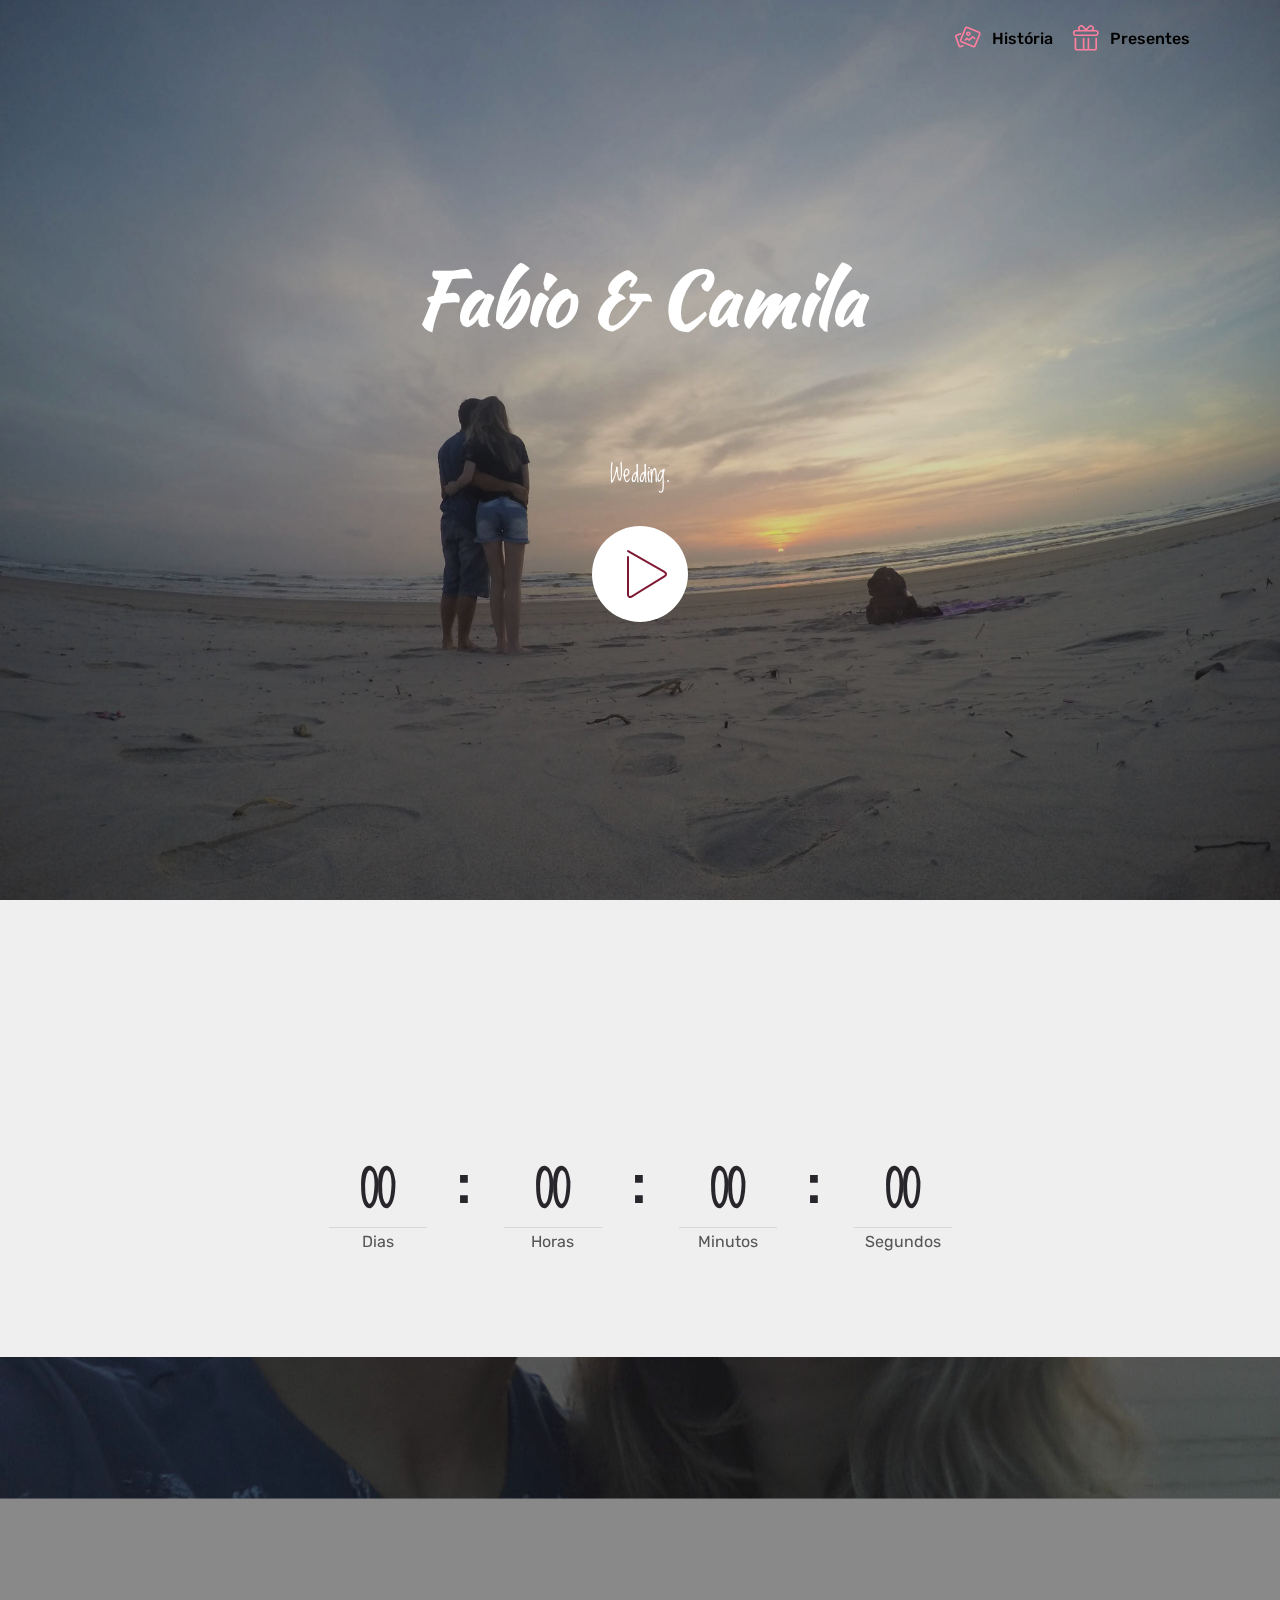
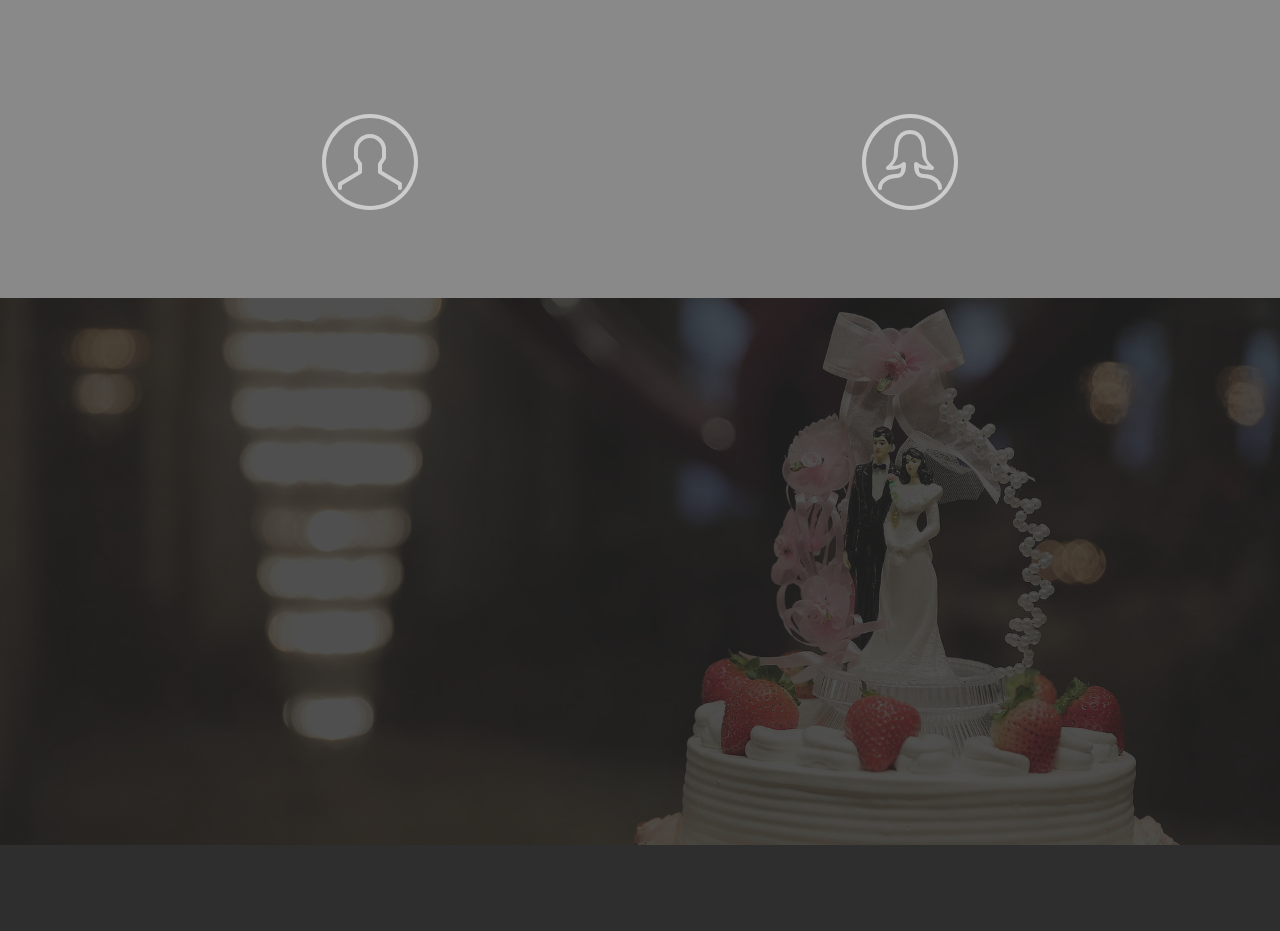
<file: index.html>
<!DOCTYPE html>
<html >
<head>
  <!-- Site made with Mobirise Website Builder v4.9.3, https://mobirise.com -->
  <meta charset="UTF-8">
  <meta http-equiv="X-UA-Compatible" content="IE=edge">
  <meta name="generator" content="Mobirise v4.9.3, mobirise.com">
  <meta name="viewport" content="width=device-width, initial-scale=1, minimum-scale=1">
  <link rel="shortcut icon" href="assets/images/ndice-75x75.png" type="image/x-icon">
  <meta name="description" content="Site casamento Fabio e Camila">
  <title>Wedding</title>
  <link rel="stylesheet" href="assets/web/assets/mobirise-icons-bold/mobirise-icons-bold.css">
  <link rel="stylesheet" href="assets/web/assets/mobirise-icons/mobirise-icons.css">
  <link rel="stylesheet" href="assets/tether/tether.min.css">
  <link rel="stylesheet" href="assets/soundcloud-plugin/style.css">
  <link rel="stylesheet" href="assets/bootstrap/css/bootstrap.min.css">
  <link rel="stylesheet" href="assets/bootstrap/css/bootstrap-grid.min.css">
  <link rel="stylesheet" href="assets/bootstrap/css/bootstrap-reboot.min.css">
  <link rel="stylesheet" href="assets/animatecss/animate.min.css">
  <link rel="stylesheet" href="assets/dropdown/css/style.css">
  <link rel="stylesheet" href="assets/theme/css/style.css">
  <link rel="stylesheet" href="assets/mobirise/css/mbr-additional.css" type="text/css">
  
  
  
</head>
<body>
  <section class="menu cid-ri6Zh9gtC6" once="menu" id="menu2-15">

    

    <nav class="navbar navbar-expand beta-menu navbar-dropdown align-items-center navbar-fixed-top navbar-toggleable-sm bg-color transparent">
        <button class="navbar-toggler navbar-toggler-right" type="button" data-toggle="collapse" data-target="#navbarSupportedContent" aria-controls="navbarSupportedContent" aria-expanded="false" aria-label="Toggle navigation">
            <div class="hamburger">
                <span></span>
                <span></span>
                <span></span>
                <span></span>
            </div>
        </button>
        <div class="menu-logo">
            <div class="navbar-brand">
                
                
            </div>
        </div>
        <div class="collapse navbar-collapse" id="navbarSupportedContent">
            <ul class="navbar-nav nav-dropdown nav-right navbar-nav-top-padding" data-app-modern-menu="true"><li class="nav-item">
                    <a class="nav-link link text-black display-4" href="page2.html"><span class="mbrib-image-gallery mbr-iconfont mbr-iconfont-btn" style="color: rgb(255, 127, 159);"></span>
                        História</a>
                </li>
                <li class="nav-item">
                    <a class="nav-link link text-black display-4" href="index.html#info3-14"><span class="mbrib-gift mbr-iconfont mbr-iconfont-btn" style="color: rgb(255, 127, 159);"></span>
                        Presentes</a>
                </li></ul>
            
        </div>
    </nav>
</section>

<section class="engine"><a href="https://mobirise.info">Mobirise</a></section><section class="header8 cid-qNpd74kMPZ mbr-fullscreen mbr-parallax-background" id="header8-v">

    

    <div class="mbr-overlay" style="opacity: 0.2; background-color: rgb(35, 35, 35);">
    </div>

    <div class="container align-center">
        <div class="row justify-content-md-center">
            <div class="mbr-white col-md-10">
                <h1 class="mbr-section-title align-center py-2 mbr-bold mbr-fonts-style display-1">Fabio &amp; Camila<br><br></h1>
                <p class="mbr-text align-center py-2 mbr-fonts-style display-5">Wedding.</p>
                <div class="mbr-media show-modal align-center py-2" data-modal=".modalWindow">
                         <span class="mbr-iconfont mbri-play" style="color: rgb(127, 25, 51); fill: rgb(127, 25, 51);"></span>
                </div>
                <div class="icon-description align-center font-italic pb-3 mbr-fonts-style display-7"></div>
                
            </div>
        </div>
    </div>
    <div>
        <div class="modalWindow" style="display: none;">
            <div class="modalWindow-container">
                <div class="modalWindow-video-container">
                    <div class="modalWindow-video">
                        <iframe width="100%" height="100%" frameborder="0" allowfullscreen="1" data-src="https://www.youtube.com/watch?v=UNM3DslELP8&amp;t=8s"></iframe>
                    </div>
                    <a class="close" role="button" data-dismiss="modal">
                        <span aria-hidden="true" class="mbri-close mbr-iconfont closeModal"></span>
                        <span class="sr-only">Close</span>
                    </a>
                </div>
            </div>
        </div>
    </div>
</section>

<section class="countdown1 cid-qNpero2T1F" id="countdown1-x">
    
    
    
    <div class="container ">
        <h2 class="mbr-section-title pb-3 align-center mbr-fonts-style display-1">
            Contando os dias, faltam:</h2>
        <h3 class="mbr-section-subtitle align-center mbr-fonts-style display-5"></h3>
        
    </div>
    <div class="container countdown-cont align-center">
        <div class="daysCountdown" title="Dias"></div>
        <div class="hoursCountdown" title="Horas"></div> 
        <div class="minutesCountdown" title="Minutos"></div> 
        <div class="secondsCountdown" title="Segundos"></div>
        <div class="countdown pt-5 mt-2" data-due-date="2019/05/12"> 
        </div>
    </div>
</section>

<section class="header12 cid-ri72v7neci mbr-parallax-background" id="header12-1d">

    

    <div class="mbr-overlay" style="opacity: 0.5; background-color: rgb(35, 35, 35);">
    </div>

    <div class="container  ">
            <div class="media-container">
                <div class="col-md-12 align-center">
                    <h1 class="mbr-section-title pb-3 mbr-white mbr-bold mbr-fonts-style display-1">Linha do Tempo</h1>
                    <p class="mbr-text pb-3 mbr-white mbr-fonts-style display-5">
                        Conheça um pouquinho da nossa história.</p>
                    <div class="mbr-section-btn align-center py-2"><a class="btn btn-md btn-secondary-outline display-4" href="page2.html">Saiba mais</a></div>

                    <div class="icons-media-container mbr-white">
                        <div class="card col-12 col-md-6">
                            <div class="icon-block">
                            
                                <span class="mbr-iconfont mbri-user" style="color: rgb(204, 204, 204); fill: rgb(204, 204, 204);"></span>
                            
                            </div>
                            <h5 class="mbr-fonts-style display-5">Fabio Roberto Dolinski</h5>
                        </div>

                        <div class="card col-12 col-md-6">
                            <div class="icon-block">
                                
                                    <span class="mbr-iconfont mbri-user2" style="color: rgb(204, 204, 204); fill: rgb(204, 204, 204);"></span>
                                
                            </div>
                            <h5 class="mbr-fonts-style display-5">
                                Camila Pollheim</h5>
                        </div>

                        

                        
                    </div>
                </div>
            </div>
    </div>

    
</section>

<section class="mbr-section info3 cid-ri6Wc4ykqO" id="info3-14">

    

    <div class="mbr-overlay" style="opacity: 0.8; background-color: rgb(35, 35, 35);">
    </div>

    <div class="container">
        <div class="row justify-content-center">
            <div class="media-container-column title col-12 col-md-10">
                <h2 class="align-left mbr-bold mbr-white pb-3 mbr-fonts-style display-2">
                    Listinhas de Presentes</h2>
                <h3 class="mbr-section-subtitle align-left mbr-light mbr-white pb-3 mbr-fonts-style display-5">
                    Já temos nosso cantinho formado, por isso caso queira nos presentear gostariamos que o fizesse em dinheiro.</h3>
                <p class="mbr-text align-left mbr-white mbr-fonts-style display-7">
                    Mas caso queira nos dar um presente de sua escolha, fizemos uma lista do que ainda não temos, sinta-se a vontade para escolher como for melhor para você.</p>
                <div class="mbr-section-btn align-left py-4"><a class="btn btn-warning display-4" href="https://lista.havan.com.br/Convidado/ItensListaPresente/373515" target="_blank">Chá de cozinha</a>
                    <a class="btn btn-warning display-4" href="https://lista.havan.com.br/Convidado/ItensListaPresente/372452" target="_blank">Casamento</a></div>
            </div>
        </div>
    </div>
</section>

<section once="" class="cid-qNvUuZA3Iy" id="footer6-12">

    

    

    <div class="container">
        <div class="media-container-row align-center mbr-white">
            <div class="col-12">
                <p class="mbr-text mb-0 mbr-fonts-style display-7">
                    © Copyright 2019 - Fabio e Camila</p>
            </div>
        </div>
    </div>
</section>


  <script src="assets/web/assets/jquery/jquery.min.js"></script>
  <script src="assets/tether/tether.min.js"></script>
  <script src="assets/popper/popper.min.js"></script>
  <script src="assets/bootstrap/js/bootstrap.min.js"></script>
  <script src="assets/playervimeo/vimeo_player.js"></script>
  <script src="assets/smoothscroll/smooth-scroll.js"></script>
  <script src="assets/parallax/jarallax.min.js"></script>
  <script src="assets/countdown/jquery.countdown.min.js"></script>
  <script src="assets/vimeoplayer/jquery.mb.vimeo_player.js"></script>
  <script src="assets/dropdown/js/script.min.js"></script>
  <script src="assets/touchswipe/jquery.touch-swipe.min.js"></script>
  <script src="assets/viewportchecker/jquery.viewportchecker.js"></script>
  <script src="assets/theme/js/script.js"></script>
  
  
 <div id="scrollToTop" class="scrollToTop mbr-arrow-up"><a style="text-align: center;"><i class="mbr-arrow-up-icon mbr-arrow-up-icon-cm cm-icon cm-icon-smallarrow-up"></i></a></div>
    <input name="animation" type="hidden">
  </body>
</html>
</file>
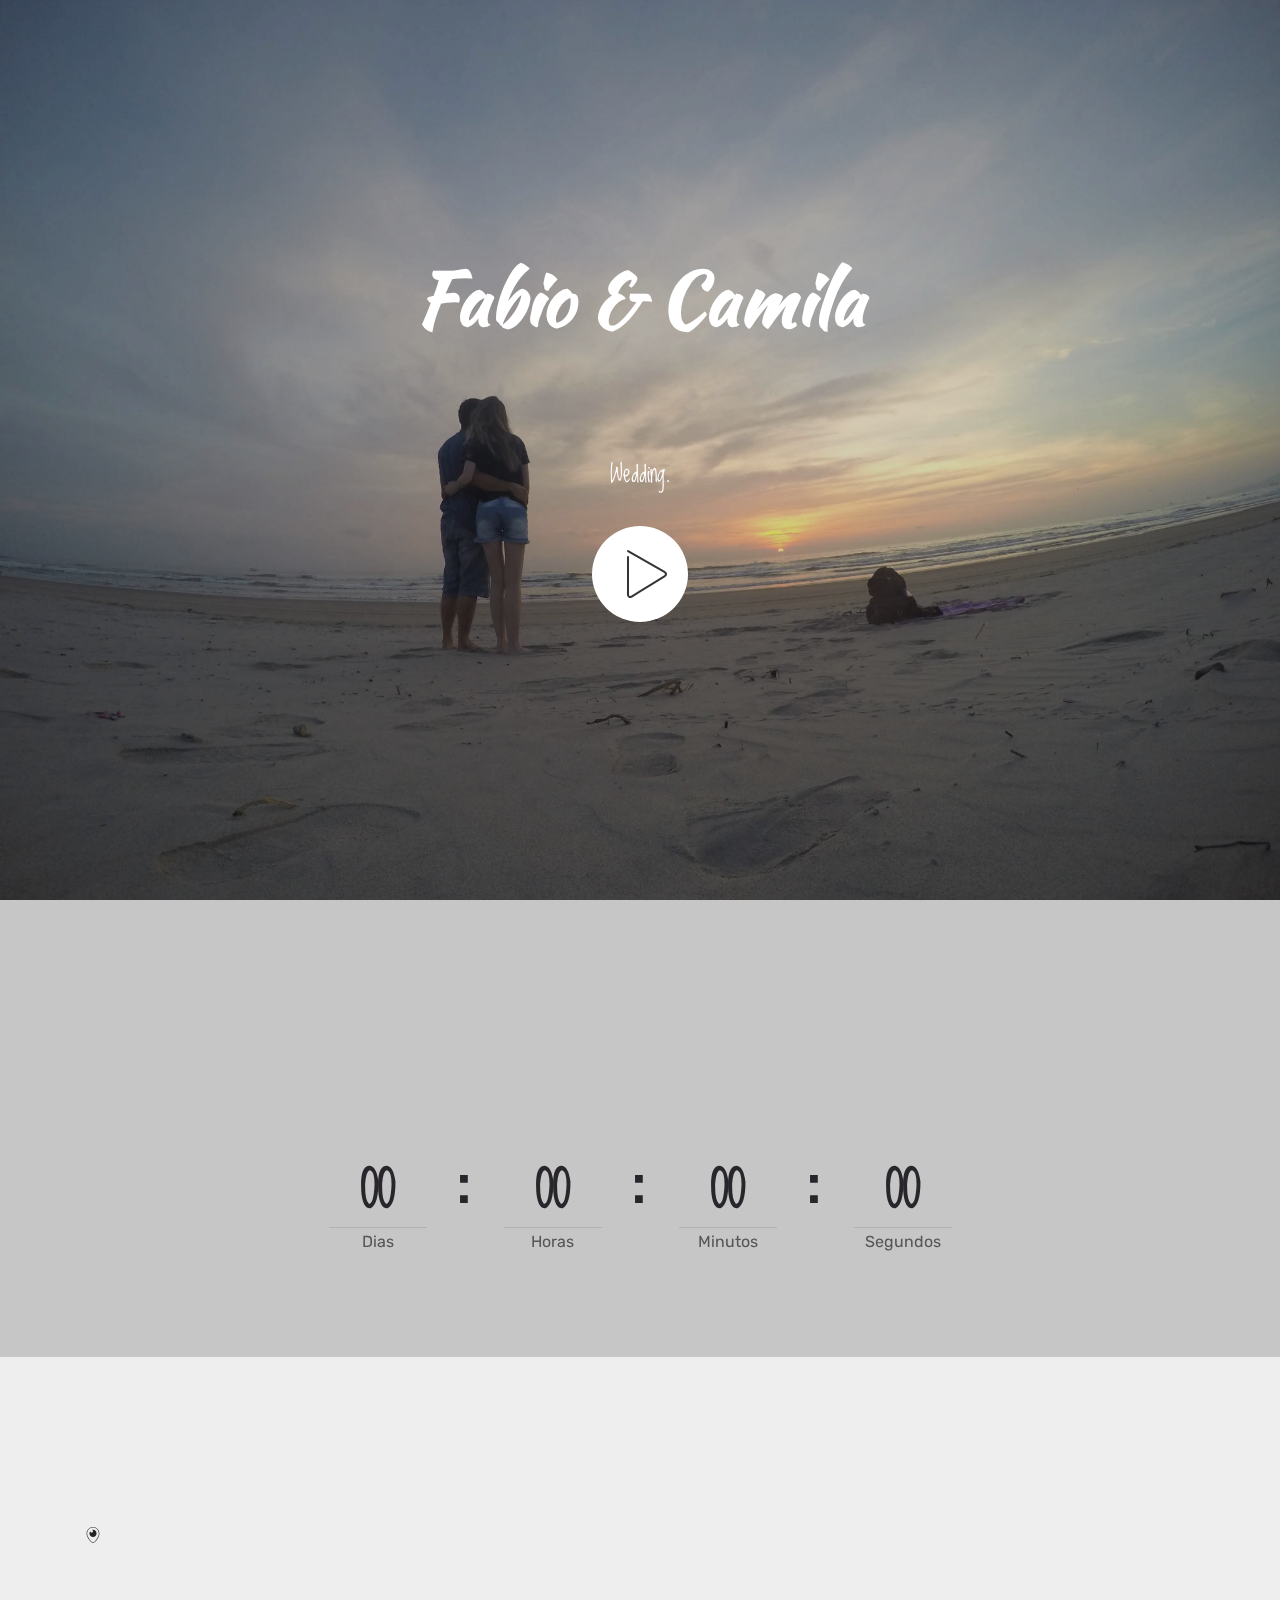
<file: inde.html>
<!DOCTYPE html>
<html >
<head>
  <!-- Site made with Mobirise Website Builder v4.6.6, https://mobirise.com -->
  <meta charset="UTF-8">
  <meta http-equiv="X-UA-Compatible" content="IE=edge">
  <meta name="generator" content="Mobirise v4.6.6, mobirise.com">
  <meta name="viewport" content="width=device-width, initial-scale=1, minimum-scale=1">
  <link rel="shortcut icon" href="assets/images/logo2.png" type="image/x-icon">
  <meta name="description" content="Site casamento Fabio e Camila">
  <title>Wedding</title>
  <link rel="stylesheet" href="assets/web/assets/mobirise-icons/mobirise-icons.css">
  <link rel="stylesheet" href="assets/tether/tether.min.css">
  <link rel="stylesheet" href="assets/bootstrap/css/bootstrap.min.css">
  <link rel="stylesheet" href="assets/bootstrap/css/bootstrap-grid.min.css">
  <link rel="stylesheet" href="assets/bootstrap/css/bootstrap-reboot.min.css">
  <link rel="stylesheet" href="assets/socicon/css/styles.css">
  <link rel="stylesheet" href="assets/animatecss/animate.min.css">
  <link rel="stylesheet" href="assets/theme/css/style.css">
  <link rel="stylesheet" href="assets/mobirise/css/mbr-additional.css" type="text/css">
  
  
  
</head>
<body>
  <section class="header8 cid-qNpd74kMPZ mbr-fullscreen mbr-parallax-background" id="header8-v">

    

    <div class="mbr-overlay" style="opacity: 0.2; background-color: rgb(35, 35, 35);">
    </div>

    <div class="container align-center">
        <div class="row justify-content-md-center">
            <div class="mbr-white col-md-10">
                <h1 class="mbr-section-title align-center py-2 mbr-bold mbr-fonts-style display-1">Fabio &amp; Camila<br><br></h1>
                <p class="mbr-text align-center py-2 mbr-fonts-style display-5">Wedding.</p>
                <div class="mbr-media show-modal align-center py-2" data-modal=".modalWindow">
                         <span class="mbri-play mbr-iconfont"></span>
                </div>
                <div class="icon-description align-center font-italic pb-3 mbr-fonts-style display-7"></div>
                
            </div>
        </div>
    </div>
    <div>
        <div class="modalWindow" style="display: none;">
            <div class="modalWindow-container">
                <div class="modalWindow-video-container">
                    <div class="modalWindow-video">
                        <iframe width="100%" height="100%" frameborder="0" allowfullscreen="1" data-src="https://www.youtube.com/watch?v=UNM3DslELP8&amp;t=8s"></iframe>
                    </div>
                    <a class="close" role="button" data-dismiss="modal">
                        <span aria-hidden="true" class="mbri-close mbr-iconfont closeModal"></span>
                        <span class="sr-only">Close</span>
                    </a>
                </div>
            </div>
        </div>
    </div>
</section>

<section class="engine"><a href="https://mobirise.ws/f">simple site builder</a></section><section class="countdown1 cid-qNpero2T1F" id="countdown1-x">
    
    
    <div class="mbr-overlay" style="opacity: 0.2; background-color: rgb(35, 35, 35);">
    </div>
    <div class="container ">
        <h2 class="mbr-section-title pb-3 align-center mbr-fonts-style display-1">
            Contando os dias, faltam:</h2>
        <h3 class="mbr-section-subtitle align-center mbr-fonts-style display-5"></h3>
        
    </div>
    <div class="container countdown-cont align-center">
        <div class="daysCountdown" title="Dias"></div>
        <div class="hoursCountdown" title="Horas"></div> 
        <div class="minutesCountdown" title="Minutos"></div> 
        <div class="secondsCountdown" title="Segundos"></div>
        <div class="countdown pt-5 mt-2" data-due-date="2019/05/12"> 
        </div>
    </div>
</section>

<section class="timeline2 cid-qNqGAIWivR" id="timeline2-y">

    

    

    <div class="container align-center">
        <h2 class="mbr-section-title pb-3 mbr-fonts-style display-2">
            Linha do Tempo</h2>
        <h3 class="mbr-section-subtitle pb-5 mbr-fonts-style display-5">
            Como começa e por onde vai nossa historia.</h3>

        <div class="container timelines-container" mbri-timelines="">
            <div class="row timeline-element reverse separline">      
                <span class="iconsBackground">
                    <span class="mbr-iconfont socicon-periscope socicon"></span>
                </span>          
                <div class="col-xs-12 col-md-6 align-left">
                    <div class="timeline-text-content">
                        <h4 class="mbr-timeline-title pb-3 mbr-fonts-style display-5">
                            Nos conhecemos</h4>
                        <p class="mbr-timeline-text mbr-fonts-style display-7">
                            Lorem ipsum dolor sit amet, consectetur adipiscing elit. Nam erat libero, bibendum in libero tempor, luctus volutpat ligula. Integer fringilla porttitor pretium. Nam erat felis, iaculis id justo ut, ullamcorper feugiat elit. Proin vel lectus auctor, porttitor ligula vitae, convallis leo. In eget massa elit.
                        </p>
                     </div>
                </div>
            </div>

            <div class="row timeline-element  separline">
                <span class="iconsBackground">
                    <span class="mbr-iconfont socicon-odnoklassniki socicon"></span>
                </span>
                <div class="col-xs-12 col-md-6 align-left ">
                    <div class="timeline-text-content">
                        <h4 class="mbr-timeline-title pb-3 mbr-fonts-style display-5">
                            Inicio&nbsp;</h4>
                        <p class="mbr-timeline-text mbr-fonts-style display-7">
                            Lorem ipsum dolor sit amet, consectetur adipiscing elit. Nam erat libero, bibendum in libero tempor, luctus volutpat ligula. Integer fringilla porttitor pretium. Nam erat felis, iaculis id justo ut, ullamcorper feugiat elit. Proin vel lectus auctor, porttitor ligula vitae, convallis leo. In eget massa elit.
                        </p>
                    </div>
                </div>
            </div> 

            <div class="row timeline-element reverse">
                <span class="iconsBackground">
                    <span class="mbr-iconfont socicon-qq socicon"></span>
                </span>
                <div class="col-xs-12 col-md-6 align-left">
                    <div class="timeline-text-content">
                        <h4 class="mbr-timeline-title pb-3 mbr-fonts-style display-5">descoberta</h4>      
                        <p class="mbr-timeline-text mbr-fonts-style display-7">
                            Lorem ipsum dolor sit amet, consectetur adipiscing elit. Nam erat libero, bibendum in libero tempor, luctus volutpat ligula. Integer fringilla porttitor pretium. Nam erat felis, iaculis id justo ut, ullamcorper feugiat elit. Proin vel lectus auctor, porttitor ligula vitae, convallis leo. In eget massa elit.
                        </p>
                    </div>
                </div>
            </div>

            

            

            

            

            

            

            

            

            
        </div>
    </div>
</section>

<section once="" class="cid-qNvUuZA3Iy" id="footer6-12">

    

    

    <div class="container">
        <div class="media-container-row align-center mbr-white">
            <div class="col-12">
                <p class="mbr-text mb-0 mbr-fonts-style display-7">
                    © Copyright 2018 - Fabio e Camila</p>
            </div>
        </div>
    </div>
</section>


  <script src="assets/web/assets/jquery/jquery.min.js"></script>
  <script src="assets/popper/popper.min.js"></script>
  <script src="assets/tether/tether.min.js"></script>
  <script src="assets/bootstrap/js/bootstrap.min.js"></script>
  <script src="assets/smoothscroll/smooth-scroll.js"></script>
  <script src="assets/parallax/jarallax.min.js"></script>
  <script src="assets/viewportchecker/jquery.viewportchecker.js"></script>
  <script src="assets/countdown/jquery.countdown.min.js"></script>
  <script src="assets/playervimeo/vimeo_player.js"></script>
  <script src="assets/theme/js/script.js"></script>
  
  
 <div id="scrollToTop" class="scrollToTop mbr-arrow-up"><a style="text-align: center;"><i></i></a></div>
    <input name="animation" type="hidden">
  </body>
</html>
</file>
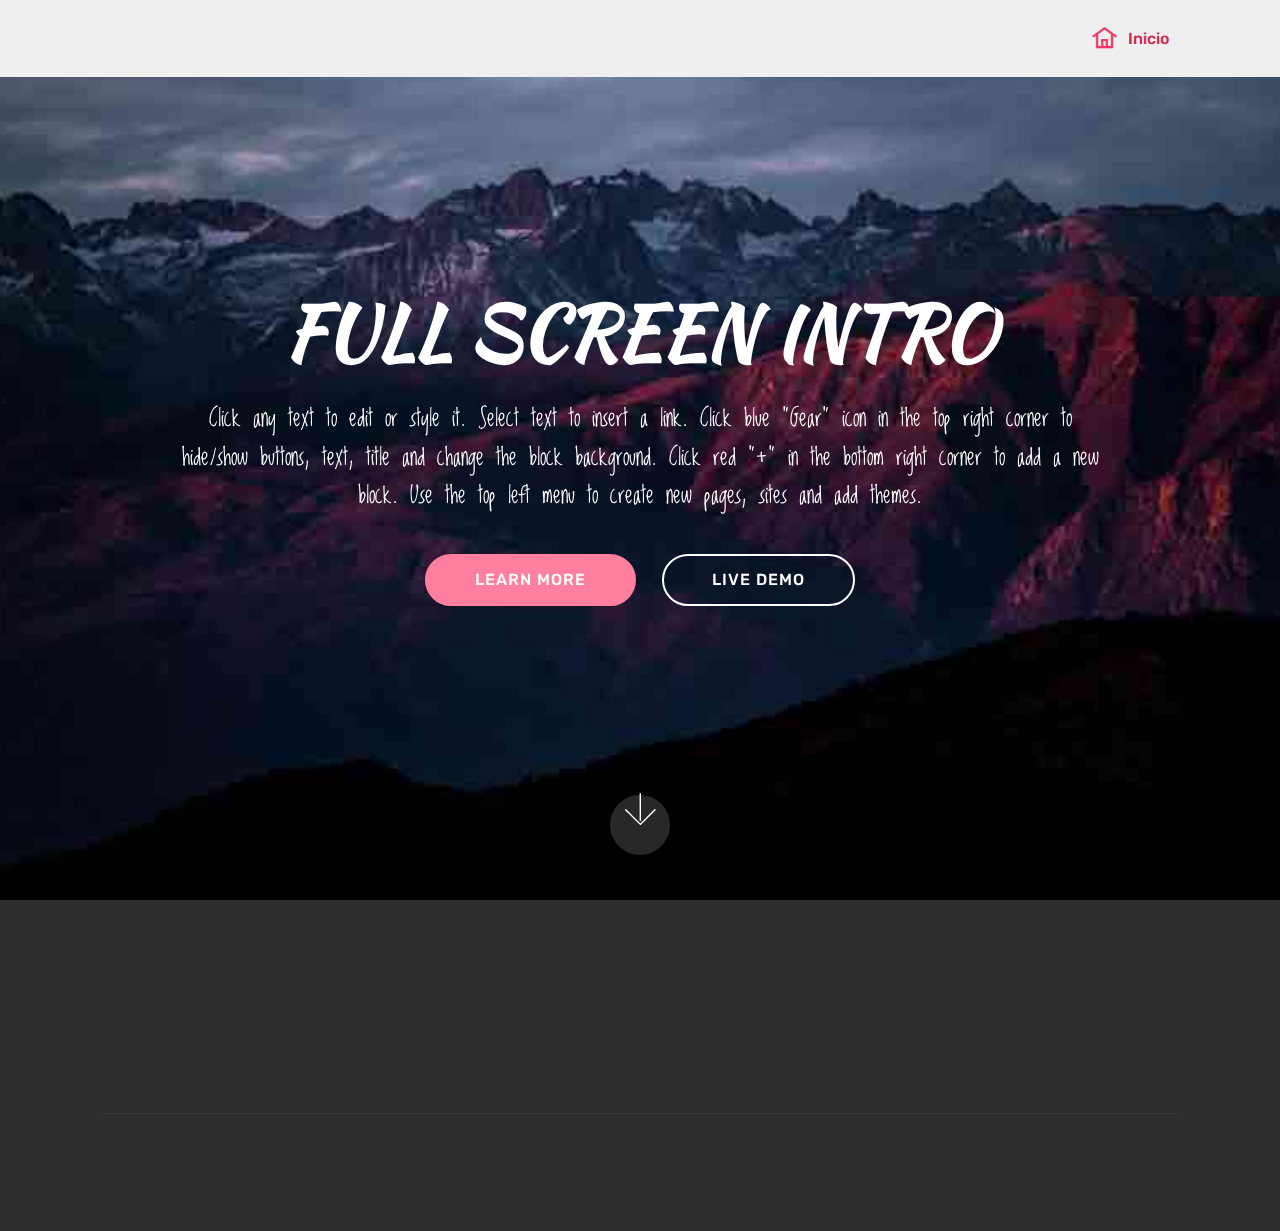
<file: indexada.html>
<!DOCTYPE html>
<html >
<head>
  <!-- Site made with Mobirise Website Builder v4.9.3, https://mobirise.com -->
  <meta charset="UTF-8">
  <meta http-equiv="X-UA-Compatible" content="IE=edge">
  <meta name="generator" content="Mobirise v4.9.3, mobirise.com">
  <meta name="viewport" content="width=device-width, initial-scale=1, minimum-scale=1">
  <link rel="shortcut icon" href="assets/images/ndice-75x75.png" type="image/x-icon">
  <meta name="description" content="">
  <title>velha</title>
  <link rel="stylesheet" href="assets/web/assets/mobirise-icons2/mobirise2.css">
  <link rel="stylesheet" href="assets/web/assets/mobirise-icons/mobirise-icons.css">
  <link rel="stylesheet" href="assets/tether/tether.min.css">
  <link rel="stylesheet" href="assets/soundcloud-plugin/style.css">
  <link rel="stylesheet" href="assets/bootstrap/css/bootstrap.min.css">
  <link rel="stylesheet" href="assets/bootstrap/css/bootstrap-grid.min.css">
  <link rel="stylesheet" href="assets/bootstrap/css/bootstrap-reboot.min.css">
  <link rel="stylesheet" href="assets/animatecss/animate.min.css">
  <link rel="stylesheet" href="assets/socicon/css/styles.css">
  <link rel="stylesheet" href="assets/dropdown/css/style.css">
  <link rel="stylesheet" href="assets/theme/css/style.css">
  <link rel="stylesheet" href="assets/mobirise/css/mbr-additional.css" type="text/css">
  
  
  
</head>
<body>
  <section class="menu cid-qMVObCR4FE" once="menu" id="menu1-e">

    

    <nav class="navbar navbar-expand beta-menu navbar-dropdown align-items-center navbar-fixed-top navbar-toggleable-sm">
        <button class="navbar-toggler navbar-toggler-right" type="button" data-toggle="collapse" data-target="#navbarSupportedContent" aria-controls="navbarSupportedContent" aria-expanded="false" aria-label="Toggle navigation">
            <div class="hamburger">
                <span></span>
                <span></span>
                <span></span>
                <span></span>
            </div>
        </button>
        <div class="menu-logo">
            <div class="navbar-brand">
                
                
            </div>
        </div>
        <div class="collapse navbar-collapse" id="navbarSupportedContent">
            <ul class="navbar-nav nav-dropdown nav-right navbar-nav-top-padding" data-app-modern-menu="true"><li class="nav-item">
                    <a class="nav-link link text-warning display-4" href="index.html"><span class="mobi-mbri mobi-mbri-home mbr-iconfont mbr-iconfont-btn" style="color: rgb(255, 51, 102);"></span>
                        
                        Inicio</a>
                </li>
                <li class="nav-item">
                    <a class="nav-link link text-warning display-4" href="https://mobirise.co"></a>
                </li></ul>
            
        </div>
    </nav>
</section>

<section class="engine"><a href="https://mobirise.info/v">free html templates</a></section><section class="cid-qMVObENwC4 mbr-fullscreen mbr-parallax-background" id="header2-f">

    

    

    <div class="container align-center">
        <div class="row justify-content-md-center">
            <div class="mbr-white col-md-10">
                <h1 class="mbr-section-title mbr-bold pb-3 mbr-fonts-style display-1">
                    FULL SCREEN INTRO
                </h1>
                
                <p class="mbr-text pb-3 mbr-fonts-style display-5">
                    Click any text to edit or style it. Select text to insert a link. Click blue "Gear" icon in the top right corner to hide/show buttons, text, title and change the block background. Click red "+" in the bottom right corner to add a new block. Use the top left menu to create new pages, sites and add themes.
                </p>
                <div class="mbr-section-btn">
                    <a class="btn btn-md btn-secondary display-4" href="https://mobirise.com">LEARN MORE</a>
                    <a class="btn btn-md btn-white-outline display-4" href="https://mobirise.com">LIVE DEMO</a>
                </div>
            </div>
        </div>
    </div>
    <div class="mbr-arrow hidden-sm-down" aria-hidden="true">
        <a href="#next">
            <i class="mbri-down mbr-iconfont"></i>
        </a>
    </div>
</section>

<section class="cid-qMVObGhbqg" id="footer1-g">

    

    

    <div class="container">
        <div class="media-container-row content text-white">
            <div class="col-12 col-md-3">
                <div class="media-wrap">
                    <a href="https://mobirise.com/">
                        <img src="assets/images/logo2.png" alt="Mobirise">
                    </a>
                </div>
            </div>
            <div class="col-12 col-md-3 mbr-fonts-style display-7">
                <h5 class="pb-3">
                    Address
                </h5>
                <p class="mbr-text">
                    1234 Street Name
                    <br>City, AA 99999
                </p>
            </div>
            <div class="col-12 col-md-3 mbr-fonts-style display-7">
                <h5 class="pb-3">
                    Contacts
                </h5>
                <p class="mbr-text">
                    Email: support@mobirise.com
                    <br>Phone: +1 (0) 000 0000 001
                    <br>Fax: +1 (0) 000 0000 002
                </p>
            </div>
            <div class="col-12 col-md-3 mbr-fonts-style display-7">
                <h5 class="pb-3">
                    Links
                </h5>
                <p class="mbr-text">
                    <a class="text-primary" href="https://mobirise.com/">Website builder</a>
                    <br><a class="text-primary" href="https://mobirise.com/mobirise-free-win.zip">Download for Windows</a>
                    <br><a class="text-primary" href="https://mobirise.com/mobirise-free-mac.zip">Download for Mac</a>
                </p>
            </div>
        </div>
        <div class="footer-lower">
            <div class="media-container-row">
                <div class="col-sm-12">
                    <hr>
                </div>
            </div>
            <div class="media-container-row mbr-white">
                <div class="col-sm-6 copyright">
                    <p class="mbr-text mbr-fonts-style display-7">
                        © Copyright 2017 Mobirise - All Rights Reserved
                    </p>
                </div>
                <div class="col-md-6">
                    <div class="social-list align-right">
                        <div class="soc-item">
                            <a href="https://twitter.com/mobirise" target="_blank">
                                <span class="socicon-twitter socicon mbr-iconfont mbr-iconfont-social"></span>
                            </a>
                        </div>
                        <div class="soc-item">
                            <a href="https://www.facebook.com/pages/Mobirise/1616226671953247" target="_blank">
                                <span class="socicon-facebook socicon mbr-iconfont mbr-iconfont-social"></span>
                            </a>
                        </div>
                        <div class="soc-item">
                            <a href="https://www.youtube.com/c/mobirise" target="_blank">
                                <span class="socicon-youtube socicon mbr-iconfont mbr-iconfont-social"></span>
                            </a>
                        </div>
                        <div class="soc-item">
                            <a href="https://instagram.com/mobirise" target="_blank">
                                <span class="socicon-instagram socicon mbr-iconfont mbr-iconfont-social"></span>
                            </a>
                        </div>
                        <div class="soc-item">
                            <a href="https://plus.google.com/u/0/+Mobirise" target="_blank">
                                <span class="socicon-googleplus socicon mbr-iconfont mbr-iconfont-social"></span>
                            </a>
                        </div>
                        <div class="soc-item">
                            <a href="https://www.behance.net/Mobirise" target="_blank">
                                <span class="socicon-behance socicon mbr-iconfont mbr-iconfont-social"></span>
                            </a>
                        </div>
                    </div>
                </div>
            </div>
        </div>
    </div>
</section>


  <script src="assets/web/assets/jquery/jquery.min.js"></script>
  <script src="assets/popper/popper.min.js"></script>
  <script src="assets/tether/tether.min.js"></script>
  <script src="assets/bootstrap/js/bootstrap.min.js"></script>
  <script src="assets/smoothscroll/smooth-scroll.js"></script>
  <script src="assets/touchswipe/jquery.touch-swipe.min.js"></script>
  <script src="assets/viewportchecker/jquery.viewportchecker.js"></script>
  <script src="assets/parallax/jarallax.min.js"></script>
  <script src="assets/dropdown/js/script.min.js"></script>
  <script src="assets/theme/js/script.js"></script>
  
  
 <div id="scrollToTop" class="scrollToTop mbr-arrow-up"><a style="text-align: center;"><i class="mbr-arrow-up-icon mbr-arrow-up-icon-cm cm-icon cm-icon-smallarrow-up"></i></a></div>
    <input name="animation" type="hidden">
  </body>
</html>
</file>
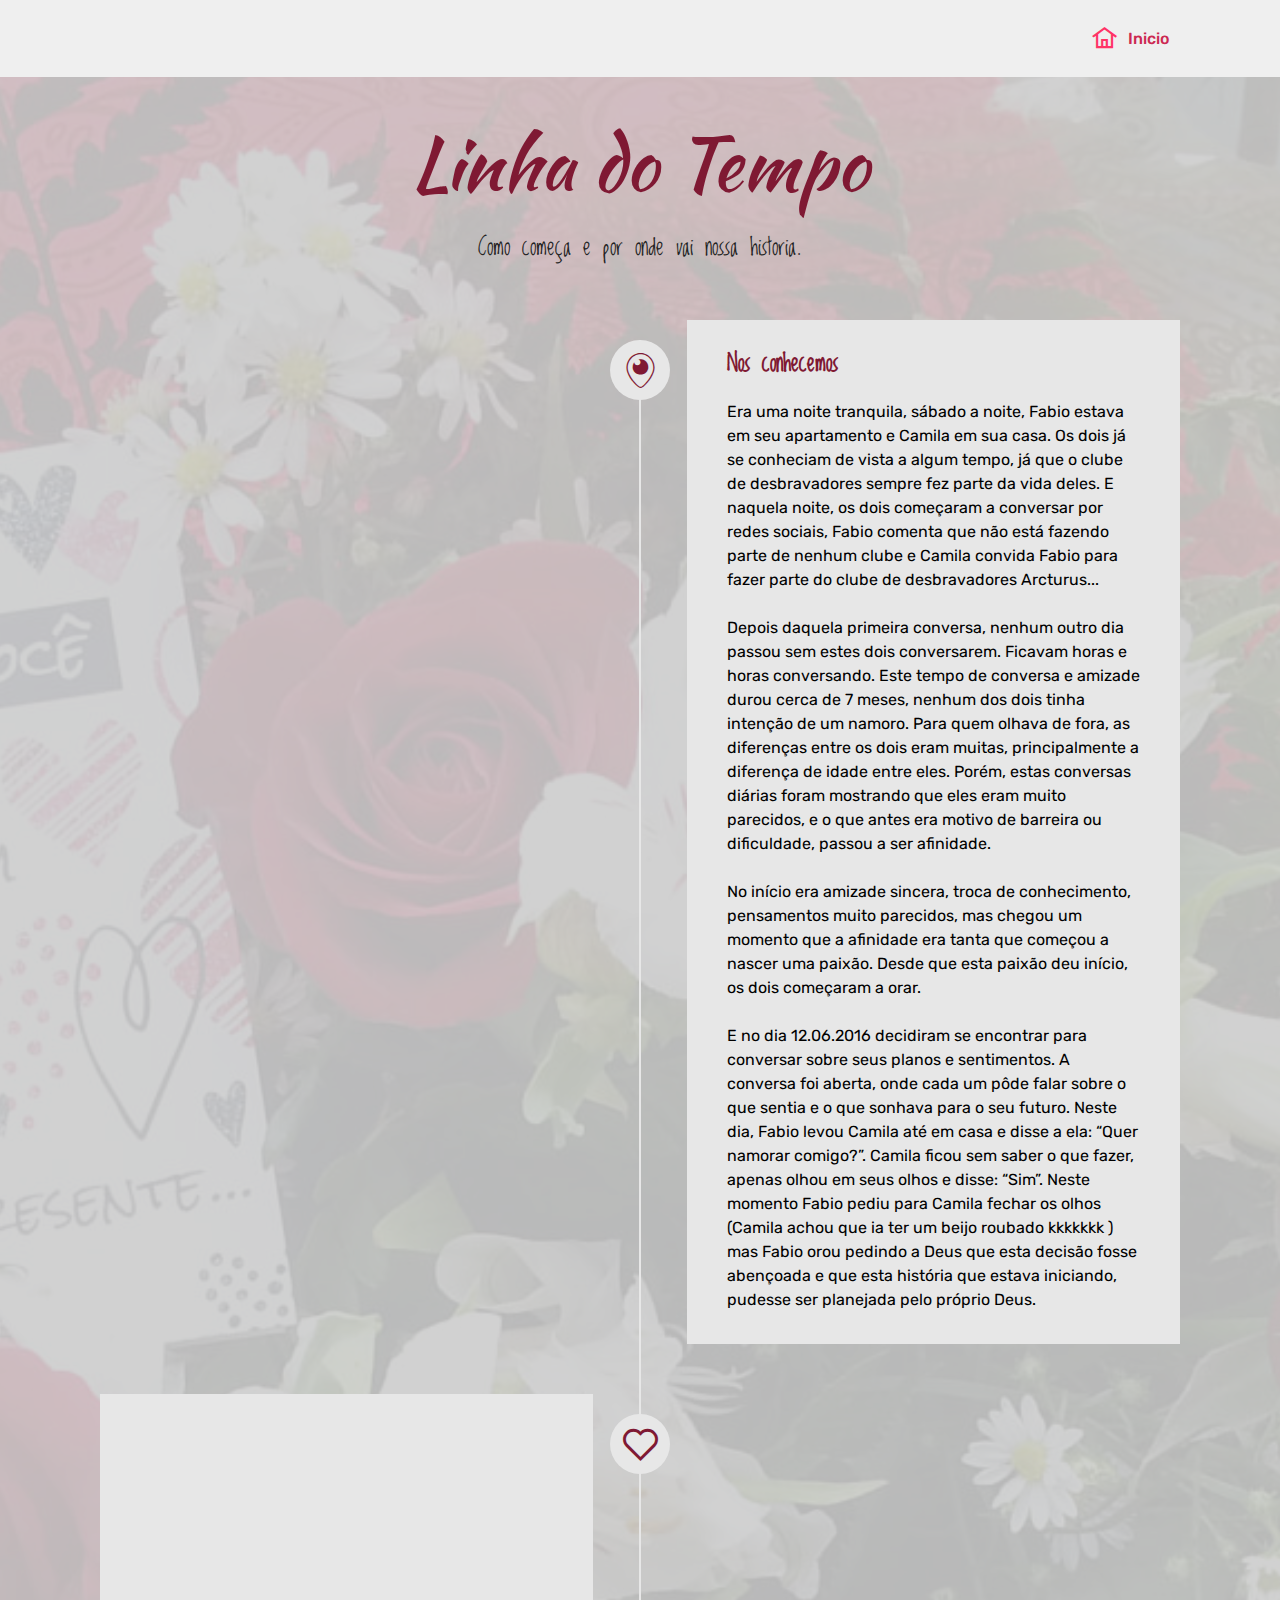
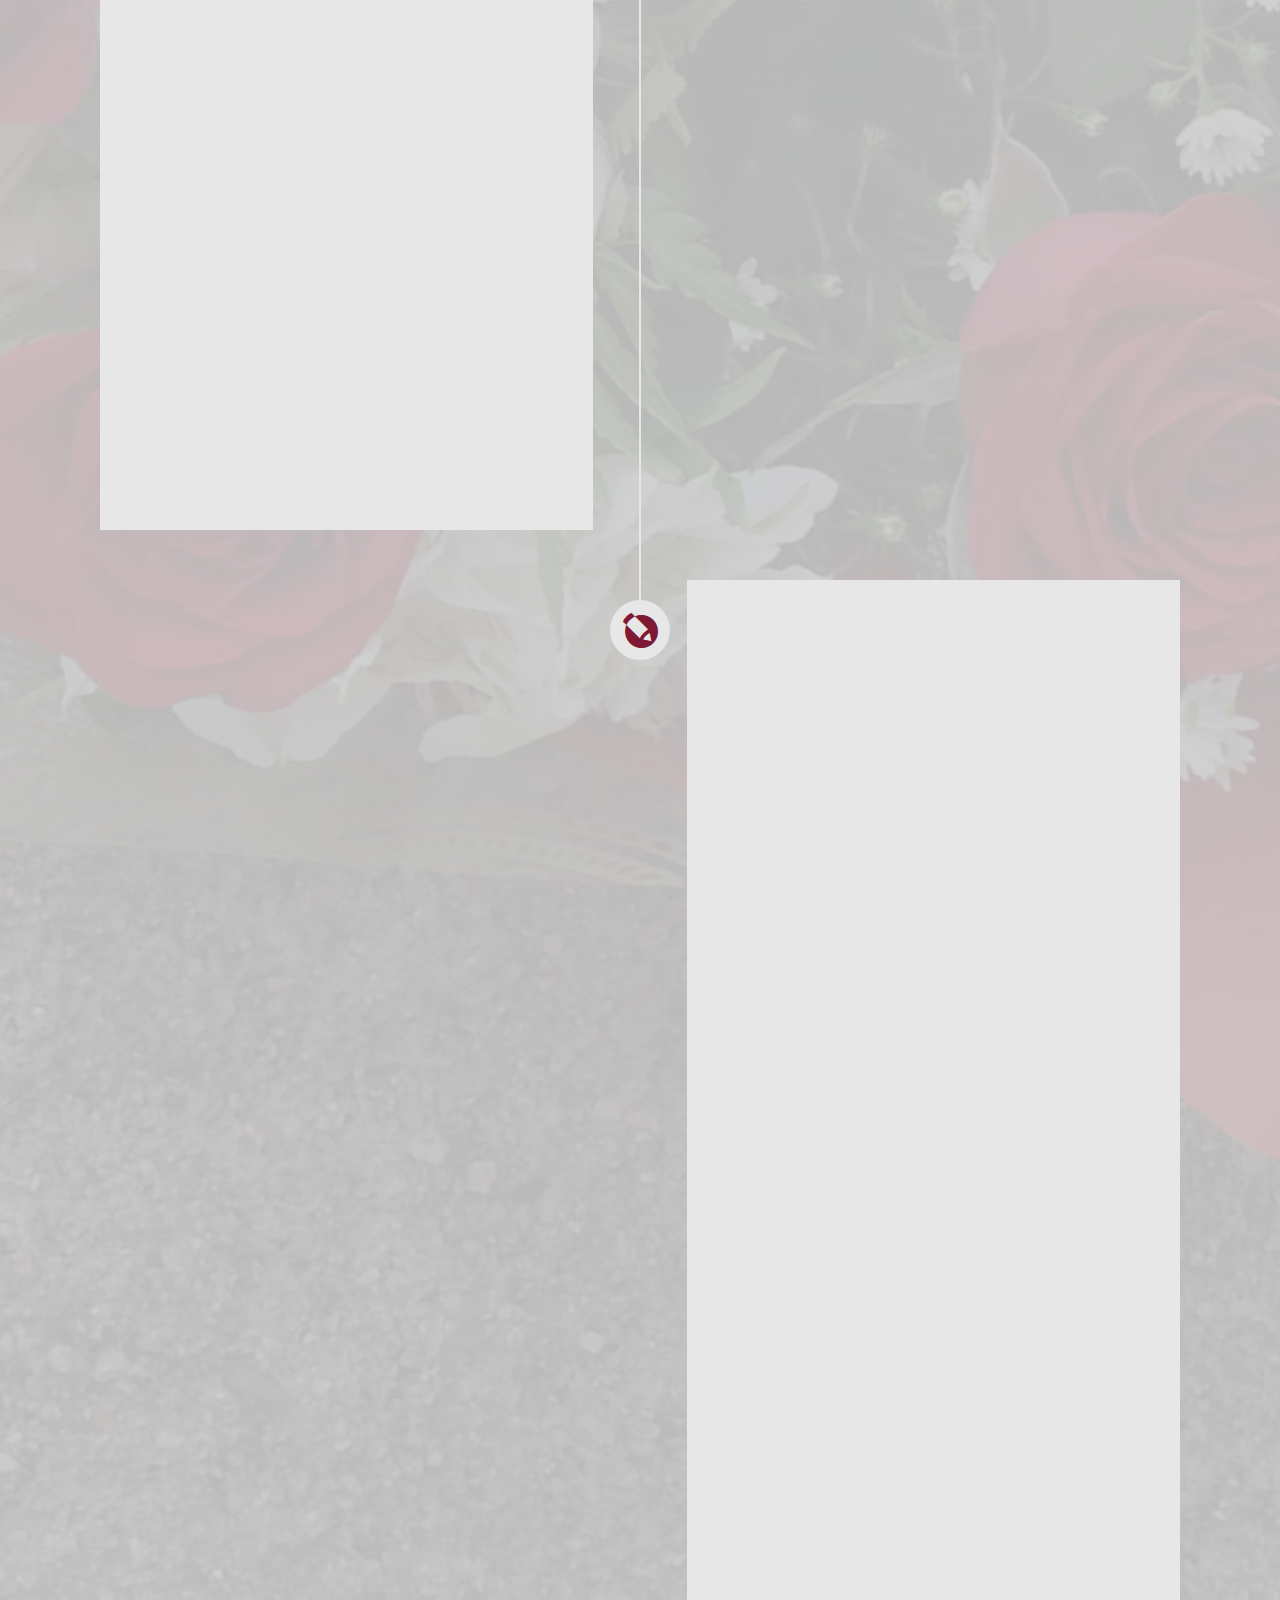
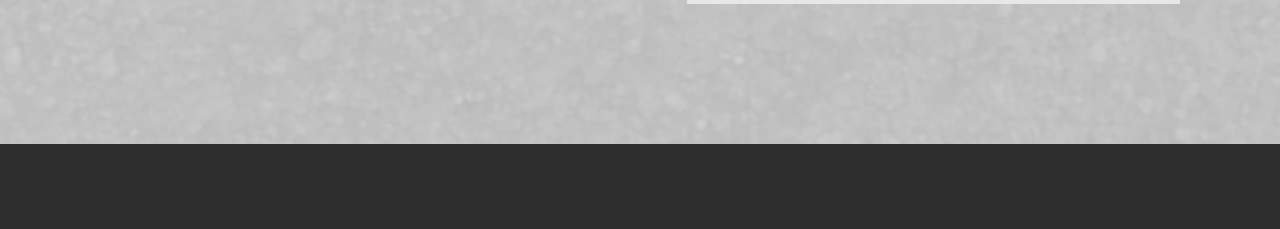
<file: page2.html>
<!DOCTYPE html>
<html >
<head>
  <!-- Site made with Mobirise Website Builder v4.9.3, https://mobirise.com -->
  <meta charset="UTF-8">
  <meta http-equiv="X-UA-Compatible" content="IE=edge">
  <meta name="generator" content="Mobirise v4.9.3, mobirise.com">
  <meta name="viewport" content="width=device-width, initial-scale=1, minimum-scale=1">
  <link rel="shortcut icon" href="assets/images/ndice-75x75.png" type="image/x-icon">
  <meta name="description" content="Web Site Builder Description">
  <title>historia</title>
  <link rel="stylesheet" href="assets/web/assets/mobirise-icons2/mobirise2.css">
  <link rel="stylesheet" href="assets/web/assets/mobirise-icons/mobirise-icons.css">
  <link rel="stylesheet" href="assets/tether/tether.min.css">
  <link rel="stylesheet" href="assets/soundcloud-plugin/style.css">
  <link rel="stylesheet" href="assets/bootstrap/css/bootstrap.min.css">
  <link rel="stylesheet" href="assets/bootstrap/css/bootstrap-grid.min.css">
  <link rel="stylesheet" href="assets/bootstrap/css/bootstrap-reboot.min.css">
  <link rel="stylesheet" href="assets/animatecss/animate.min.css">
  <link rel="stylesheet" href="assets/socicon/css/styles.css">
  <link rel="stylesheet" href="assets/dropdown/css/style.css">
  <link rel="stylesheet" href="assets/theme/css/style.css">
  <link rel="stylesheet" href="assets/mobirise/css/mbr-additional.css" type="text/css">
  
  
  
</head>
<body>
  <section class="menu cid-ri71TncUIU" once="menu" id="menu1-1b">

    

    <nav class="navbar navbar-expand beta-menu navbar-dropdown align-items-center navbar-fixed-top navbar-toggleable-sm">
        <button class="navbar-toggler navbar-toggler-right" type="button" data-toggle="collapse" data-target="#navbarSupportedContent" aria-controls="navbarSupportedContent" aria-expanded="false" aria-label="Toggle navigation">
            <div class="hamburger">
                <span></span>
                <span></span>
                <span></span>
                <span></span>
            </div>
        </button>
        <div class="menu-logo">
            <div class="navbar-brand">
                
                
            </div>
        </div>
        <div class="collapse navbar-collapse" id="navbarSupportedContent">
            <ul class="navbar-nav nav-dropdown nav-right navbar-nav-top-padding" data-app-modern-menu="true"><li class="nav-item">
                    <a class="nav-link link text-warning display-4" href="index.html"><span class="mobi-mbri mobi-mbri-home mbr-iconfont mbr-iconfont-btn" style="color: rgb(255, 51, 102);"></span>
                        
                        Inicio</a>
                </li>
                <li class="nav-item">
                    <a class="nav-link link text-warning display-4" href="https://mobirise.co"></a>
                </li></ul>
            
        </div>
    </nav>
</section>

<section class="engine"><a href="https://mobirise.info/u">bootstrap html templates</a></section><section class="timeline2 cid-ri75hlxY8E" id="timeline2-1e">

    

    <div class="mbr-overlay" style="opacity: 0.9; background-color: rgb(204, 204, 204);">
    </div>

    <div class="container align-center">
        <h2 class="mbr-section-title pb-3 mbr-fonts-style display-1">
            Linha do Tempo</h2>
        <h3 class="mbr-section-subtitle pb-5 mbr-fonts-style display-5">
            Como começa e por onde vai nossa historia.</h3>

        <div class="container timelines-container" mbri-timelines="">
            <div class="row timeline-element reverse separline">      
                <span class="iconsBackground">
                    <span class="mbr-iconfont socicon-periscope socicon" style="color: rgb(127, 25, 51); fill: rgb(127, 25, 51);"></span>
                </span>          
                <div class="col-xs-12 col-md-6 align-left">
                    <div class="timeline-text-content">
                        <h4 class="mbr-timeline-title pb-3 mbr-fonts-style display-5"><strong>
                            Nos conhecemos</strong></h4>
                        <p class="mbr-timeline-text mbr-fonts-style display-7">Era uma noite tranquila, sábado a noite, Fabio estava em seu apartamento e Camila em sua casa. Os dois já se conheciam de vista a algum tempo, já que o clube de desbravadores sempre fez parte da vida deles. E naquela noite, os dois começaram a conversar por redes sociais, Fabio comenta que não está fazendo parte de nenhum clube e Camila convida Fabio para fazer parte do clube de desbravadores Arcturus... 
<br>
<br>Depois daquela primeira conversa, nenhum outro dia passou sem estes dois conversarem. Ficavam horas e horas conversando. Este tempo de conversa e amizade durou cerca de 7 meses, nenhum dos dois tinha intenção de um namoro. Para quem olhava de fora, as diferenças entre os dois eram muitas, principalmente a diferença de idade entre eles. Porém, estas conversas diárias foram mostrando que eles eram muito parecidos, e o que antes era motivo de barreira ou dificuldade, passou a ser afinidade. 
<br>
<br>No início era amizade sincera, troca de conhecimento, pensamentos muito parecidos, mas chegou um momento que a afinidade era tanta que começou a nascer uma paixão. Desde que esta paixão deu início, os dois começaram a orar. 
<br>
<br>E no dia 12.06.2016 decidiram se encontrar para conversar sobre seus planos e sentimentos. A conversa foi aberta, onde cada um pôde falar sobre o que sentia e o que sonhava para o seu futuro. Neste dia, Fabio levou Camila até em casa e disse a ela: “Quer namorar comigo?”. Camila ficou sem saber o que fazer, apenas olhou em seus olhos e disse: “Sim”. Neste momento Fabio pediu para Camila fechar os olhos (Camila achou que ia ter um beijo roubado kkkkkkk ) mas Fabio orou pedindo a Deus que esta decisão fosse abençoada e que esta história que estava iniciando, pudesse ser planejada pelo próprio Deus.</p>
                     </div>
                </div>
            </div>

            <div class="row timeline-element  separline">
                <span class="iconsBackground">
                    <span class="mbr-iconfont mobi-mbri-hearth mobi-mbri" style="color: rgb(127, 25, 51); fill: rgb(127, 25, 51);"></span>
                </span>
                <div class="col-xs-12 col-md-6 align-left ">
                    <div class="timeline-text-content">
                        <h4 class="mbr-timeline-title pb-3 mbr-fonts-style display-5"><strong>
                            Namoro&nbsp;</strong><br></h4>
                        <p class="mbr-timeline-text mbr-fonts-style display-7">Momento marcante 1:
<br>Logo no primeiro mês de namoro, Fabio foi chamado a fazer uma entrevista para ser missionário na Mongólia. Ele havia se inscrito para ser missionário quando os dois ainda não namoravam, e possuía muita vontade de servir a outros como missionário, e como bom desbravador sabia que deveria ir aonde Deus mandar. 
<br>
<br>Para Camila foi um susto, ela não podia acreditar que ficaria um ano sem ver Fabio, e ficava pensando, porque logo no início do namoro? Mas ela sabia que ele iria completar dois sonhos: ser missionário, e conhecer a China que faz fronteira com a Mongólia. Desde esta notícia, as orações eram constantes, ela orava a Deus para que o melhor fosse feito. 
<br>
<br>Depois de várias entrevistas via Skype, Fabio recebeu a resposta de que haviam selecionado outro rapaz para fazer o trabalho missionário. Como os organizadores possuíam urgência, o fato de ele não ter passaporte acabou fazendo com que outra pessoa fosse escolhida. Para Fabio e Camila, não restavam dúvidas de que o relacionamento deles estava sendo protegido e guiado por Deus. E que se for para ser missionário, Fabio já sabe que desta vez Camila vai com ele 😊</p>
                    </div>
                </div>
            </div> 

            <div class="row timeline-element reverse">
                <span class="iconsBackground">
                    <span class="mbr-iconfont socicon-livejournal socicon" style="color: rgb(127, 25, 51); fill: rgb(127, 25, 51);"></span>
                </span>
                <div class="col-xs-12 col-md-6 align-left">
                    <div class="timeline-text-content">
                        <h4 class="mbr-timeline-title pb-3 mbr-fonts-style display-5"><strong>Momento marcante 2:</strong></h4>      
                        <p class="mbr-timeline-text mbr-fonts-style display-7">Camila sempre foi uma menina magra e com diversos problemas gastrointestinais. Ninguém nunca entendeu o motivo destas coisas, mas Fabio decidiu que iria descobrir o que a causava tanto mal. Depois de tantas coisas que se passaram com sua saúde, Fabio insistiu muito para que Camila fosse ao médico. 
<br>
<br>Marcaram uma médica gastroenterologista, e Camila começou a fazer seus primeiros exames. Depois de alguns meses, os exames ficaram prontos e Camila foi para a consulta, e ao receber seu primeiro diagnóstico, ela e sua mãe começaram a chorar. Não era um choro de tristeza, era um choro de alívio e ao mesmo tempo preocupação. Camila recebeu o diagnóstico de Doença Celíaca e Intolerância à Lactose, a doença celíaca é uma doença autoimune à ingestão de glúten, então tudo o que possui trigo, aveia, centeio, cevada e malte, faz com que o corpo de Camila tente destruir, o que causa a inflamação e destruição da mucosa do intestino (lugar onde todas as vitaminas e minerais são absorvidos pelo corpo). 
<br>
<br>Como é uma doença genética e que muda totalmente a rotina da pessoa que é celíaca e de todos que a rodeiam, Camila conversou com Fabio, dando a opção de desistirem deste relacionamento, pois ela sabia o quanto seria difícil para ele também. Porém Fabio em nenhum momento pensou nisso, ele deu forças à Camila e ficou feliz por ela ter descoberto o que lhe fazia mal, e como resolver esta situação. 
<br>
<br>E após a descoberta desta doença, Fabio sempre esteve ao lado de Camila. Em todas as refeições que eles fazem juntos, ele ingere comidas sem glúten e sem lactose. Ele faz surpresas para Camila, comprando comidinhas sem glúten e sem lactose, e está sempre dando forças a ela, pois sabe que é uma dieta para a vida toda.</p>
                    </div>
                </div>
            </div>

            

            

            

            

            

            

            

            

            
        </div>
    </div>
</section>

<section once="" class="cid-ri77ttaXxF" id="footer6-1g">

    

    

    <div class="container">
        <div class="media-container-row align-center mbr-white">
            <div class="col-12">
                <p class="mbr-text mb-0 mbr-fonts-style display-7">
                    © Copyright 2019 - Fabio e Camila</p>
            </div>
        </div>
    </div>
</section>


  <script src="assets/web/assets/jquery/jquery.min.js"></script>
  <script src="assets/popper/popper.min.js"></script>
  <script src="assets/tether/tether.min.js"></script>
  <script src="assets/bootstrap/js/bootstrap.min.js"></script>
  <script src="assets/smoothscroll/smooth-scroll.js"></script>
  <script src="assets/touchswipe/jquery.touch-swipe.min.js"></script>
  <script src="assets/viewportchecker/jquery.viewportchecker.js"></script>
  <script src="assets/dropdown/js/script.min.js"></script>
  <script src="assets/theme/js/script.js"></script>
  
  
 <div id="scrollToTop" class="scrollToTop mbr-arrow-up"><a style="text-align: center;"><i class="mbr-arrow-up-icon mbr-arrow-up-icon-cm cm-icon cm-icon-smallarrow-up"></i></a></div>
    <input name="animation" type="hidden">
  </body>
</html>
</file>
<file: assets/web/assets/mobirise-icons-bold/mobirise-icons-bold.css>
@font-face {
  font-family: 'mobirise-icons-bold';
  src:  url('mobirise-icons-bold.eot?m1l4yr');
  src:  url('mobirise-icons-bold.eot?m1l4yr#iefix') format('embedded-opentype'),
    url('mobirise-icons-bold.ttf?m1l4yr') format('truetype'),
    url('mobirise-icons-bold.woff?m1l4yr') format('woff'),
    url('mobirise-icons-bold.svg?m1l4yr#mobirise-icons-bold') format('svg');
  font-weight: normal;
  font-style: normal;
}

[class^="mbrib-"], [class*="mbrib-"] {
  /* use !important to prevent issues with browser extensions that change fonts */
  font-family: 'mobirise-icons-bold' !important;
  speak: none;
  font-style: normal;
  font-weight: normal;
  font-variant: normal;
  text-transform: none;
  line-height: 1;

  /* Better Font Rendering =========== */
  -webkit-font-smoothing: antialiased;
  -moz-osx-font-smoothing: grayscale;
}

.mbrib-add-submenu:before {
  content: "\e900";
}
.mbrib-alert:before {
  content: "\e901";
}
.mbrib-align-center:before {
  content: "\e902";
}
.mbrib-align-justify:before {
  content: "\e903";
}
.mbrib-align-left:before {
  content: "\e904";
}
.mbrib-align-right:before {
  content: "\e905";
}
.mbrib-android:before {
  content: "\e906";
}
.mbrib-apple:before {
  content: "\e907";
}
.mbrib-arrow-down:before {
  content: "\e908";
}
.mbrib-arrow-next:before {
  content: "\e909";
}
.mbrib-arrow-prev:before {
  content: "\e90a";
}
.mbrib-arrow-up:before {
  content: "\e90b";
}
.mbrib-bold:before {
  content: "\e90c";
}
.mbrib-bookmark:before {
  content: "\e90d";
}
.mbrib-bootstrap:before {
  content: "\e90e";
}
.mbrib-briefcase:before {
  content: "\e90f";
}
.mbrib-browse:before {
  content: "\e910";
}
.mbrib-bulleted-list:before {
  content: "\e911";
}
.mbrib-calendar:before {
  content: "\e912";
}
.mbrib-camera:before {
  content: "\e913";
}
.mbrib-cart-add:before {
  content: "\e914";
}
.mbrib-cart-full:before {
  content: "\e915";
}
.mbrib-cash:before {
  content: "\e916";
}
.mbrib-change-style:before {
  content: "\e917";
}
.mbrib-chat:before {
  content: "\e918";
}
.mbrib-clock:before {
  content: "\e919";
}
.mbrib-close:before {
  content: "\e91a";
}
.mbrib-cloud:before {
  content: "\e91b";
}
.mbrib-code:before {
  content: "\e91c";
}
.mbrib-contact-form:before {
  content: "\e91d";
}
.mbrib-credit-card:before {
  content: "\e91e";
}
.mbrib-cursor-click:before {
  content: "\e91f";
}
.mbrib-cust-feedback:before {
  content: "\e920";
}
.mbrib-database:before {
  content: "\e921";
}
.mbrib-delivery:before {
  content: "\e922";
}
.mbrib-desktop:before {
  content: "\e923";
}
.mbrib-devices:before {
  content: "\e924";
}
.mbrib-down:before {
  content: "\e925";
}
.mbrib-download:before {
  content: "\e926";
}
.mbrib-drag-n-drop:before {
  content: "\e927";
}
.mbrib-drag-n-drop2:before {
  content: "\e928";
}
.mbrib-edit:before {
  content: "\e929";
}
.mbrib-edit2:before {
  content: "\e92a";
}
.mbrib-error:before {
  content: "\e92b";
}
.mbrib-extension:before {
  content: "\e92c";
}
.mbrib-features:before {
  content: "\e92d";
}
.mbrib-file:before {
  content: "\e92e";
}
.mbrib-flag:before {
  content: "\e92f";
}
.mbrib-folder:before {
  content: "\e930";
}
.mbrib-gift:before {
  content: "\e931";
}
.mbrib-github:before {
  content: "\e932";
}
.mbrib-globe-2:before {
  content: "\e933";
}
.mbrib-globe:before {
  content: "\e934";
}
.mbrib-growing-chart:before {
  content: "\e935";
}
.mbrib-hearth:before {
  content: "\e936";
}
.mbrib-help:before {
  content: "\e937";
}
.mbrib-home:before {
  content: "\e938";
}
.mbrib-hot-cup:before {
  content: "\e939";
}
.mbrib-idea:before {
  content: "\e93a";
}
.mbrib-image-gallery:before {
  content: "\e93b";
}
.mbrib-image-slider:before {
  content: "\e93c";
}
.mbrib-info:before {
  content: "\e93d";
}
.mbrib-italic:before {
  content: "\e93e";
}
.mbrib-key:before {
  content: "\e93f";
}
.mbrib-laptop:before {
  content: "\e940";
}
.mbrib-layers:before {
  content: "\e941";
}
.mbrib-left-right:before {
  content: "\e942";
}
.mbrib-left:before {
  content: "\e943";
}
.mbrib-letter:before {
  content: "\e944";
}
.mbrib-like:before {
  content: "\e945";
}
.mbrib-link:before {
  content: "\e946";
}
.mbrib-lock:before {
  content: "\e947";
}
.mbrib-login:before {
  content: "\e948";
}
.mbrib-logout:before {
  content: "\e949";
}
.mbrib-magic-stick:before {
  content: "\e94a";
}
.mbrib-map-pin:before {
  content: "\e94b";
}
.mbrib-menu:before {
  content: "\e94c";
}
.mbrib-mobile:before {
  content: "\e94d";
}
.mbrib-mobile2:before {
  content: "\e94e";
}
.mbrib-mobirise:before {
  content: "\e94f";
}
.mbrib-more-horizontal:before {
  content: "\e950";
}
.mbrib-more-vertical:before {
  content: "\e951";
}
.mbrib-music:before {
  content: "\e952";
}
.mbrib-new-file:before {
  content: "\e953";
}
.mbrib-numbered-list:before {
  content: "\e954";
}
.mbrib-opened-folder:before {
  content: "\e955";
}
.mbrib-pages:before {
  content: "\e956";
}
.mbrib-paper-plane:before {
  content: "\e957";
}
.mbrib-paperclip:before {
  content: "\e958";
}
.mbrib-photo:before {
  content: "\e959";
}
.mbrib-photos:before {
  content: "\e95a";
}
.mbrib-pin:before {
  content: "\e95b";
}
.mbrib-play:before {
  content: "\e95c";
}
.mbrib-plus:before {
  content: "\e95d";
}
.mbrib-preview:before {
  content: "\e95e";
}
.mbrib-print:before {
  content: "\e95f";
}
.mbrib-protect:before {
  content: "\e960";
}
.mbrib-question:before {
  content: "\e961";
}
.mbrib-quote-left:before {
  content: "\e962";
}
.mbrib-quote-right:before {
  content: "\e963";
}
.mbrib-redo:before {
  content: "\e964";
}
.mbrib-refresh:before {
  content: "\e965";
}
.mbrib-responsive:before {
  content: "\e966";
}
.mbrib-right:before {
  content: "\e967";
}
.mbrib-rocket:before {
  content: "\e968";
}
.mbrib-sad-face:before {
  content: "\e969";
}
.mbrib-sale:before {
  content: "\e96a";
}
.mbrib-save:before {
  content: "\e96b";
}
.mbrib-search:before {
  content: "\e96c";
}
.mbrib-setting:before {
  content: "\e96d";
}
.mbrib-setting2:before {
  content: "\e96e";
}
.mbrib-setting3:before {
  content: "\e96f";
}
.mbrib-share:before {
  content: "\e970";
}
.mbrib-shopping-bag:before {
  content: "\e971";
}
.mbrib-shopping-basket:before {
  content: "\e972";
}
.mbrib-shopping-cart:before {
  content: "\e973";
}
.mbrib-sites:before {
  content: "\e974";
}
.mbrib-smile-face:before {
  content: "\e975";
}
.mbrib-speed:before {
  content: "\e976";
}
.mbrib-star:before {
  content: "\e977";
}
.mbrib-success:before {
  content: "\e978";
}
.mbrib-sun:before {
  content: "\e979";
}
.mbrib-sun2:before {
  content: "\e97a";
}
.mbrib-tablet-vertical:before {
  content: "\e97b";
}
.mbrib-tablet:before {
  content: "\e97c";
}
.mbrib-target:before {
  content: "\e97d";
}
.mbrib-timer:before {
  content: "\e97e";
}
.mbrib-to-ftp:before {
  content: "\e97f";
}
.mbrib-to-local-drive:before {
  content: "\e980";
}
.mbrib-touch-swipe:before {
  content: "\e981";
}
.mbrib-touch:before {
  content: "\e982";
}
.mbrib-trash:before {
  content: "\e983";
}
.mbrib-underline:before {
  content: "\e984";
}
.mbrib-undo:before {
  content: "\e985";
}
.mbrib-unlink:before {
  content: "\e986";
}
.mbrib-unlock:before {
  content: "\e987";
}
.mbrib-up-down:before {
  content: "\e988";
}
.mbrib-up:before {
  content: "\e989";
}
.mbrib-update:before {
  content: "\e98a";
}
.mbrib-upload:before {
  content: "\e98b";
}
.mbrib-user:before {
  content: "\e98c";
}
.mbrib-user2:before {
  content: "\e98d";
}
.mbrib-users:before {
  content: "\e98e";
}
.mbrib-video-play:before {
  content: "\e98f";
}
.mbrib-video:before {
  content: "\e990";
}
.mbrib-watch:before {
  content: "\e991";
}
.mbrib-website-theme:before {
  content: "\e992";
}
.mbrib-wifi:before {
  content: "\e993";
}
.mbrib-windows:before {
  content: "\e994";
}
.mbrib-zoom-out:before {
  content: "\e995";
}
</file>
<file: assets/web/assets/mobirise-icons/mobirise-icons.css>
@font-face {
  font-family: 'MobiriseIcons';
  src:  url('mobirise-icons.eot?spat4u');
  src:  url('mobirise-icons.eot?spat4u#iefix') format('embedded-opentype'),
    url('mobirise-icons.ttf?spat4u') format('truetype'),
    url('mobirise-icons.woff?spat4u') format('woff'),
    url('mobirise-icons.svg?spat4u#MobiriseIcons') format('svg');
  font-weight: normal;
  font-style: normal;
}

[class^="mbri-"], [class*=" mbri-"] {
  /* use !important to prevent issues with browser extensions that change fonts */
  font-family: MobiriseIcons !important;
  speak: none;
  font-style: normal;
  font-weight: normal;
  font-variant: normal;
  text-transform: none;
  line-height: 1;

  /* Better Font Rendering =========== */
  -webkit-font-smoothing: antialiased;
  -moz-osx-font-smoothing: grayscale;
}

.mbri-add-submenu:before {
  content: "\e900";
}
.mbri-alert:before {
  content: "\e901";
}
.mbri-align-center:before {
  content: "\e902";
}
.mbri-align-justify:before {
  content: "\e903";
}
.mbri-align-left:before {
  content: "\e904";
}
.mbri-align-right:before {
  content: "\e905";
}
.mbri-android:before {
  content: "\e906";
}
.mbri-apple:before {
  content: "\e907";
}
.mbri-arrow-down:before {
  content: "\e908";
}
.mbri-arrow-next:before {
  content: "\e909";
}
.mbri-arrow-prev:before {
  content: "\e90a";
}
.mbri-arrow-up:before {
  content: "\e90b";
}
.mbri-bold:before {
  content: "\e90c";
}
.mbri-bookmark:before {
  content: "\e90d";
}
.mbri-bootstrap:before {
  content: "\e90e";
}
.mbri-briefcase:before {
  content: "\e90f";
}
.mbri-browse:before {
  content: "\e910";
}
.mbri-bulleted-list:before {
  content: "\e911";
}
.mbri-calendar:before {
  content: "\e912";
}
.mbri-camera:before {
  content: "\e913";
}
.mbri-cart-add:before {
  content: "\e914";
}
.mbri-cart-full:before {
  content: "\e915";
}
.mbri-cash:before {
  content: "\e916";
}
.mbri-change-style:before {
  content: "\e917";
}
.mbri-chat:before {
  content: "\e918";
}
.mbri-clock:before {
  content: "\e919";
}
.mbri-close:before {
  content: "\e91a";
}
.mbri-cloud:before {
  content: "\e91b";
}
.mbri-code:before {
  content: "\e91c";
}
.mbri-contact-form:before {
  content: "\e91d";
}
.mbri-credit-card:before {
  content: "\e91e";
}
.mbri-cursor-click:before {
  content: "\e91f";
}
.mbri-cust-feedback:before {
  content: "\e920";
}
.mbri-database:before {
  content: "\e921";
}
.mbri-delivery:before {
  content: "\e922";
}
.mbri-desktop:before {
  content: "\e923";
}
.mbri-devices:before {
  content: "\e924";
}
.mbri-down:before {
  content: "\e925";
}
.mbri-download:before {
  content: "\e989";
}
.mbri-drag-n-drop:before {
  content: "\e927";
}
.mbri-drag-n-drop2:before {
  content: "\e928";
}
.mbri-edit:before {
  content: "\e929";
}
.mbri-edit2:before {
  content: "\e92a";
}
.mbri-error:before {
  content: "\e92b";
}
.mbri-extension:before {
  content: "\e92c";
}
.mbri-features:before {
  content: "\e92d";
}
.mbri-file:before {
  content: "\e92e";
}
.mbri-flag:before {
  content: "\e92f";
}
.mbri-folder:before {
  content: "\e930";
}
.mbri-gift:before {
  content: "\e931";
}
.mbri-github:before {
  content: "\e932";
}
.mbri-globe:before {
  content: "\e933";
}
.mbri-globe-2:before {
  content: "\e934";
}
.mbri-growing-chart:before {
  content: "\e935";
}
.mbri-hearth:before {
  content: "\e936";
}
.mbri-help:before {
  content: "\e937";
}
.mbri-home:before {
  content: "\e938";
}
.mbri-hot-cup:before {
  content: "\e939";
}
.mbri-idea:before {
  content: "\e93a";
}
.mbri-image-gallery:before {
  content: "\e93b";
}
.mbri-image-slider:before {
  content: "\e93c";
}
.mbri-info:before {
  content: "\e93d";
}
.mbri-italic:before {
  content: "\e93e";
}
.mbri-key:before {
  content: "\e93f";
}
.mbri-laptop:before {
  content: "\e940";
}
.mbri-layers:before {
  content: "\e941";
}
.mbri-left-right:before {
  content: "\e942";
}
.mbri-left:before {
  content: "\e943";
}
.mbri-letter:before {
  content: "\e944";
}
.mbri-like:before {
  content: "\e945";
}
.mbri-link:before {
  content: "\e946";
}
.mbri-lock:before {
  content: "\e947";
}
.mbri-login:before {
  content: "\e948";
}
.mbri-logout:before {
  content: "\e949";
}
.mbri-magic-stick:before {
  content: "\e94a";
}
.mbri-map-pin:before {
  content: "\e94b";
}
.mbri-menu:before {
  content: "\e94c";
}
.mbri-mobile:before {
  content: "\e94d";
}
.mbri-mobile2:before {
  content: "\e94e";
}
.mbri-mobirise:before {
  content: "\e94f";
}
.mbri-more-horizontal:before {
  content: "\e950";
}
.mbri-more-vertical:before {
  content: "\e951";
}
.mbri-music:before {
  content: "\e952";
}
.mbri-new-file:before {
  content: "\e953";
}
.mbri-numbered-list:before {
  content: "\e954";
}
.mbri-opened-folder:before {
  content: "\e955";
}
.mbri-pages:before {
  content: "\e956";
}
.mbri-paper-plane:before {
  content: "\e957";
}
.mbri-paperclip:before {
  content: "\e958";
}
.mbri-photo:before {
  content: "\e959";
}
.mbri-photos:before {
  content: "\e95a";
}
.mbri-pin:before {
  content: "\e95b";
}
.mbri-play:before {
  content: "\e95c";
}
.mbri-plus:before {
  content: "\e95d";
}
.mbri-preview:before {
  content: "\e95e";
}
.mbri-print:before {
  content: "\e95f";
}
.mbri-protect:before {
  content: "\e960";
}
.mbri-question:before {
  content: "\e961";
}
.mbri-quote-left:before {
  content: "\e962";
}
.mbri-quote-right:before {
  content: "\e963";
}
.mbri-refresh:before {
  content: "\e964";
}
.mbri-responsive:before {
  content: "\e965";
}
.mbri-right:before {
  content: "\e966";
}
.mbri-rocket:before {
  content: "\e967";
}
.mbri-sad-face:before {
  content: "\e968";
}
.mbri-sale:before {
  content: "\e969";
}
.mbri-save:before {
  content: "\e96a";
}
.mbri-search:before {
  content: "\e96b";
}
.mbri-setting:before {
  content: "\e96c";
}
.mbri-setting2:before {
  content: "\e96d";
}
.mbri-setting3:before {
  content: "\e96e";
}
.mbri-share:before {
  content: "\e96f";
}
.mbri-shopping-bag:before {
  content: "\e970";
}
.mbri-shopping-basket:before {
  content: "\e971";
}
.mbri-shopping-cart:before {
  content: "\e972";
}
.mbri-sites:before {
  content: "\e973";
}
.mbri-smile-face:before {
  content: "\e974";
}
.mbri-speed:before {
  content: "\e975";
}
.mbri-star:before {
  content: "\e976";
}
.mbri-success:before {
  content: "\e977";
}
.mbri-sun:before {
  content: "\e978";
}
.mbri-sun2:before {
  content: "\e979";
}
.mbri-tablet:before {
  content: "\e97a";
}
.mbri-tablet-vertical:before {
  content: "\e97b";
}
.mbri-target:before {
  content: "\e97c";
}
.mbri-timer:before {
  content: "\e97d";
}
.mbri-to-ftp:before {
  content: "\e97e";
}
.mbri-to-local-drive:before {
  content: "\e97f";
}
.mbri-touch-swipe:before {
  content: "\e980";
}
.mbri-touch:before {
  content: "\e981";
}
.mbri-trash:before {
  content: "\e982";
}
.mbri-underline:before {
  content: "\e983";
}
.mbri-unlink:before {
  content: "\e984";
}
.mbri-unlock:before {
  content: "\e985";
}
.mbri-up-down:before {
  content: "\e986";
}
.mbri-up:before {
  content: "\e987";
}
.mbri-update:before {
  content: "\e988";
}
.mbri-upload:before {
 content: "\e926"; 
}
.mbri-user:before {
  content: "\e98a";
}
.mbri-user2:before {
  content: "\e98b";
}
.mbri-users:before {
  content: "\e98c";
}
.mbri-video:before {
  content: "\e98d";
}
.mbri-video-play:before {
  content: "\e98e";
}
.mbri-watch:before {
  content: "\e98f";
}
.mbri-website-theme:before {
  content: "\e990";
}
.mbri-wifi:before {
  content: "\e991";
}
.mbri-windows:before {
  content: "\e992";
}
.mbri-zoom-out:before {
  content: "\e993";
}
.mbri-redo:before {
  content: "\e994";
}
.mbri-undo:before {
  content: "\e995";
}
</file>
<file: assets/soundcloud-plugin/style.css>
.addons-container {
  position: relative;
  margin-left: auto;
  margin-right: auto;
  padding-right: 15px;
  padding-left: 15px; }
  @media (min-width: 576px) {
    .addons-container {
      padding-right: 15px;
      padding-left: 15px; } }
  @media (min-width: 768px) {
    .addons-container {
      padding-right: 15px;
      padding-left: 15px; } }
  @media (min-width: 992px) {
    .addons-container {
      padding-right: 15px;
      padding-left: 15px; } }
  @media (min-width: 1200px) {
    .addons-container {
      padding-right: 15px;
      padding-left: 15px; } }
  @media (min-width: 576px) {
    .addons-container {
      width: 540px;
      max-width: 100%; } }
  @media (min-width: 768px) {
    .addons-container {
      width: 720px;
      max-width: 100%; } }
  @media (min-width: 992px) {
    .addons-container {
      width: 960px;
      max-width: 100%; } }
  @media (min-width: 1200px) {
    .addons-container {
      width: 1140px;
      max-width: 100%; } }

.addons-container-inner{
    position: relative;
    width: 100%;
    min-height: 1px;
    padding-right: 15px;
    padding-left: 15px;
}
@media (min-width: 567px) {
    .addons-container-inner{
        -ms-flex: 0 0 66.666667%;
        flex: 0 0 66.666667%;
        max-width: 66.666667%;
    }
}
.addons-row{
    display: flex;
    justify-content:center;
}
</file>
<file: assets/dropdown/css/style.css>
.navbar-dropdown {
  left: 0;
  padding: 0;
  position: absolute;
  right: 0;
  top: 0;
  transition: all 0.45s ease;
  z-index: 1030;
  background: #282828; }
  .navbar-dropdown .navbar-logo {
    margin-right: 0.8rem;
    transition: margin 0.3s ease-in-out;
    vertical-align: middle; }
    .navbar-dropdown .navbar-logo img {
      height: 3.125rem;
      transition: all 0.3s ease-in-out; }
    .navbar-dropdown .navbar-logo.mbr-iconfont {
      font-size: 3.125rem;
      line-height: 3.125rem; }
  .navbar-dropdown .navbar-caption {
    font-weight: 700;
    white-space: normal;
    vertical-align: -4px;
    line-height: 3.125rem !important; }
    .navbar-dropdown .navbar-caption, .navbar-dropdown .navbar-caption:hover {
      color: inherit;
      text-decoration: none; }
  .navbar-dropdown .mbr-iconfont + .navbar-caption {
    vertical-align: -1px; }
  .navbar-dropdown.navbar-fixed-top {
    position: fixed; }
  .navbar-dropdown .navbar-brand span {
    vertical-align: -4px; }
  .navbar-dropdown.bg-color.transparent {
    background: none; }
  .navbar-dropdown.navbar-short .navbar-brand {
    padding: 0.625rem 0; }
    .navbar-dropdown.navbar-short .navbar-brand span {
      vertical-align: -1px; }
  .navbar-dropdown.navbar-short .navbar-caption {
    line-height: 2.375rem !important;
    vertical-align: -2px; }
  .navbar-dropdown.navbar-short .navbar-logo {
    margin-right: 0.5rem; }
    .navbar-dropdown.navbar-short .navbar-logo img {
      height: 2.375rem; }
    .navbar-dropdown.navbar-short .navbar-logo.mbr-iconfont {
      font-size: 2.375rem;
      line-height: 2.375rem; }
  .navbar-dropdown.navbar-short .mbr-table-cell {
    height: 3.625rem; }
  .navbar-dropdown .navbar-close {
    left: 0.6875rem;
    position: fixed;
    top: 0.75rem;
    z-index: 1000; }
  .navbar-dropdown .hamburger-icon {
    content: "";
    display: inline-block;
    vertical-align: middle;
    width: 16px;
    -webkit-box-shadow: 0 -6px 0 1px #282828,0 0 0 1px #282828,0 6px 0 1px #282828;
    -moz-box-shadow: 0 -6px 0 1px #282828,0 0 0 1px #282828,0 6px 0 1px #282828;
    box-shadow: 0 -6px 0 1px #282828,0 0 0 1px #282828,0 6px 0 1px #282828; }

.dropdown-menu .dropdown-toggle[data-toggle="dropdown-submenu"]::after {
  border-bottom: 0.35em solid transparent;
  border-left: 0.35em solid;
  border-right: 0;
  border-top: 0.35em solid transparent;
  margin-left: 0.3rem; }

.dropdown-menu .dropdown-item:focus {
  outline: 0; }

.nav-dropdown {
  font-size: 0.75rem;
  font-weight: 500;
  height: auto !important; }
  .nav-dropdown .nav-btn {
    padding-left: 1rem; }
  .nav-dropdown .link {
    margin: .667em 1.667em;
    font-weight: 500;
    padding: 0;
    transition: color .2s ease-in-out; }
    .nav-dropdown .link.dropdown-toggle {
      margin-right: 2.583em; }
      .nav-dropdown .link.dropdown-toggle::after {
        margin-left: .25rem;
        border-top: 0.35em solid;
        border-right: 0.35em solid transparent;
        border-left: 0.35em solid transparent;
        border-bottom: 0; }
      .nav-dropdown .link.dropdown-toggle[aria-expanded="true"] {
        margin: 0;
        padding: 0.667em 3.263em  0.667em 1.667em; }
  .nav-dropdown .link::after,
  .nav-dropdown .dropdown-item::after {
    color: inherit; }
  .nav-dropdown .btn {
    font-size: 0.75rem;
    font-weight: 700;
    letter-spacing: 0;
    margin-bottom: 0;
    padding-left: 1.25rem;
    padding-right: 1.25rem; }
  .nav-dropdown .dropdown-menu {
    border-radius: 0;
    border: 0;
    left: 0;
    margin: 0;
    padding-bottom: 1.25rem;
    padding-top: 1.25rem;
    position: relative; }
  .nav-dropdown .dropdown-submenu {
    margin-left: 0.125rem;
    top: 0; }
  .nav-dropdown .dropdown-item {
    font-weight: 500;
    line-height: 2;
    padding: 0.3846em 4.615em 0.3846em 1.5385em;
    position: relative;
    transition: color .2s ease-in-out, background-color .2s ease-in-out; }
    .nav-dropdown .dropdown-item::after {
      margin-top: -0.3077em;
      position: absolute;
      right: 1.1538em;
      top: 50%; }
    .nav-dropdown .dropdown-item:focus, .nav-dropdown .dropdown-item:hover {
      background: none; }

@media (max-width: 767px) {
  .nav-dropdown.navbar-toggleable-sm {
    bottom: 0;
    display: none;
    left: 0;
    overflow-x: hidden;
    position: fixed;
    top: 0;
    transform: translateX(-100%);
    -ms-transform: translateX(-100%);
    -webkit-transform: translateX(-100%);
    width: 18.75rem;
    z-index: 999; } }
.nav-dropdown.navbar-toggleable-xl {
  bottom: 0;
  display: none;
  left: 0;
  overflow-x: hidden;
  position: fixed;
  top: 0;
  transform: translateX(-100%);
  -ms-transform: translateX(-100%);
  -webkit-transform: translateX(-100%);
  width: 18.75rem;
  z-index: 999; }

.nav-dropdown-sm {
  display: block !important;
  overflow-x: hidden;
  overflow: auto;
  padding-top: 3.875rem; }
  .nav-dropdown-sm::after {
    content: "";
    display: block;
    height: 3rem;
    width: 100%; }
  .nav-dropdown-sm.collapse.in ~ .navbar-close {
    display: block !important; }
  .nav-dropdown-sm.collapsing, .nav-dropdown-sm.collapse.in {
    transform: translateX(0);
    -ms-transform: translateX(0);
    -webkit-transform: translateX(0);
    transition: all 0.25s ease-out;
    -webkit-transition: all 0.25s ease-out;
    background: #282828; }
  .nav-dropdown-sm.collapsing[aria-expanded="false"] {
    transform: translateX(-100%);
    -ms-transform: translateX(-100%);
    -webkit-transform: translateX(-100%); }
  .nav-dropdown-sm .nav-item {
    display: block;
    margin-left: 0 !important;
    padding-left: 0; }
  .nav-dropdown-sm .link,
  .nav-dropdown-sm .dropdown-item {
    border-top: 1px dotted rgba(255, 255, 255, 0.1);
    font-size: 0.8125rem;
    line-height: 1.6;
    margin: 0 !important;
    padding: 0.875rem 2.4rem 0.875rem 1.5625rem !important;
    position: relative;
    white-space: normal; }
    .nav-dropdown-sm .link:focus, .nav-dropdown-sm .link:hover,
    .nav-dropdown-sm .dropdown-item:focus,
    .nav-dropdown-sm .dropdown-item:hover {
      background: rgba(0, 0, 0, 0.2) !important;
      color: #c0a375; }
  .nav-dropdown-sm .nav-btn {
    position: relative;
    padding: 1.5625rem 1.5625rem 0 1.5625rem; }
    .nav-dropdown-sm .nav-btn::before {
      border-top: 1px dotted rgba(255, 255, 255, 0.1);
      content: "";
      left: 0;
      position: absolute;
      top: 0;
      width: 100%; }
    .nav-dropdown-sm .nav-btn + .nav-btn {
      padding-top: 0.625rem; }
      .nav-dropdown-sm .nav-btn + .nav-btn::before {
        display: none; }
  .nav-dropdown-sm .btn {
    padding: 0.625rem 0; }
  .nav-dropdown-sm .dropdown-toggle[data-toggle="dropdown-submenu"]::after {
    margin-left: .25rem;
    border-top: 0.35em solid;
    border-right: 0.35em solid transparent;
    border-left: 0.35em solid transparent;
    border-bottom: 0; }
  .nav-dropdown-sm .dropdown-toggle[data-toggle="dropdown-submenu"][aria-expanded="true"]::after {
    border-top: 0;
    border-right: 0.35em solid transparent;
    border-left: 0.35em solid transparent;
    border-bottom: 0.35em solid; }
  .nav-dropdown-sm .dropdown-menu {
    margin: 0;
    padding: 0;
    position: relative;
    top: 0;
    left: 0;
    width: 100%;
    border: 0;
    float: none;
    border-radius: 0;
    background: none; }
  .nav-dropdown-sm .dropdown-submenu {
    left: 100%;
    margin-left: 0.125rem;
    margin-top: -1.25rem;
    top: 0; }

.navbar-toggleable-sm .nav-dropdown .dropdown-menu {
  position: absolute; }

.navbar-toggleable-sm .nav-dropdown .dropdown-submenu {
  left: 100%;
  margin-left: 0.125rem;
  margin-top: -1.25rem;
  top: 0; }

.navbar-toggleable-sm.opened .nav-dropdown .dropdown-menu {
  position: relative; }

.navbar-toggleable-sm.opened .nav-dropdown .dropdown-submenu {
  left: 0;
  margin-left: 00rem;
  margin-top: 0rem;
  top: 0; }

.is-builder .nav-dropdown.collapsing {
  transition: none !important; }

/*# sourceMappingURL=style.css.map */
</file>
<file: assets/theme/css/style.css>
/*!
 * Mobirise v4 theme (https://mobirise.com/)
 * Copyright 2017 Mobirise
 */
section {
  background-color: #eeeeee; }

section,
.container,
.container-fluid {
  position: relative;
  word-wrap: break-word; }

a.mbr-iconfont:hover {
  text-decoration: none; }

.article .lead p, .article .lead ul, .article .lead ol, .article .lead pre, .article .lead blockquote {
  margin-bottom: 0; }

a {
  font-style: normal;
  font-weight: 400;
  cursor: pointer; }
  a, a:hover {
    text-decoration: none; }

figure {
  margin-bottom: 0; }

body {
  color: #232323; }

h1, h2, h3, h4, h5, h6,
.h1, .h2, .h3, .h4, .h5, .h6,
.display-1, .display-2, .display-3, .display-4 {
  line-height: 1;
  word-break: break-word;
  word-wrap: break-word; }

b, strong {
  font-weight: bold; }

blockquote {
  padding: 10px 0 10px 20px;
  position: relative;
  border-left: 2px solid;
  border-color: #ff3366; }

input:-webkit-autofill, input:-webkit-autofill:hover, input:-webkit-autofill:focus, input:-webkit-autofill:active {
  transition-delay: 9999s;
  transition-property: background-color, color; }

textarea[type="hidden"] {
  display: none; }

body {
  position: relative; }

section {
  background-position: 50% 50%;
  background-repeat: no-repeat;
  background-size: cover; }
  section .mbr-background-video,
  section .mbr-background-video-preview {
    position: absolute;
    bottom: 0;
    left: 0;
    right: 0;
    top: 0; }

.hidden {
  visibility: hidden; }

.mbr-z-index20 {
  z-index: 20; }

/*! Base colors */
.mbr-white {
  color: #ffffff; }

.mbr-black {
  color: #000000; }

.mbr-bg-white {
  background-color: #ffffff; }

.mbr-bg-black {
  background-color: #000000; }

/*! Text-aligns */
.align-left {
  text-align: left; }

.align-center {
  text-align: center; }

.align-right {
  text-align: right; }

@media (max-width: 767px) {
  .align-left, .align-center, .align-right, .mbr-section-btn, .mbr-section-title {
    text-align: center; } }
/*! Font-weight  */
.mbr-light {
  font-weight: 300; }

.mbr-regular {
  font-weight: 400; }

.mbr-semibold {
  font-weight: 500; }

.mbr-bold {
  font-weight: 700; }

/*! Media  */
.media-size-item {
  -webkit-flex: 1 1 auto;
  -moz-flex: 1 1 auto;
  -ms-flex: 1 1 auto;
  -o-flex: 1 1 auto;
  flex: 1 1 auto; }

.media-content {
  -webkit-flex-basis: 100%;
  flex-basis: 100%; }

.media-container-row {
  display: -ms-flexbox;
  display: -webkit-flex;
  display: flex;
  -webkit-flex-direction: row;
  -ms-flex-direction: row;
  flex-direction: row;
  -webkit-flex-wrap: wrap;
  -ms-flex-wrap: wrap;
  flex-wrap: wrap;
  -webkit-justify-content: center;
  -ms-flex-pack: center;
  justify-content: center;
  -webkit-align-content: center;
  -ms-flex-line-pack: center;
  align-content: center;
  -webkit-align-items: start;
  -ms-flex-align: start;
  align-items: start; }
  .media-container-row .media-size-item {
    width: 400px; }

.media-container-column {
  display: -ms-flexbox;
  display: -webkit-flex;
  display: flex;
  -webkit-flex-direction: column;
  -ms-flex-direction: column;
  flex-direction: column;
  -webkit-flex-wrap: wrap;
  -ms-flex-wrap: wrap;
  flex-wrap: wrap;
  -webkit-justify-content: center;
  -ms-flex-pack: center;
  justify-content: center;
  -webkit-align-content: center;
  -ms-flex-line-pack: center;
  align-content: center;
  -webkit-align-items: stretch;
  -ms-flex-align: stretch;
  align-items: stretch; }
  .media-container-column > * {
    width: 100%; }

@media (min-width: 992px) {
  .media-container-row {
    -webkit-flex-wrap: nowrap;
    -ms-flex-wrap: nowrap;
    flex-wrap: nowrap; } }
figure {
  overflow: hidden; }

figure[mbr-media-size] {
  transition: width 0.1s; }

.mbr-figure img, .mbr-figure iframe {
  display: block;
  width: 100%; }

.card {
  background-color: transparent;
  border: none; }

.card-img {
  text-align: center;
  flex-shrink: 0;
  -webkit-flex-shrink: 0; }

.media {
  max-width: 100%;
  margin: 0 auto; }

.mbr-figure {
  -ms-flex-item-align: center;
  -ms-grid-row-align: center;
  -webkit-align-self: center;
  align-self: center; }

.media-container > div {
  max-width: 100%; }

.mbr-figure img, .card-img img {
  width: 100%; }

@media (max-width: 991px) {
  .media-size-item {
    width: auto !important; }

  .media {
    width: auto; }

  .mbr-figure {
    width: 100% !important; } }
/*! Buttons */
.mbr-section-btn {
  margin-left: -.25rem;
  margin-right: -.25rem;
  font-size: 0; }

nav .mbr-section-btn {
  margin-left: 0rem;
  margin-right: 0rem; }

/*! Btn icon margin */
.btn .mbr-iconfont, .btn.btn-sm .mbr-iconfont {
  cursor: pointer;
  margin-right: 0.5rem; }

.btn.btn-md .mbr-iconfont, .btn.btn-md .mbr-iconfont {
  margin-right: 0.8rem; }

.mbr-regular {
  font-weight: 400; }

.mbr-semibold {
  font-weight: 500; }

.mbr-bold {
  font-weight: 700; }

[type="submit"] {
  -webkit-appearance: none; }

/*! Full-screen */
.mbr-fullscreen .mbr-overlay {
  min-height: 100vh; }

.mbr-fullscreen {
  display: flex;
  display: -webkit-flex;
  display: -moz-flex;
  display: -ms-flex;
  display: -o-flex;
  align-items: center;
  -webkit-align-items: center;
  min-height: 100vh;
  padding-top: 3rem;
  padding-bottom: 3rem; }

/*! Map */
.map {
  height: 25rem;
  position: relative; }
  .map iframe {
    width: 100%;
    height: 100%; }

/* Form */
.form-asterisk {
  font-family: initial;
  position: absolute;
  top: -2px;
  font-weight: normal; }

/*! Scroll to top arrow */
.mbr-arrow-up {
  bottom: 25px;
  right: 90px;
  position: fixed;
  text-align: right;
  z-index: 5000;
  color: #ffffff;
  font-size: 32px;
  transform: rotate(180deg);
  -webkit-transform: rotate(180deg); }

.mbr-arrow-up a {
  background: rgba(0, 0, 0, 0.2);
  border-radius: 3px;
  color: #fff;
  display: inline-block;
  height: 60px;
  width: 60px;
  outline-style: none !important;
  position: relative;
  text-decoration: none;
  transition: all .3s ease-in-out;
  cursor: pointer;
  text-align: center; }
  .mbr-arrow-up a:hover {
    background-color: rgba(0, 0, 0, 0.4); }
  .mbr-arrow-up a i {
    line-height: 60px; }

.mbr-arrow-up-icon {
  display: block;
  color: #fff; }

.mbr-arrow-up-icon::before {
  content: "\203a";
  display: inline-block;
  font-family: serif;
  font-size: 32px;
  line-height: 1;
  font-style: normal;
  position: relative;
  top: 6px;
  left: -4px;
  -webkit-transform: rotate(-90deg);
  transform: rotate(-90deg); }

/*! Arrow Down */
.mbr-arrow {
  position: absolute;
  bottom: 45px;
  left: 50%;
  width: 60px;
  height: 60px;
  cursor: pointer;
  background-color: rgba(80, 80, 80, 0.5);
  border-radius: 50%;
  -webkit-transform: translateX(-50%);
  transform: translateX(-50%); }
  .mbr-arrow > a {
    display: inline-block;
    text-decoration: none;
    outline-style: none;
    -webkit-animation: arrowdown 1.7s ease-in-out infinite;
    animation: arrowdown 1.7s ease-in-out infinite; }
    .mbr-arrow > a > i {
      position: absolute;
      top: -2px;
      left: 15px;
      font-size: 2rem; }

@keyframes arrowdown {
  0% {
    transform: translateY(0px);
    -webkit-transform: translateY(0px); }
  50% {
    transform: translateY(-5px);
    -webkit-transform: translateY(-5px); }
  100% {
    transform: translateY(0px);
    -webkit-transform: translateY(0px); } }
@-webkit-keyframes arrowdown {
  0% {
    transform: translateY(0px);
    -webkit-transform: translateY(0px); }
  50% {
    transform: translateY(-5px);
    -webkit-transform: translateY(-5px); }
  100% {
    transform: translateY(0px);
    -webkit-transform: translateY(0px); } }
@media (max-width: 500px) {
  .mbr-arrow-up {
    left: 50%;
    right: auto;
    transform: translateX(-50%) rotate(180deg);
    -webkit-transform: translateX(-50%) rotate(180deg); } }
/*Gradients animation*/
@keyframes gradient-animation {
  from {
    background-position: 0% 100%;
    animation-timing-function: ease-in-out; }
  to {
    background-position: 100% 0%;
    animation-timing-function: ease-in-out; } }
@-webkit-keyframes gradient-animation {
  from {
    background-position: 0% 100%;
    animation-timing-function: ease-in-out; }
  to {
    background-position: 100% 0%;
    animation-timing-function: ease-in-out; } }
.bg-gradient {
  background-size: 200% 200%;
  animation: gradient-animation 5s infinite alternate;
  -webkit-animation: gradient-animation 5s infinite alternate; }

.menu .navbar-brand {
  display: -webkit-flex; }
  .menu .navbar-brand span {
    display: flex;
    display: -webkit-flex; }
  .menu .navbar-brand .navbar-caption-wrap {
    display: -webkit-flex; }
  .menu .navbar-brand .navbar-logo img {
    display: -webkit-flex; }
@media (min-width: 768px) and (max-width: 991px) {
  .menu .navbar-toggleable-sm .navbar-nav {
    display: -webkit-box;
    display: -webkit-flex;
    display: -ms-flexbox; } }
@media (min-width: 992px) {
  .menu .navbar-nav.nav-dropdown {
    display: -webkit-flex; }
  .menu .navbar-toggleable-sm .navbar-collapse {
    display: -webkit-flex !important; } }
@media (max-width: 767px) {
  .menu .navbar-collapse {
    overflow-y: auto;
    max-height: 80vh; }
  .menu .dropdown-menu {
    max-height: 60vh;
    overflow-y: auto; } }

.navbar {
  display: -webkit-flex;
  -webkit-flex-wrap: wrap;
  -webkit-align-items: center;
  -webkit-justify-content: space-between; }

.navbar-collapse {
  -webkit-flex-basis: 100%;
  -webkit-flex-grow: 1;
  -webkit-align-items: center; }

.nav-dropdown .link {
  padding: .667em 1.667em !important;
  margin: 0 !important; }

.nav {
  display: -webkit-flex;
  -webkit-flex-wrap: wrap; }

.row {
  display: -webkit-flex;
  -webkit-flex-wrap: wrap; }

.justify-content-center {
  -webkit-justify-content: center; }

.form-inline {
  display: -webkit-flex;
  -webkit-flex-flow: row wrap;
  -webkit-align-items: center; }

.card-wrapper {
  -webkit-flex: 1; }

.carousel-control {
  z-index: 10;
  display: -webkit-flex;
  -webkit-align-items: center;
  -webkit-justify-content: center; }

.carousel-controls {
  display: -webkit-flex; }

.media {
  display: -webkit-flex; }

/*# sourceMappingURL=style.css.map */
.engine {
	position: absolute;
	text-indent: -2400px;
	text-align: center;
	padding: 0;
	top: 0;
	left: -2400px;
}
</file>
<file: assets/mobirise/css/mbr-additional.css>
@import url(https://fonts.googleapis.com/css?family=Kaushan+Script:400);
@import url(https://fonts.googleapis.com/css?family=Loved+by+the+King:400);
@import url(https://fonts.googleapis.com/css?family=Rubik:300,300i,400,400i,500,500i,700,700i,900,900i);





body {
  font-style: normal;
  line-height: 1.5;
}
.mbr-section-title {
  font-style: normal;
  line-height: 1.2;
}
.mbr-section-subtitle {
  line-height: 1.3;
}
.mbr-text {
  font-style: normal;
  line-height: 1.6;
}
.display-1 {
  font-family: 'Kaushan Script', handwriting;
  font-size: 4.6rem;
}
.display-1 > .mbr-iconfont {
  font-size: 7.36rem;
}
.display-2 {
  font-family: 'Loved by the King', handwriting;
  font-size: 3rem;
}
.display-2 > .mbr-iconfont {
  font-size: 4.8rem;
}
.display-4 {
  font-family: 'Rubik', sans-serif;
  font-size: 1rem;
}
.display-4 > .mbr-iconfont {
  font-size: 1.6rem;
}
.display-5 {
  font-family: 'Loved by the King', handwriting;
  font-size: 1.5rem;
}
.display-5 > .mbr-iconfont {
  font-size: 2.4rem;
}
.display-7 {
  font-family: 'Rubik', sans-serif;
  font-size: 1rem;
}
.display-7 > .mbr-iconfont {
  font-size: 1.6rem;
}
/* ---- Fluid typography for mobile devices ---- */
/* 1.4 - font scale ratio ( bootstrap == 1.42857 ) */
/* 100vw - current viewport width */
/* (48 - 20)  48 == 48rem == 768px, 20 == 20rem == 320px(minimal supported viewport) */
/* 0.65 - min scale variable, may vary */
@media (max-width: 768px) {
  .display-1 {
    font-size: 3.68rem;
    font-size: calc( 2.26rem + (4.6 - 2.26) * ((100vw - 20rem) / (48 - 20)));
    line-height: calc( 1.4 * (2.26rem + (4.6 - 2.26) * ((100vw - 20rem) / (48 - 20))));
  }
  .display-2 {
    font-size: 2.4rem;
    font-size: calc( 1.7rem + (3 - 1.7) * ((100vw - 20rem) / (48 - 20)));
    line-height: calc( 1.4 * (1.7rem + (3 - 1.7) * ((100vw - 20rem) / (48 - 20))));
  }
  .display-4 {
    font-size: 0.8rem;
    font-size: calc( 1rem + (1 - 1) * ((100vw - 20rem) / (48 - 20)));
    line-height: calc( 1.4 * (1rem + (1 - 1) * ((100vw - 20rem) / (48 - 20))));
  }
  .display-5 {
    font-size: 1.2rem;
    font-size: calc( 1.175rem + (1.5 - 1.175) * ((100vw - 20rem) / (48 - 20)));
    line-height: calc( 1.4 * (1.175rem + (1.5 - 1.175) * ((100vw - 20rem) / (48 - 20))));
  }
}
/* Buttons */
.btn {
  font-weight: 500;
  border-width: 2px;
  font-style: normal;
  letter-spacing: 1px;
  margin: .4rem .8rem;
  white-space: normal;
  -webkit-transition: all 0.3s ease-in-out;
  -moz-transition: all 0.3s ease-in-out;
  transition: all 0.3s ease-in-out;
  display: inline-flex;
  align-items: center;
  justify-content: center;
  word-break: break-word;
  -webkit-align-items: center;
  -webkit-justify-content: center;
  display: -webkit-inline-flex;
  padding: 1rem 3rem;
  border-radius: 3px;
}
.btn-sm {
  font-weight: 500;
  letter-spacing: 1px;
  -webkit-transition: all 0.3s ease-in-out;
  -moz-transition: all 0.3s ease-in-out;
  transition: all 0.3s ease-in-out;
  padding: 0.6rem 1.5rem;
  border-radius: 3px;
}
.btn-md {
  font-weight: 500;
  letter-spacing: 1px;
  margin: .4rem .8rem !important;
  -webkit-transition: all 0.3s ease-in-out;
  -moz-transition: all 0.3s ease-in-out;
  transition: all 0.3s ease-in-out;
  padding: 1rem 3rem;
  border-radius: 3px;
}
.btn-lg {
  font-weight: 500;
  letter-spacing: 1px;
  margin: .4rem .8rem !important;
  -webkit-transition: all 0.3s ease-in-out;
  -moz-transition: all 0.3s ease-in-out;
  transition: all 0.3s ease-in-out;
  padding: 1.2rem 3.2rem;
  border-radius: 3px;
}
.bg-primary {
  background-color: #465052 !important;
}
.bg-success {
  background-color: #f7ed4a !important;
}
.bg-info {
  background-color: #82786e !important;
}
.bg-warning {
  background-color: #cc2952 !important;
}
.bg-danger {
  background-color: #b1a374 !important;
}
.btn-primary,
.btn-primary:active {
  background-color: #465052 !important;
  border-color: #465052 !important;
  color: #ffffff !important;
}
.btn-primary:hover,
.btn-primary:focus,
.btn-primary.focus,
.btn-primary.active {
  color: #ffffff !important;
  background-color: #232829 !important;
  border-color: #232829 !important;
}
.btn-primary.disabled,
.btn-primary:disabled {
  color: #ffffff !important;
  background-color: #232829 !important;
  border-color: #232829 !important;
}
.btn-secondary,
.btn-secondary:active {
  background-color: #ff7f9f !important;
  border-color: #ff7f9f !important;
  color: #ffffff !important;
}
.btn-secondary:hover,
.btn-secondary:focus,
.btn-secondary.focus,
.btn-secondary.active {
  color: #ffffff !important;
  background-color: #ff3266 !important;
  border-color: #ff3266 !important;
}
.btn-secondary.disabled,
.btn-secondary:disabled {
  color: #ffffff !important;
  background-color: #ff3266 !important;
  border-color: #ff3266 !important;
}
.btn-info,
.btn-info:active {
  background-color: #82786e !important;
  border-color: #82786e !important;
  color: #ffffff !important;
}
.btn-info:hover,
.btn-info:focus,
.btn-info.focus,
.btn-info.active {
  color: #ffffff !important;
  background-color: #59524b !important;
  border-color: #59524b !important;
}
.btn-info.disabled,
.btn-info:disabled {
  color: #ffffff !important;
  background-color: #59524b !important;
  border-color: #59524b !important;
}
.btn-success,
.btn-success:active {
  background-color: #f7ed4a !important;
  border-color: #f7ed4a !important;
  color: #3f3c03 !important;
}
.btn-success:hover,
.btn-success:focus,
.btn-success.focus,
.btn-success.active {
  color: #3f3c03 !important;
  background-color: #eadd0a !important;
  border-color: #eadd0a !important;
}
.btn-success.disabled,
.btn-success:disabled {
  color: #3f3c03 !important;
  background-color: #eadd0a !important;
  border-color: #eadd0a !important;
}
.btn-warning,
.btn-warning:active {
  background-color: #cc2952 !important;
  border-color: #cc2952 !important;
  color: #ffffff !important;
}
.btn-warning:hover,
.btn-warning:focus,
.btn-warning.focus,
.btn-warning.active {
  color: #ffffff !important;
  background-color: #8c1c38 !important;
  border-color: #8c1c38 !important;
}
.btn-warning.disabled,
.btn-warning:disabled {
  color: #ffffff !important;
  background-color: #8c1c38 !important;
  border-color: #8c1c38 !important;
}
.btn-danger,
.btn-danger:active {
  background-color: #b1a374 !important;
  border-color: #b1a374 !important;
  color: #ffffff !important;
}
.btn-danger:hover,
.btn-danger:focus,
.btn-danger.focus,
.btn-danger.active {
  color: #ffffff !important;
  background-color: #8b7d4e !important;
  border-color: #8b7d4e !important;
}
.btn-danger.disabled,
.btn-danger:disabled {
  color: #ffffff !important;
  background-color: #8b7d4e !important;
  border-color: #8b7d4e !important;
}
.btn-white {
  color: #333333 !important;
}
.btn-white,
.btn-white:active {
  background-color: #ffffff !important;
  border-color: #ffffff !important;
  color: #808080 !important;
}
.btn-white:hover,
.btn-white:focus,
.btn-white.focus,
.btn-white.active {
  color: #808080 !important;
  background-color: #d9d9d9 !important;
  border-color: #d9d9d9 !important;
}
.btn-white.disabled,
.btn-white:disabled {
  color: #808080 !important;
  background-color: #d9d9d9 !important;
  border-color: #d9d9d9 !important;
}
.btn-black,
.btn-black:active {
  background-color: #333333 !important;
  border-color: #333333 !important;
  color: #ffffff !important;
}
.btn-black:hover,
.btn-black:focus,
.btn-black.focus,
.btn-black.active {
  color: #ffffff !important;
  background-color: #0d0d0d !important;
  border-color: #0d0d0d !important;
}
.btn-black.disabled,
.btn-black:disabled {
  color: #ffffff !important;
  background-color: #0d0d0d !important;
  border-color: #0d0d0d !important;
}
.btn-primary-outline,
.btn-primary-outline:active {
  background: none;
  border-color: #171a1b;
  color: #171a1b;
}
.btn-primary-outline:hover,
.btn-primary-outline:focus,
.btn-primary-outline.focus,
.btn-primary-outline.active {
  color: #ffffff;
  background-color: #465052;
  border-color: #465052;
}
.btn-primary-outline.disabled,
.btn-primary-outline:disabled {
  color: #ffffff !important;
  background-color: #465052 !important;
  border-color: #465052 !important;
}
.btn-secondary-outline,
.btn-secondary-outline:active {
  background: none;
  border-color: #ff1952;
  color: #ff1952;
}
.btn-secondary-outline:hover,
.btn-secondary-outline:focus,
.btn-secondary-outline.focus,
.btn-secondary-outline.active {
  color: #ffffff;
  background-color: #ff7f9f;
  border-color: #ff7f9f;
}
.btn-secondary-outline.disabled,
.btn-secondary-outline:disabled {
  color: #ffffff !important;
  background-color: #ff7f9f !important;
  border-color: #ff7f9f !important;
}
.btn-info-outline,
.btn-info-outline:active {
  background: none;
  border-color: #4b453f;
  color: #4b453f;
}
.btn-info-outline:hover,
.btn-info-outline:focus,
.btn-info-outline.focus,
.btn-info-outline.active {
  color: #ffffff;
  background-color: #82786e;
  border-color: #82786e;
}
.btn-info-outline.disabled,
.btn-info-outline:disabled {
  color: #ffffff !important;
  background-color: #82786e !important;
  border-color: #82786e !important;
}
.btn-success-outline,
.btn-success-outline:active {
  background: none;
  border-color: #d2c609;
  color: #d2c609;
}
.btn-success-outline:hover,
.btn-success-outline:focus,
.btn-success-outline.focus,
.btn-success-outline.active {
  color: #3f3c03;
  background-color: #f7ed4a;
  border-color: #f7ed4a;
}
.btn-success-outline.disabled,
.btn-success-outline:disabled {
  color: #3f3c03 !important;
  background-color: #f7ed4a !important;
  border-color: #f7ed4a !important;
}
.btn-warning-outline,
.btn-warning-outline:active {
  background: none;
  border-color: #771830;
  color: #771830;
}
.btn-warning-outline:hover,
.btn-warning-outline:focus,
.btn-warning-outline.focus,
.btn-warning-outline.active {
  color: #ffffff;
  background-color: #cc2952;
  border-color: #cc2952;
}
.btn-warning-outline.disabled,
.btn-warning-outline:disabled {
  color: #ffffff !important;
  background-color: #cc2952 !important;
  border-color: #cc2952 !important;
}
.btn-danger-outline,
.btn-danger-outline:active {
  background: none;
  border-color: #7a6e45;
  color: #7a6e45;
}
.btn-danger-outline:hover,
.btn-danger-outline:focus,
.btn-danger-outline.focus,
.btn-danger-outline.active {
  color: #ffffff;
  background-color: #b1a374;
  border-color: #b1a374;
}
.btn-danger-outline.disabled,
.btn-danger-outline:disabled {
  color: #ffffff !important;
  background-color: #b1a374 !important;
  border-color: #b1a374 !important;
}
.btn-black-outline,
.btn-black-outline:active {
  background: none;
  border-color: #000000;
  color: #000000;
}
.btn-black-outline:hover,
.btn-black-outline:focus,
.btn-black-outline.focus,
.btn-black-outline.active {
  color: #ffffff;
  background-color: #333333;
  border-color: #333333;
}
.btn-black-outline.disabled,
.btn-black-outline:disabled {
  color: #ffffff !important;
  background-color: #333333 !important;
  border-color: #333333 !important;
}
.btn-white-outline,
.btn-white-outline:active,
.btn-white-outline.active {
  background: none;
  border-color: #ffffff;
  color: #ffffff;
}
.btn-white-outline:hover,
.btn-white-outline:focus,
.btn-white-outline.focus {
  color: #333333;
  background-color: #ffffff;
  border-color: #ffffff;
}
.text-primary {
  color: #465052 !important;
}
.text-secondary {
  color: #ff7f9f !important;
}
.text-success {
  color: #f7ed4a !important;
}
.text-info {
  color: #82786e !important;
}
.text-warning {
  color: #cc2952 !important;
}
.text-danger {
  color: #b1a374 !important;
}
.text-white {
  color: #ffffff !important;
}
.text-black {
  color: #000000 !important;
}
a.text-primary:hover,
a.text-primary:focus {
  color: #171a1b !important;
}
a.text-secondary:hover,
a.text-secondary:focus {
  color: #ff1952 !important;
}
a.text-success:hover,
a.text-success:focus {
  color: #d2c609 !important;
}
a.text-info:hover,
a.text-info:focus {
  color: #4b453f !important;
}
a.text-warning:hover,
a.text-warning:focus {
  color: #771830 !important;
}
a.text-danger:hover,
a.text-danger:focus {
  color: #7a6e45 !important;
}
a.text-white:hover,
a.text-white:focus {
  color: #b3b3b3 !important;
}
a.text-black:hover,
a.text-black:focus {
  color: #4d4d4d !important;
}
.alert-success {
  background-color: #70c770;
}
.alert-info {
  background-color: #82786e;
}
.alert-warning {
  background-color: #cc2952;
}
.alert-danger {
  background-color: #b1a374;
}
.mbr-section-btn a.btn:not(.btn-form) {
  border-radius: 100px;
}
.mbr-section-btn a.btn:not(.btn-form):hover,
.mbr-section-btn a.btn:not(.btn-form):focus {
  box-shadow: none !important;
}
.mbr-section-btn a.btn:not(.btn-form):hover,
.mbr-section-btn a.btn:not(.btn-form):focus {
  box-shadow: 0 10px 40px 0 rgba(0, 0, 0, 0.2) !important;
  -webkit-box-shadow: 0 10px 40px 0 rgba(0, 0, 0, 0.2) !important;
}
.mbr-gallery-filter li a {
  border-radius: 100px !important;
}
.mbr-gallery-filter li.active .btn {
  background-color: #465052;
  border-color: #465052;
  color: #ffffff;
}
.mbr-gallery-filter li.active .btn:focus {
  box-shadow: none;
}
.nav-tabs .nav-link {
  border-radius: 100px !important;
}
.btn-form {
  border-radius: 0;
}
.btn-form:hover {
  cursor: pointer;
}
a,
a:hover {
  color: #465052;
}
.mbr-plan-header.bg-primary .mbr-plan-subtitle,
.mbr-plan-header.bg-primary .mbr-plan-price-desc {
  color: #bac2c4;
}
.mbr-plan-header.bg-success .mbr-plan-subtitle,
.mbr-plan-header.bg-success .mbr-plan-price-desc {
  color: #ffffff;
}
.mbr-plan-header.bg-info .mbr-plan-subtitle,
.mbr-plan-header.bg-info .mbr-plan-price-desc {
  color: #beb8b2;
}
.mbr-plan-header.bg-warning .mbr-plan-subtitle,
.mbr-plan-header.bg-warning .mbr-plan-price-desc {
  color: #f5ccd6;
}
.mbr-plan-header.bg-danger .mbr-plan-subtitle,
.mbr-plan-header.bg-danger .mbr-plan-price-desc {
  color: #dfd9c6;
}
/* Scroll to top button*/
#scrollToTop a {
  border-radius: 100px;
}
#scrollToTop a i:before {
  content: '';
  position: absolute;
  height: 40%;
  top: 25%;
  background: #fff;
  width: 2px;
  left: calc(50% - 1px);
}
#scrollToTop a i:after {
  content: '';
  position: absolute;
  display: block;
  border-top: 2px solid #fff;
  border-right: 2px solid #fff;
  width: 40%;
  height: 40%;
  left: 30%;
  bottom: 30%;
  transform: rotate(135deg);
  -webkit-transform: rotate(135deg);
}
/* Others*/
.note-check a[data-value=Rubik] {
  font-style: normal;
}
.mbr-arrow a {
  color: #ffffff;
}
@media (max-width: 767px) {
  .mbr-arrow {
    display: none;
  }
}
.form-control-label {
  position: relative;
  cursor: pointer;
  margin-bottom: .357em;
  padding: 0;
}
.alert {
  color: #ffffff;
  border-radius: 0;
  border: 0;
  font-size: .875rem;
  line-height: 1.5;
  margin-bottom: 1.875rem;
  padding: 1.25rem;
  position: relative;
}
.alert.alert-form::after {
  background-color: inherit;
  bottom: -7px;
  content: "";
  display: block;
  height: 14px;
  left: 50%;
  margin-left: -7px;
  position: absolute;
  transform: rotate(45deg);
  width: 14px;
  -webkit-transform: rotate(45deg);
}
.form-control {
  background-color: #f5f5f5;
  box-shadow: none;
  color: #565656;
  font-family: 'Rubik', sans-serif;
  font-size: 1rem;
  line-height: 1.43;
  min-height: 3.5em;
  padding: 1.07em .5em;
}
.form-control > .mbr-iconfont {
  font-size: 1.6rem;
}
.form-control,
.form-control:focus {
  border: 1px solid #e8e8e8;
}
.form-active .form-control:invalid {
  border-color: red;
}
.mbr-overlay {
  background-color: #000;
  bottom: 0;
  left: 0;
  opacity: .5;
  position: absolute;
  right: 0;
  top: 0;
  z-index: 0;
  pointer-events: none;
}
blockquote {
  font-style: italic;
  padding: 10px 0 10px 20px;
  font-size: 1.09rem;
  position: relative;
  border-color: #465052;
  border-width: 3px;
}
ul,
ol,
pre,
blockquote {
  margin-bottom: 2.3125rem;
}
pre {
  background: #f4f4f4;
  padding: 10px 24px;
  white-space: pre-wrap;
}
.inactive {
  -webkit-user-select: none;
  -moz-user-select: none;
  -ms-user-select: none;
  user-select: none;
  pointer-events: none;
  -webkit-user-drag: none;
  user-drag: none;
}
.mbr-section__comments .row {
  justify-content: center;
  -webkit-justify-content: center;
}
/* Forms */
.mbr-form .btn {
  margin: .4rem 0;
}
.mbr-form .input-group-btn a.btn {
  border-radius: 100px !important;
}
.mbr-form .input-group-btn a.btn:hover {
  box-shadow: 0 10px 40px 0 rgba(0, 0, 0, 0.2);
}
.mbr-form .input-group-btn button[type="submit"] {
  border-radius: 100px !important;
  padding: 1rem 3rem;
}
.mbr-form .input-group-btn button[type="submit"]:hover {
  box-shadow: 0 10px 40px 0 rgba(0, 0, 0, 0.2);
}
.form2 .form-control {
  border-top-left-radius: 100px;
  border-bottom-left-radius: 100px;
}
.form2 .input-group-btn a.btn {
  border-top-left-radius: 0 !important;
  border-bottom-left-radius: 0 !important;
}
.form2 .input-group-btn button[type="submit"] {
  border-top-left-radius: 0 !important;
  border-bottom-left-radius: 0 !important;
}
.form3 input[type="email"] {
  border-radius: 100px !important;
}
@media (max-width: 349px) {
  .form2 input[type="email"] {
    border-radius: 100px !important;
  }
  .form2 .input-group-btn a.btn {
    border-radius: 100px !important;
  }
  .form2 .input-group-btn button[type="submit"] {
    border-radius: 100px !important;
  }
}
@media (max-width: 767px) {
  .btn {
    font-size: .75rem !important;
  }
  .btn .mbr-iconfont {
    font-size: 1rem !important;
  }
}
/* Social block */
.btn-social {
  font-size: 20px;
  border-radius: 50%;
  padding: 0;
  width: 44px;
  height: 44px;
  line-height: 44px;
  text-align: center;
  position: relative;
  border: 2px solid #c0a375;
  border-color: #465052;
  color: #232323;
  cursor: pointer;
}
.btn-social i {
  top: 0;
  line-height: 44px;
  width: 44px;
}
.btn-social:hover {
  color: #fff;
  background: #465052;
}
.btn-social + .btn {
  margin-left: .1rem;
}
/* Footer */
.mbr-footer-content li::before,
.mbr-footer .mbr-contacts li::before {
  background: #465052;
}
.mbr-footer-content li a:hover,
.mbr-footer .mbr-contacts li a:hover {
  color: #465052;
}
.footer3 input[type="email"],
.footer4 input[type="email"] {
  border-radius: 100px !important;
}
.footer3 .input-group-btn a.btn,
.footer4 .input-group-btn a.btn {
  border-radius: 100px !important;
}
.footer3 .input-group-btn button[type="submit"],
.footer4 .input-group-btn button[type="submit"] {
  border-radius: 100px !important;
}
/* Headers*/
.header13 .form-inline input[type="email"],
.header14 .form-inline input[type="email"] {
  border-radius: 100px;
}
.header13 .form-inline input[type="text"],
.header14 .form-inline input[type="text"] {
  border-radius: 100px;
}
.header13 .form-inline input[type="tel"],
.header14 .form-inline input[type="tel"] {
  border-radius: 100px;
}
.header13 .form-inline a.btn,
.header14 .form-inline a.btn {
  border-radius: 100px;
}
.header13 .form-inline button,
.header14 .form-inline button {
  border-radius: 100px !important;
}
.offset-1 {
  margin-left: 8.33333%;
}
.offset-2 {
  margin-left: 16.66667%;
}
.offset-3 {
  margin-left: 25%;
}
.offset-4 {
  margin-left: 33.33333%;
}
.offset-5 {
  margin-left: 41.66667%;
}
.offset-6 {
  margin-left: 50%;
}
.offset-7 {
  margin-left: 58.33333%;
}
.offset-8 {
  margin-left: 66.66667%;
}
.offset-9 {
  margin-left: 75%;
}
.offset-10 {
  margin-left: 83.33333%;
}
.offset-11 {
  margin-left: 91.66667%;
}
@media (min-width: 576px) {
  .offset-sm-0 {
    margin-left: 0%;
  }
  .offset-sm-1 {
    margin-left: 8.33333%;
  }
  .offset-sm-2 {
    margin-left: 16.66667%;
  }
  .offset-sm-3 {
    margin-left: 25%;
  }
  .offset-sm-4 {
    margin-left: 33.33333%;
  }
  .offset-sm-5 {
    margin-left: 41.66667%;
  }
  .offset-sm-6 {
    margin-left: 50%;
  }
  .offset-sm-7 {
    margin-left: 58.33333%;
  }
  .offset-sm-8 {
    margin-left: 66.66667%;
  }
  .offset-sm-9 {
    margin-left: 75%;
  }
  .offset-sm-10 {
    margin-left: 83.33333%;
  }
  .offset-sm-11 {
    margin-left: 91.66667%;
  }
}
@media (min-width: 768px) {
  .offset-md-0 {
    margin-left: 0%;
  }
  .offset-md-1 {
    margin-left: 8.33333%;
  }
  .offset-md-2 {
    margin-left: 16.66667%;
  }
  .offset-md-3 {
    margin-left: 25%;
  }
  .offset-md-4 {
    margin-left: 33.33333%;
  }
  .offset-md-5 {
    margin-left: 41.66667%;
  }
  .offset-md-6 {
    margin-left: 50%;
  }
  .offset-md-7 {
    margin-left: 58.33333%;
  }
  .offset-md-8 {
    margin-left: 66.66667%;
  }
  .offset-md-9 {
    margin-left: 75%;
  }
  .offset-md-10 {
    margin-left: 83.33333%;
  }
  .offset-md-11 {
    margin-left: 91.66667%;
  }
}
@media (min-width: 992px) {
  .offset-lg-0 {
    margin-left: 0%;
  }
  .offset-lg-1 {
    margin-left: 8.33333%;
  }
  .offset-lg-2 {
    margin-left: 16.66667%;
  }
  .offset-lg-3 {
    margin-left: 25%;
  }
  .offset-lg-4 {
    margin-left: 33.33333%;
  }
  .offset-lg-5 {
    margin-left: 41.66667%;
  }
  .offset-lg-6 {
    margin-left: 50%;
  }
  .offset-lg-7 {
    margin-left: 58.33333%;
  }
  .offset-lg-8 {
    margin-left: 66.66667%;
  }
  .offset-lg-9 {
    margin-left: 75%;
  }
  .offset-lg-10 {
    margin-left: 83.33333%;
  }
  .offset-lg-11 {
    margin-left: 91.66667%;
  }
}
@media (min-width: 1200px) {
  .offset-xl-0 {
    margin-left: 0%;
  }
  .offset-xl-1 {
    margin-left: 8.33333%;
  }
  .offset-xl-2 {
    margin-left: 16.66667%;
  }
  .offset-xl-3 {
    margin-left: 25%;
  }
  .offset-xl-4 {
    margin-left: 33.33333%;
  }
  .offset-xl-5 {
    margin-left: 41.66667%;
  }
  .offset-xl-6 {
    margin-left: 50%;
  }
  .offset-xl-7 {
    margin-left: 58.33333%;
  }
  .offset-xl-8 {
    margin-left: 66.66667%;
  }
  .offset-xl-9 {
    margin-left: 75%;
  }
  .offset-xl-10 {
    margin-left: 83.33333%;
  }
  .offset-xl-11 {
    margin-left: 91.66667%;
  }
}
.navbar-toggler {
  -webkit-align-self: flex-start;
  -ms-flex-item-align: start;
  align-self: flex-start;
  padding: 0.25rem 0.75rem;
  font-size: 1.25rem;
  line-height: 1;
  background: transparent;
  border: 1px solid transparent;
  -webkit-border-radius: 0.25rem;
  border-radius: 0.25rem;
}
.navbar-toggler:focus,
.navbar-toggler:hover {
  text-decoration: none;
}
.navbar-toggler-icon {
  display: inline-block;
  width: 1.5em;
  height: 1.5em;
  vertical-align: middle;
  content: "";
  background: no-repeat center center;
  -webkit-background-size: 100% 100%;
  -o-background-size: 100% 100%;
  background-size: 100% 100%;
}
.navbar-toggler-left {
  position: absolute;
  left: 1rem;
}
.navbar-toggler-right {
  position: absolute;
  right: 1rem;
}
@media (max-width: 575px) {
  .navbar-toggleable .navbar-nav .dropdown-menu {
    position: static;
    float: none;
  }
  .navbar-toggleable > .container {
    padding-right: 0;
    padding-left: 0;
  }
}
@media (min-width: 576px) {
  .navbar-toggleable {
    -webkit-box-orient: horizontal;
    -webkit-box-direction: normal;
    -webkit-flex-direction: row;
    -ms-flex-direction: row;
    flex-direction: row;
    -webkit-flex-wrap: nowrap;
    -ms-flex-wrap: nowrap;
    flex-wrap: nowrap;
    -webkit-box-align: center;
    -webkit-align-items: center;
    -ms-flex-align: center;
    align-items: center;
  }
  .navbar-toggleable .navbar-nav {
    -webkit-box-orient: horizontal;
    -webkit-box-direction: normal;
    -webkit-flex-direction: row;
    -ms-flex-direction: row;
    flex-direction: row;
  }
  .navbar-toggleable .navbar-nav .nav-link {
    padding-right: .5rem;
    padding-left: .5rem;
  }
  .navbar-toggleable > .container {
    display: -webkit-box;
    display: -webkit-flex;
    display: -ms-flexbox;
    display: flex;
    -webkit-flex-wrap: nowrap;
    -ms-flex-wrap: nowrap;
    flex-wrap: nowrap;
    -webkit-box-align: center;
    -webkit-align-items: center;
    -ms-flex-align: center;
    align-items: center;
  }
  .navbar-toggleable .navbar-collapse {
    display: -webkit-box !important;
    display: -webkit-flex !important;
    display: -ms-flexbox !important;
    display: flex !important;
    width: 100%;
  }
  .navbar-toggleable .navbar-toggler {
    display: none;
  }
}
@media (max-width: 767px) {
  .navbar-toggleable-sm .navbar-nav .dropdown-menu {
    position: static;
    float: none;
  }
  .navbar-toggleable-sm > .container {
    padding-right: 0;
    padding-left: 0;
  }
}
@media (min-width: 768px) {
  .navbar-toggleable-sm {
    -webkit-box-orient: horizontal;
    -webkit-box-direction: normal;
    -webkit-flex-direction: row;
    -ms-flex-direction: row;
    flex-direction: row;
    -webkit-flex-wrap: nowrap;
    -ms-flex-wrap: nowrap;
    flex-wrap: nowrap;
    -webkit-box-align: center;
    -webkit-align-items: center;
    -ms-flex-align: center;
    align-items: center;
  }
  .navbar-toggleable-sm .navbar-nav {
    -webkit-box-orient: horizontal;
    -webkit-box-direction: normal;
    -webkit-flex-direction: row;
    -ms-flex-direction: row;
    flex-direction: row;
  }
  .navbar-toggleable-sm .navbar-nav .nav-link {
    padding-right: .5rem;
    padding-left: .5rem;
  }
  .navbar-toggleable-sm > .container {
    display: -webkit-box;
    display: -webkit-flex;
    display: -ms-flexbox;
    display: flex;
    -webkit-flex-wrap: nowrap;
    -ms-flex-wrap: nowrap;
    flex-wrap: nowrap;
    -webkit-box-align: center;
    -webkit-align-items: center;
    -ms-flex-align: center;
    align-items: center;
  }
  .navbar-toggleable-sm .navbar-collapse {
    display: none;
    width: 100%;
  }
  .navbar-toggleable-sm .navbar-toggler {
    display: none;
  }
}
@media (max-width: 991px) {
  .navbar-toggleable-md .navbar-nav .dropdown-menu {
    position: static;
    float: none;
  }
  .navbar-toggleable-md > .container {
    padding-right: 0;
    padding-left: 0;
  }
}
@media (min-width: 992px) {
  .navbar-toggleable-md {
    -webkit-box-orient: horizontal;
    -webkit-box-direction: normal;
    -webkit-flex-direction: row;
    -ms-flex-direction: row;
    flex-direction: row;
    -webkit-flex-wrap: nowrap;
    -ms-flex-wrap: nowrap;
    flex-wrap: nowrap;
    -webkit-box-align: center;
    -webkit-align-items: center;
    -ms-flex-align: center;
    align-items: center;
  }
  .navbar-toggleable-md .navbar-nav {
    -webkit-box-orient: horizontal;
    -webkit-box-direction: normal;
    -webkit-flex-direction: row;
    -ms-flex-direction: row;
    flex-direction: row;
  }
  .navbar-toggleable-md .navbar-nav .nav-link {
    padding-right: .5rem;
    padding-left: .5rem;
  }
  .navbar-toggleable-md > .container {
    display: -webkit-box;
    display: -webkit-flex;
    display: -ms-flexbox;
    display: flex;
    -webkit-flex-wrap: nowrap;
    -ms-flex-wrap: nowrap;
    flex-wrap: nowrap;
    -webkit-box-align: center;
    -webkit-align-items: center;
    -ms-flex-align: center;
    align-items: center;
  }
  .navbar-toggleable-md .navbar-collapse {
    display: -webkit-box !important;
    display: -webkit-flex !important;
    display: -ms-flexbox !important;
    display: flex !important;
    width: 100%;
  }
  .navbar-toggleable-md .navbar-toggler {
    display: none;
  }
}
@media (max-width: 1199px) {
  .navbar-toggleable-lg .navbar-nav .dropdown-menu {
    position: static;
    float: none;
  }
  .navbar-toggleable-lg > .container {
    padding-right: 0;
    padding-left: 0;
  }
}
@media (min-width: 1200px) {
  .navbar-toggleable-lg {
    -webkit-box-orient: horizontal;
    -webkit-box-direction: normal;
    -webkit-flex-direction: row;
    -ms-flex-direction: row;
    flex-direction: row;
    -webkit-flex-wrap: nowrap;
    -ms-flex-wrap: nowrap;
    flex-wrap: nowrap;
    -webkit-box-align: center;
    -webkit-align-items: center;
    -ms-flex-align: center;
    align-items: center;
  }
  .navbar-toggleable-lg .navbar-nav {
    -webkit-box-orient: horizontal;
    -webkit-box-direction: normal;
    -webkit-flex-direction: row;
    -ms-flex-direction: row;
    flex-direction: row;
  }
  .navbar-toggleable-lg .navbar-nav .nav-link {
    padding-right: .5rem;
    padding-left: .5rem;
  }
  .navbar-toggleable-lg > .container {
    display: -webkit-box;
    display: -webkit-flex;
    display: -ms-flexbox;
    display: flex;
    -webkit-flex-wrap: nowrap;
    -ms-flex-wrap: nowrap;
    flex-wrap: nowrap;
    -webkit-box-align: center;
    -webkit-align-items: center;
    -ms-flex-align: center;
    align-items: center;
  }
  .navbar-toggleable-lg .navbar-collapse {
    display: -webkit-box !important;
    display: -webkit-flex !important;
    display: -ms-flexbox !important;
    display: flex !important;
    width: 100%;
  }
  .navbar-toggleable-lg .navbar-toggler {
    display: none;
  }
}
.navbar-toggleable-xl {
  -webkit-box-orient: horizontal;
  -webkit-box-direction: normal;
  -webkit-flex-direction: row;
  -ms-flex-direction: row;
  flex-direction: row;
  -webkit-flex-wrap: nowrap;
  -ms-flex-wrap: nowrap;
  flex-wrap: nowrap;
  -webkit-box-align: center;
  -webkit-align-items: center;
  -ms-flex-align: center;
  align-items: center;
}
.navbar-toggleable-xl .navbar-nav .dropdown-menu {
  position: static;
  float: none;
}
.navbar-toggleable-xl > .container {
  padding-right: 0;
  padding-left: 0;
}
.navbar-toggleable-xl .navbar-nav {
  -webkit-box-orient: horizontal;
  -webkit-box-direction: normal;
  -webkit-flex-direction: row;
  -ms-flex-direction: row;
  flex-direction: row;
}
.navbar-toggleable-xl .navbar-nav .nav-link {
  padding-right: .5rem;
  padding-left: .5rem;
}
.navbar-toggleable-xl > .container {
  display: -webkit-box;
  display: -webkit-flex;
  display: -ms-flexbox;
  display: flex;
  -webkit-flex-wrap: nowrap;
  -ms-flex-wrap: nowrap;
  flex-wrap: nowrap;
  -webkit-box-align: center;
  -webkit-align-items: center;
  -ms-flex-align: center;
  align-items: center;
}
.navbar-toggleable-xl .navbar-collapse {
  display: -webkit-box !important;
  display: -webkit-flex !important;
  display: -ms-flexbox !important;
  display: flex !important;
  width: 100%;
}
.navbar-toggleable-xl .navbar-toggler {
  display: none;
}
.card-img {
  width: auto;
}
.menu .navbar.collapsed:not(.beta-menu) {
  flex-direction: column;
  -webkit-flex-direction: column;
}
.carousel-item.active,
.carousel-item-next,
.carousel-item-prev {
  display: -webkit-box;
  display: -webkit-flex;
  display: -ms-flexbox;
  display: flex;
}
.note-air-layout .dropup .dropdown-menu,
.note-air-layout .navbar-fixed-bottom .dropdown .dropdown-menu {
  bottom: initial !important;
}
html,
body {
  height: auto;
  min-height: 100vh;
}
.dropup .dropdown-toggle::after {
  display: none;
}
@media screen and (-ms-high-contrast: active), (-ms-high-contrast: none) {
  .card-wrapper {
    flex: auto!important;
  }
}
.cid-qMVObCR4FE .navbar {
  padding: .5rem 0;
  background: #efefef;
  transition: none;
  min-height: 77px;
}
.cid-qMVObCR4FE .navbar-dropdown.bg-color.transparent.opened {
  background: #efefef;
}
.cid-qMVObCR4FE a {
  font-style: normal;
}
.cid-qMVObCR4FE .nav-item span {
  padding-right: 0.4em;
  line-height: 0.5em;
  vertical-align: text-bottom;
  position: relative;
  text-decoration: none;
}
.cid-qMVObCR4FE .nav-item a {
  display: flex;
  align-items: center;
  justify-content: center;
  padding: 0.7rem 0 !important;
  margin: 0rem .65rem !important;
}
.cid-qMVObCR4FE .nav-item:focus,
.cid-qMVObCR4FE .nav-link:focus {
  outline: none;
}
.cid-qMVObCR4FE .btn {
  padding: 0.4rem 1.5rem;
  display: inline-flex;
  align-items: center;
}
.cid-qMVObCR4FE .btn .mbr-iconfont {
  font-size: 1.6rem;
}
.cid-qMVObCR4FE .menu-logo {
  margin-right: auto;
}
.cid-qMVObCR4FE .menu-logo .navbar-brand {
  display: flex;
  margin-left: 5rem;
  padding: 0;
  transition: padding .2s;
  min-height: 3.8rem;
  align-items: center;
}
.cid-qMVObCR4FE .menu-logo .navbar-brand .navbar-caption-wrap {
  display: -webkit-flex;
  -webkit-align-items: center;
  align-items: center;
  word-break: break-word;
  min-width: 7rem;
  margin: .3rem 0;
}
.cid-qMVObCR4FE .menu-logo .navbar-brand .navbar-caption-wrap .navbar-caption {
  line-height: 1.2rem !important;
  padding-right: 2rem;
}
.cid-qMVObCR4FE .menu-logo .navbar-brand .navbar-logo {
  font-size: 4rem;
  transition: font-size 0.25s;
}
.cid-qMVObCR4FE .menu-logo .navbar-brand .navbar-logo img {
  display: flex;
}
.cid-qMVObCR4FE .menu-logo .navbar-brand .navbar-logo .mbr-iconfont {
  transition: font-size 0.25s;
}
.cid-qMVObCR4FE .navbar-toggleable-sm .navbar-collapse {
  justify-content: flex-end;
  -webkit-justify-content: flex-end;
  padding-right: 5rem;
  width: auto;
}
.cid-qMVObCR4FE .navbar-toggleable-sm .navbar-collapse .navbar-nav {
  flex-wrap: wrap;
  -webkit-flex-wrap: wrap;
  padding-left: 0;
}
.cid-qMVObCR4FE .navbar-toggleable-sm .navbar-collapse .navbar-nav .nav-item {
  -webkit-align-self: center;
  align-self: center;
}
.cid-qMVObCR4FE .navbar-toggleable-sm .navbar-collapse .navbar-buttons {
  padding-left: 0;
  padding-bottom: 0;
}
.cid-qMVObCR4FE .dropdown .dropdown-menu {
  background: #efefef;
  display: none;
  position: absolute;
  min-width: 5rem;
  padding-top: 1.4rem;
  padding-bottom: 1.4rem;
  text-align: left;
}
.cid-qMVObCR4FE .dropdown .dropdown-menu .dropdown-item {
  width: auto;
  padding: 0.235em 1.5385em 0.235em 1.5385em !important;
}
.cid-qMVObCR4FE .dropdown .dropdown-menu .dropdown-item::after {
  right: 0.5rem;
}
.cid-qMVObCR4FE .dropdown .dropdown-menu .dropdown-submenu {
  margin: 0;
}
.cid-qMVObCR4FE .dropdown.open > .dropdown-menu {
  display: block;
}
.cid-qMVObCR4FE .navbar-toggleable-sm.opened:after {
  position: absolute;
  width: 100vw;
  height: 100vh;
  content: '';
  background-color: rgba(0, 0, 0, 0.1);
  left: 0;
  bottom: 0;
  transform: translateY(100%);
  -webkit-transform: translateY(100%);
  z-index: 1000;
}
.cid-qMVObCR4FE .navbar.navbar-short {
  min-height: 60px;
  transition: all .2s;
}
.cid-qMVObCR4FE .navbar.navbar-short .navbar-toggler-right {
  top: 20px;
}
.cid-qMVObCR4FE .navbar.navbar-short .navbar-logo a {
  font-size: 2.5rem !important;
  line-height: 2.5rem;
  transition: font-size 0.25s;
}
.cid-qMVObCR4FE .navbar.navbar-short .navbar-logo a .mbr-iconfont {
  font-size: 2.5rem !important;
}
.cid-qMVObCR4FE .navbar.navbar-short .navbar-logo a img {
  height: 3rem !important;
}
.cid-qMVObCR4FE .navbar.navbar-short .navbar-brand {
  min-height: 3rem;
}
.cid-qMVObCR4FE button.navbar-toggler {
  width: 31px;
  height: 18px;
  cursor: pointer;
  transition: all .2s;
  top: 1.5rem;
  right: 1rem;
}
.cid-qMVObCR4FE button.navbar-toggler:focus {
  outline: none;
}
.cid-qMVObCR4FE button.navbar-toggler .hamburger span {
  position: absolute;
  right: 0;
  width: 30px;
  height: 2px;
  border-right: 5px;
  background-color: #ffffff;
}
.cid-qMVObCR4FE button.navbar-toggler .hamburger span:nth-child(1) {
  top: 0;
  transition: all .2s;
}
.cid-qMVObCR4FE button.navbar-toggler .hamburger span:nth-child(2) {
  top: 8px;
  transition: all .15s;
}
.cid-qMVObCR4FE button.navbar-toggler .hamburger span:nth-child(3) {
  top: 8px;
  transition: all .15s;
}
.cid-qMVObCR4FE button.navbar-toggler .hamburger span:nth-child(4) {
  top: 16px;
  transition: all .2s;
}
.cid-qMVObCR4FE nav.opened .hamburger span:nth-child(1) {
  top: 8px;
  width: 0;
  opacity: 0;
  right: 50%;
  transition: all .2s;
}
.cid-qMVObCR4FE nav.opened .hamburger span:nth-child(2) {
  -webkit-transform: rotate(45deg);
  transform: rotate(45deg);
  transition: all .25s;
}
.cid-qMVObCR4FE nav.opened .hamburger span:nth-child(3) {
  -webkit-transform: rotate(-45deg);
  transform: rotate(-45deg);
  transition: all .25s;
}
.cid-qMVObCR4FE nav.opened .hamburger span:nth-child(4) {
  top: 8px;
  width: 0;
  opacity: 0;
  right: 50%;
  transition: all .2s;
}
.cid-qMVObCR4FE .collapsed.navbar-expand {
  flex-direction: column;
}
.cid-qMVObCR4FE .collapsed .btn {
  display: flex;
}
.cid-qMVObCR4FE .collapsed .navbar-collapse {
  display: none !important;
  padding-right: 0 !important;
}
.cid-qMVObCR4FE .collapsed .navbar-collapse.collapsing,
.cid-qMVObCR4FE .collapsed .navbar-collapse.show {
  display: block !important;
}
.cid-qMVObCR4FE .collapsed .navbar-collapse.collapsing .navbar-nav,
.cid-qMVObCR4FE .collapsed .navbar-collapse.show .navbar-nav {
  display: block;
  text-align: center;
}
.cid-qMVObCR4FE .collapsed .navbar-collapse.collapsing .navbar-nav .nav-item,
.cid-qMVObCR4FE .collapsed .navbar-collapse.show .navbar-nav .nav-item {
  clear: both;
}
.cid-qMVObCR4FE .collapsed .navbar-collapse.collapsing .navbar-nav .nav-item:last-child,
.cid-qMVObCR4FE .collapsed .navbar-collapse.show .navbar-nav .nav-item:last-child {
  margin-bottom: 1rem;
}
.cid-qMVObCR4FE .collapsed .navbar-collapse.collapsing .navbar-buttons,
.cid-qMVObCR4FE .collapsed .navbar-collapse.show .navbar-buttons {
  text-align: center;
}
.cid-qMVObCR4FE .collapsed .navbar-collapse.collapsing .navbar-buttons:last-child,
.cid-qMVObCR4FE .collapsed .navbar-collapse.show .navbar-buttons:last-child {
  margin-bottom: 1rem;
}
.cid-qMVObCR4FE .collapsed button.navbar-toggler {
  display: block;
}
.cid-qMVObCR4FE .collapsed .navbar-brand {
  margin-left: 1rem !important;
}
.cid-qMVObCR4FE .collapsed .navbar-toggleable-sm {
  flex-direction: column;
  -webkit-flex-direction: column;
}
.cid-qMVObCR4FE .collapsed .dropdown .dropdown-menu {
  width: 100%;
  text-align: center;
  position: relative;
  opacity: 0;
  display: block;
  height: 0;
  visibility: hidden;
  padding: 0;
  transition-duration: .5s;
  transition-property: opacity,padding,height;
}
.cid-qMVObCR4FE .collapsed .dropdown.open > .dropdown-menu {
  position: relative;
  opacity: 1;
  height: auto;
  padding: 1.4rem 0;
  visibility: visible;
}
.cid-qMVObCR4FE .collapsed .dropdown .dropdown-submenu {
  left: 0;
  text-align: center;
  width: 100%;
}
.cid-qMVObCR4FE .collapsed .dropdown .dropdown-toggle[data-toggle="dropdown-submenu"]::after {
  margin-top: 0;
  position: inherit;
  right: 0;
  top: 50%;
  display: inline-block;
  width: 0;
  height: 0;
  margin-left: .3em;
  vertical-align: middle;
  content: "";
  border-top: .30em solid;
  border-right: .30em solid transparent;
  border-left: .30em solid transparent;
}
@media (max-width: 991px) {
  .cid-qMVObCR4FE .navbar-expand {
    flex-direction: column;
  }
  .cid-qMVObCR4FE img {
    height: 3.8rem !important;
  }
  .cid-qMVObCR4FE .btn {
    display: flex;
  }
  .cid-qMVObCR4FE button.navbar-toggler {
    display: block;
  }
  .cid-qMVObCR4FE .navbar-brand {
    margin-left: 1rem !important;
  }
  .cid-qMVObCR4FE .navbar-toggleable-sm {
    flex-direction: column;
    -webkit-flex-direction: column;
  }
  .cid-qMVObCR4FE .navbar-collapse {
    display: none !important;
    padding-right: 0 !important;
  }
  .cid-qMVObCR4FE .navbar-collapse.collapsing,
  .cid-qMVObCR4FE .navbar-collapse.show {
    display: block !important;
  }
  .cid-qMVObCR4FE .navbar-collapse.collapsing .navbar-nav,
  .cid-qMVObCR4FE .navbar-collapse.show .navbar-nav {
    display: block;
    text-align: center;
  }
  .cid-qMVObCR4FE .navbar-collapse.collapsing .navbar-nav .nav-item,
  .cid-qMVObCR4FE .navbar-collapse.show .navbar-nav .nav-item {
    clear: both;
  }
  .cid-qMVObCR4FE .navbar-collapse.collapsing .navbar-nav .nav-item:last-child,
  .cid-qMVObCR4FE .navbar-collapse.show .navbar-nav .nav-item:last-child {
    margin-bottom: 1rem;
  }
  .cid-qMVObCR4FE .navbar-collapse.collapsing .navbar-buttons,
  .cid-qMVObCR4FE .navbar-collapse.show .navbar-buttons {
    text-align: center;
  }
  .cid-qMVObCR4FE .navbar-collapse.collapsing .navbar-buttons:last-child,
  .cid-qMVObCR4FE .navbar-collapse.show .navbar-buttons:last-child {
    margin-bottom: 1rem;
  }
  .cid-qMVObCR4FE .dropdown .dropdown-menu {
    width: 100%;
    text-align: center;
    position: relative;
    opacity: 0;
    display: block;
    height: 0;
    visibility: hidden;
    padding: 0;
    transition-duration: .5s;
    transition-property: opacity,padding,height;
  }
  .cid-qMVObCR4FE .dropdown.open > .dropdown-menu {
    position: relative;
    opacity: 1;
    height: auto;
    padding: 1.4rem 0;
    visibility: visible;
  }
  .cid-qMVObCR4FE .dropdown .dropdown-submenu {
    left: 0;
    text-align: center;
    width: 100%;
  }
  .cid-qMVObCR4FE .dropdown .dropdown-toggle[data-toggle="dropdown-submenu"]::after {
    margin-top: 0;
    position: inherit;
    right: 0;
    top: 50%;
    display: inline-block;
    width: 0;
    height: 0;
    margin-left: .3em;
    vertical-align: middle;
    content: "";
    border-top: .30em solid;
    border-right: .30em solid transparent;
    border-left: .30em solid transparent;
  }
}
@media (min-width: 767px) {
  .cid-qMVObCR4FE .menu-logo {
    flex-shrink: 0;
  }
}
.cid-qMVObCR4FE .navbar-collapse {
  flex-basis: auto;
}
.cid-qMVObCR4FE .nav-link:hover,
.cid-qMVObCR4FE .dropdown-item:hover {
  color: #c1c1c1 !important;
}
.cid-qMVObENwC4 {
  background-image: url("../../../assets/images/jumbotron.jpg");
}
.cid-qMVObGhbqg {
  padding-top: 60px;
  padding-bottom: 60px;
  background-color: #2e2e2e;
}
@media (max-width: 767px) {
  .cid-qMVObGhbqg .content {
    text-align: center;
  }
  .cid-qMVObGhbqg .content > div:not(:last-child) {
    margin-bottom: 2rem;
  }
}
@media (max-width: 767px) {
  .cid-qMVObGhbqg .media-wrap {
    margin-bottom: 1rem;
  }
}
.cid-qMVObGhbqg .media-wrap .mbr-iconfont-logo {
  font-size: 7.5rem;
  color: #f36;
}
.cid-qMVObGhbqg .media-wrap img {
  height: 6rem;
}
@media (max-width: 767px) {
  .cid-qMVObGhbqg .footer-lower .copyright {
    margin-bottom: 1rem;
    text-align: center;
  }
}
.cid-qMVObGhbqg .footer-lower hr {
  margin: 1rem 0;
  border-color: #fff;
  opacity: .05;
}
.cid-qMVObGhbqg .footer-lower .social-list {
  padding-left: 0;
  margin-bottom: 0;
  list-style: none;
  display: flex;
  flex-wrap: wrap;
  justify-content: flex-end;
  -webkit-justify-content: flex-end;
}
.cid-qMVObGhbqg .footer-lower .social-list .mbr-iconfont-social {
  font-size: 1.3rem;
  color: #fff;
}
.cid-qMVObGhbqg .footer-lower .social-list .soc-item {
  margin: 0 .5rem;
}
.cid-qMVObGhbqg .footer-lower .social-list a {
  margin: 0;
  opacity: .5;
  -webkit-transition: .2s linear;
  transition: .2s linear;
}
.cid-qMVObGhbqg .footer-lower .social-list a:hover {
  opacity: 1;
}
@media (max-width: 767px) {
  .cid-qMVObGhbqg .footer-lower .social-list {
    justify-content: center;
    -webkit-justify-content: center;
  }
}
.cid-qNpd74kMPZ {
  background-image: url("../../../assets/images/topo1-2000x15001.jpg");
}
.cid-qNpd74kMPZ .mbr-media span {
  font-size: 48px;
  cursor: pointer;
  background-color: #ffffff;
  border-radius: 50%;
  width: 6rem;
  height: 6rem;
  line-height: 6rem;
  position: relative;
  display: inline-block;
  transition: all 0.25s;
  color: #353535;
}
.cid-qNpd74kMPZ .mbr-media span.mbri-play:before {
  position: absolute;
  left: 50%;
  -webkit-transform: translateX(-35%);
  -moz-transform: translateX(-35%);
  -ms-transform: translateX(-35%);
  -o-transform: translateX(-35%);
  transform: translateX(-35%);
}
.cid-qNpd74kMPZ .modalWindow {
  position: fixed;
  z-index: 5000;
  left: 0;
  top: 0;
  background-color: rgba(61, 61, 61, 0.65);
  width: 100%;
  height: 100%;
}
.cid-qNpd74kMPZ .modalWindow .modalWindow-container {
  display: table-cell;
  vertical-align: middle;
}
.cid-qNpd74kMPZ .modalWindow .modalWindow-video {
  height: calc(44.9943757vw);
  width: 80vw;
  margin: 0 auto;
}
.cid-qNpd74kMPZ a.close {
  position: absolute;
  right: 4vw;
  top: 4vh;
  color: #ffffff;
  z-index: 5000000;
  font-size: 37px;
  background: #000;
  padding: 20px;
  border-radius: 50%;
}
.cid-qNpd74kMPZ a.close:hover {
  color: #ffffff;
}
.cid-qNpero2T1F {
  padding-top: 90px;
  padding-bottom: 90px;
  background-color: #efefef;
}
.cid-qNpero2T1F .mbr-section-subtitle {
  color: #767676;
  font-weight: 300;
}
.cid-qNpero2T1F .number-wrap {
  color: #565656;
  border-color: rgba(255, 255, 255, 0.15);
  position: relative;
  display: inline-block;
  text-align: center;
  padding: 5px 10px 13px 10px;
  margin: 0;
  min-width: 118px;
  border-radius: 2px;
  max-width: 100%;
}
.cid-qNpero2T1F .number {
  font-style: normal;
  font-weight: 700;
  font-size: 55px;
  text-transform: none;
  letter-spacing: -2px;
  word-spacing: 0;
  line-height: 1.3;
  color: #28262b;
}
.cid-qNpero2T1F .period {
  display: block;
  padding-top: 2px;
  border-top: 1px solid rgba(0, 0, 0, 0.1);
}
.cid-qNpero2T1F .dot {
  position: absolute;
  top: -10px;
  right: -1em;
  width: 1em;
  display: block;
  height: 83%;
  overflow: hidden;
  font-style: normal;
  font-weight: 700;
  font-size: 55px;
  line-height: 89.65px;
  text-transform: none;
  letter-spacing: 0;
  word-spacing: 0;
  color: #28262b;
}
.cid-qNpero2T1F .countdown-cont {
  max-width: 700px;
  margin: 0 auto;
}
@media (max-width: 768px) {
  .cid-qNpero2T1F .dot {
    display: none;
  }
}
@media (max-width: 543px) {
  .cid-qNpero2T1F .number-wrap {
    margin-bottom: 15px;
  }
}
@media (max-width: 550px) {
  .cid-qNpero2T1F .col-xs-3 {
    padding-left: 0;
    padding-right: 0;
  }
  .cid-qNpero2T1F .number-wrap {
    min-width: auto;
  }
}
@media (max-width: 440px) {
  .cid-qNpero2T1F .number,
  .cid-qNpero2T1F .dot {
    font-size: 40px;
  }
}
@media (max-width: 380px) {
  .cid-qNpero2T1F .period {
    font-size: 0.8rem;
  }
}
.cid-qNpero2T1F H2 {
  color: #7f1933;
}
.cid-ri72v7neci {
  padding-top: 30px;
  padding-bottom: 15px;
  background-image: url("../../../assets/images/20161228-62157-1280x960.jpg");
}
.cid-ri72v7neci .icons-media-container {
  display: flex;
  -webkit-justify-content: center;
  justify-content: center;
  -webkit-flex-direction: row;
  flex-direction: row;
  -webkit-flex-wrap: wrap;
  flex-wrap: wrap;
  padding-top: 4rem;
}
.cid-ri72v7neci .icons-media-container .mbr-iconfont {
  font-size: 96px;
  color: #ffffff;
}
.cid-ri72v7neci .icons-media-container .icon-block {
  padding-bottom: 1rem;
}
.cid-ri72v7neci .mbr-text {
  color: #ffffff;
}
.cid-ri72v7neci .card {
  padding-bottom: 1.5rem;
}
.cid-ri6Wc4ykqO {
  padding-top: 120px;
  padding-bottom: 120px;
  background-image: url("../../../assets/images/mbr-1920x1280.jpg");
}
.cid-ri6Wc4ykqO H2 {
  color: #ff7f9f;
}
.cid-qNvUuZA3Iy {
  padding-top: 30px;
  padding-bottom: 30px;
  background-color: #2e2e2e;
}
.cid-ri6Zh9gtC6 .navbar {
  background: #ffffff;
  transition: none;
  min-height: 77px;
  padding: .5rem 0;
}
.cid-ri6Zh9gtC6 .navbar-dropdown.bg-color.transparent.opened {
  background: #ffffff;
}
.cid-ri6Zh9gtC6 a {
  font-style: normal;
}
.cid-ri6Zh9gtC6 .nav-item span {
  padding-right: 0.4em;
  line-height: 0.5em;
  vertical-align: text-bottom;
  position: relative;
  text-decoration: none;
}
.cid-ri6Zh9gtC6 .nav-item a {
  display: -webkit-flex;
  align-items: center;
  justify-content: center;
  padding: 0.7rem 0 !important;
  margin: 0rem .65rem !important;
  -webkit-align-items: center;
  -webkit-justify-content: center;
}
.cid-ri6Zh9gtC6 .nav-item:focus,
.cid-ri6Zh9gtC6 .nav-link:focus {
  outline: none;
}
.cid-ri6Zh9gtC6 .btn {
  padding: 0.4rem 1.5rem;
  display: -webkit-inline-flex;
  align-items: center;
  -webkit-align-items: center;
}
.cid-ri6Zh9gtC6 .btn .mbr-iconfont {
  font-size: 1.6rem;
}
.cid-ri6Zh9gtC6 .menu-logo {
  margin-right: auto;
}
.cid-ri6Zh9gtC6 .menu-logo .navbar-brand {
  display: flex;
  margin-left: 5rem;
  padding: 0;
  transition: padding .2s;
  min-height: 3.8rem;
  -webkit-align-items: center;
  align-items: center;
}
.cid-ri6Zh9gtC6 .menu-logo .navbar-brand .navbar-caption-wrap {
  display: flex;
  -webkit-align-items: center;
  align-items: center;
  word-break: break-word;
  min-width: 7rem;
  margin: .3rem 0;
}
.cid-ri6Zh9gtC6 .menu-logo .navbar-brand .navbar-caption-wrap .navbar-caption {
  line-height: 1.2rem !important;
  padding-right: 2rem;
}
.cid-ri6Zh9gtC6 .menu-logo .navbar-brand .navbar-logo {
  font-size: 4rem;
  transition: font-size 0.25s;
}
.cid-ri6Zh9gtC6 .menu-logo .navbar-brand .navbar-logo img {
  display: flex;
}
.cid-ri6Zh9gtC6 .menu-logo .navbar-brand .navbar-logo .mbr-iconfont {
  transition: font-size 0.25s;
}
.cid-ri6Zh9gtC6 .menu-logo .navbar-brand .navbar-logo a {
  display: inline-flex;
}
.cid-ri6Zh9gtC6 .navbar-toggleable-sm .navbar-collapse {
  justify-content: flex-end;
  -webkit-justify-content: flex-end;
  padding-right: 5rem;
  width: auto;
}
.cid-ri6Zh9gtC6 .navbar-toggleable-sm .navbar-collapse .navbar-nav {
  flex-wrap: wrap;
  -webkit-flex-wrap: wrap;
  padding-left: 0;
}
.cid-ri6Zh9gtC6 .navbar-toggleable-sm .navbar-collapse .navbar-nav .nav-item {
  -webkit-align-self: center;
  align-self: center;
}
.cid-ri6Zh9gtC6 .navbar-toggleable-sm .navbar-collapse .navbar-buttons {
  padding-left: 0;
  padding-bottom: 0;
}
.cid-ri6Zh9gtC6 .dropdown .dropdown-menu {
  background: #ffffff;
  display: none;
  position: absolute;
  min-width: 5rem;
  padding-top: 1.4rem;
  padding-bottom: 1.4rem;
  text-align: left;
}
.cid-ri6Zh9gtC6 .dropdown .dropdown-menu .dropdown-item {
  width: auto;
  padding: 0.235em 1.5385em 0.235em 1.5385em !important;
}
.cid-ri6Zh9gtC6 .dropdown .dropdown-menu .dropdown-item::after {
  right: 0.5rem;
}
.cid-ri6Zh9gtC6 .dropdown .dropdown-menu .dropdown-submenu {
  margin: 0;
}
.cid-ri6Zh9gtC6 .dropdown.open > .dropdown-menu {
  display: block;
}
.cid-ri6Zh9gtC6 .navbar-toggleable-sm.opened:after {
  position: absolute;
  width: 100vw;
  height: 100vh;
  content: '';
  background-color: rgba(0, 0, 0, 0.1);
  left: 0;
  bottom: 0;
  transform: translateY(100%);
  -webkit-transform: translateY(100%);
  z-index: 1000;
}
.cid-ri6Zh9gtC6 .navbar.navbar-short {
  min-height: 60px;
  transition: all .2s;
}
.cid-ri6Zh9gtC6 .navbar.navbar-short .navbar-toggler-right {
  top: 20px;
}
.cid-ri6Zh9gtC6 .navbar.navbar-short .navbar-logo a {
  font-size: 2.5rem !important;
  line-height: 2.5rem;
  transition: font-size 0.25s;
}
.cid-ri6Zh9gtC6 .navbar.navbar-short .navbar-logo a .mbr-iconfont {
  font-size: 2.5rem !important;
}
.cid-ri6Zh9gtC6 .navbar.navbar-short .navbar-logo a img {
  height: 3rem !important;
}
.cid-ri6Zh9gtC6 .navbar.navbar-short .navbar-brand {
  min-height: 3rem;
}
.cid-ri6Zh9gtC6 button.navbar-toggler {
  width: 31px;
  height: 18px;
  cursor: pointer;
  transition: all .2s;
  top: 1.5rem;
  right: 1rem;
}
.cid-ri6Zh9gtC6 button.navbar-toggler:focus {
  outline: none;
}
.cid-ri6Zh9gtC6 button.navbar-toggler .hamburger span {
  position: absolute;
  right: 0;
  width: 30px;
  height: 2px;
  border-right: 5px;
  background-color: #333333;
}
.cid-ri6Zh9gtC6 button.navbar-toggler .hamburger span:nth-child(1) {
  top: 0;
  transition: all .2s;
}
.cid-ri6Zh9gtC6 button.navbar-toggler .hamburger span:nth-child(2) {
  top: 8px;
  transition: all .15s;
}
.cid-ri6Zh9gtC6 button.navbar-toggler .hamburger span:nth-child(3) {
  top: 8px;
  transition: all .15s;
}
.cid-ri6Zh9gtC6 button.navbar-toggler .hamburger span:nth-child(4) {
  top: 16px;
  transition: all .2s;
}
.cid-ri6Zh9gtC6 nav.opened .hamburger span:nth-child(1) {
  top: 8px;
  width: 0;
  opacity: 0;
  right: 50%;
  transition: all .2s;
}
.cid-ri6Zh9gtC6 nav.opened .hamburger span:nth-child(2) {
  -webkit-transform: rotate(45deg);
  transform: rotate(45deg);
  transition: all .25s;
}
.cid-ri6Zh9gtC6 nav.opened .hamburger span:nth-child(3) {
  -webkit-transform: rotate(-45deg);
  transform: rotate(-45deg);
  transition: all .25s;
}
.cid-ri6Zh9gtC6 nav.opened .hamburger span:nth-child(4) {
  top: 8px;
  width: 0;
  opacity: 0;
  right: 50%;
  transition: all .2s;
}
.cid-ri6Zh9gtC6 .collapsed.navbar-expand {
  flex-direction: column;
  -webkit-flex-direction: column;
}
.cid-ri6Zh9gtC6 .collapsed .btn {
  display: -webkit-flex;
}
.cid-ri6Zh9gtC6 .collapsed .navbar-collapse {
  display: none !important;
  padding-right: 0 !important;
}
.cid-ri6Zh9gtC6 .collapsed .navbar-collapse.collapsing,
.cid-ri6Zh9gtC6 .collapsed .navbar-collapse.show {
  display: block !important;
}
.cid-ri6Zh9gtC6 .collapsed .navbar-collapse.collapsing .navbar-nav,
.cid-ri6Zh9gtC6 .collapsed .navbar-collapse.show .navbar-nav {
  display: block;
  text-align: center;
}
.cid-ri6Zh9gtC6 .collapsed .navbar-collapse.collapsing .navbar-nav .nav-item,
.cid-ri6Zh9gtC6 .collapsed .navbar-collapse.show .navbar-nav .nav-item {
  clear: both;
}
.cid-ri6Zh9gtC6 .collapsed .navbar-collapse.collapsing .navbar-nav .nav-item:last-child,
.cid-ri6Zh9gtC6 .collapsed .navbar-collapse.show .navbar-nav .nav-item:last-child {
  margin-bottom: 1rem;
}
.cid-ri6Zh9gtC6 .collapsed .navbar-collapse.collapsing .navbar-buttons,
.cid-ri6Zh9gtC6 .collapsed .navbar-collapse.show .navbar-buttons {
  text-align: center;
}
.cid-ri6Zh9gtC6 .collapsed .navbar-collapse.collapsing .navbar-buttons:last-child,
.cid-ri6Zh9gtC6 .collapsed .navbar-collapse.show .navbar-buttons:last-child {
  margin-bottom: 1rem;
}
.cid-ri6Zh9gtC6 .collapsed button.navbar-toggler {
  display: block;
}
.cid-ri6Zh9gtC6 .collapsed .navbar-brand {
  margin-left: 1rem !important;
}
.cid-ri6Zh9gtC6 .collapsed .navbar-toggleable-sm {
  flex-direction: column;
  -webkit-flex-direction: column;
}
.cid-ri6Zh9gtC6 .collapsed .dropdown .dropdown-menu {
  width: 100%;
  text-align: center;
  position: relative;
  opacity: 0;
  display: block;
  height: 0;
  visibility: hidden;
  padding: 0;
  transition-duration: .5s;
  transition-property: opacity,padding,height;
}
.cid-ri6Zh9gtC6 .collapsed .dropdown.open > .dropdown-menu {
  position: relative;
  opacity: 1;
  height: auto;
  padding: 1.4rem 0;
  visibility: visible;
}
.cid-ri6Zh9gtC6 .collapsed .dropdown .dropdown-submenu {
  left: 0;
  text-align: center;
  width: 100%;
}
.cid-ri6Zh9gtC6 .collapsed .dropdown .dropdown-toggle[data-toggle="dropdown-submenu"]::after {
  margin-top: 0;
  position: inherit;
  right: 0;
  top: 50%;
  display: inline-block;
  width: 0;
  height: 0;
  margin-left: .3em;
  vertical-align: middle;
  content: "";
  border-top: .30em solid;
  border-right: .30em solid transparent;
  border-left: .30em solid transparent;
}
@media (max-width: 991px) {
  .cid-ri6Zh9gtC6.navbar-expand {
    flex-direction: column;
    -webkit-flex-direction: column;
  }
  .cid-ri6Zh9gtC6 img {
    height: 3.8rem !important;
  }
  .cid-ri6Zh9gtC6 .btn {
    display: -webkit-flex;
  }
  .cid-ri6Zh9gtC6 button.navbar-toggler {
    display: block;
  }
  .cid-ri6Zh9gtC6 .navbar-brand {
    margin-left: 1rem !important;
  }
  .cid-ri6Zh9gtC6 .navbar-toggleable-sm {
    flex-direction: column;
    -webkit-flex-direction: column;
  }
  .cid-ri6Zh9gtC6 .navbar-collapse {
    display: none !important;
    padding-right: 0 !important;
  }
  .cid-ri6Zh9gtC6 .navbar-collapse.collapsing,
  .cid-ri6Zh9gtC6 .navbar-collapse.show {
    display: block !important;
  }
  .cid-ri6Zh9gtC6 .navbar-collapse.collapsing .navbar-nav,
  .cid-ri6Zh9gtC6 .navbar-collapse.show .navbar-nav {
    display: block;
    text-align: center;
  }
  .cid-ri6Zh9gtC6 .navbar-collapse.collapsing .navbar-nav .nav-item,
  .cid-ri6Zh9gtC6 .navbar-collapse.show .navbar-nav .nav-item {
    clear: both;
  }
  .cid-ri6Zh9gtC6 .navbar-collapse.collapsing .navbar-nav .nav-item:last-child,
  .cid-ri6Zh9gtC6 .navbar-collapse.show .navbar-nav .nav-item:last-child {
    margin-bottom: 1rem;
  }
  .cid-ri6Zh9gtC6 .navbar-collapse.collapsing .navbar-buttons,
  .cid-ri6Zh9gtC6 .navbar-collapse.show .navbar-buttons {
    text-align: center;
  }
  .cid-ri6Zh9gtC6 .navbar-collapse.collapsing .navbar-buttons:last-child,
  .cid-ri6Zh9gtC6 .navbar-collapse.show .navbar-buttons:last-child {
    margin-bottom: 1rem;
  }
  .cid-ri6Zh9gtC6 .dropdown .dropdown-menu {
    width: 100%;
    text-align: center;
    position: relative;
    opacity: 0;
    display: block;
    height: 0;
    visibility: hidden;
    padding: 0;
    transition-duration: .5s;
    transition-property: opacity,padding,height;
  }
  .cid-ri6Zh9gtC6 .dropdown.open > .dropdown-menu {
    position: relative;
    opacity: 1;
    height: auto;
    padding: 1.4rem 0;
    visibility: visible;
  }
  .cid-ri6Zh9gtC6 .dropdown .dropdown-submenu {
    left: 0;
    text-align: center;
    width: 100%;
  }
  .cid-ri6Zh9gtC6 .dropdown .dropdown-toggle[data-toggle="dropdown-submenu"]::after {
    margin-top: 0;
    position: inherit;
    right: 0;
    top: 50%;
    display: inline-block;
    width: 0;
    height: 0;
    margin-left: .3em;
    vertical-align: middle;
    content: "";
    border-top: .30em solid;
    border-right: .30em solid transparent;
    border-left: .30em solid transparent;
  }
}
@media (min-width: 767px) {
  .cid-ri6Zh9gtC6 .menu-logo {
    flex-shrink: 0;
    -webkit-flex-shrink: 0;
  }
}
.cid-ri6Zh9gtC6 .navbar-collapse {
  flex-basis: auto;
  -webkit-flex-basis: auto;
}
.cid-ri6Zh9gtC6 .nav-link:hover,
.cid-ri6Zh9gtC6 .dropdown-item:hover {
  color: #767676 !important;
}
.cid-ri71TncUIU .navbar {
  padding: .5rem 0;
  background: #efefef;
  transition: none;
  min-height: 77px;
}
.cid-ri71TncUIU .navbar-dropdown.bg-color.transparent.opened {
  background: #efefef;
}
.cid-ri71TncUIU a {
  font-style: normal;
}
.cid-ri71TncUIU .nav-item span {
  padding-right: 0.4em;
  line-height: 0.5em;
  vertical-align: text-bottom;
  position: relative;
  text-decoration: none;
}
.cid-ri71TncUIU .nav-item a {
  display: -webkit-flex;
  align-items: center;
  justify-content: center;
  padding: 0.7rem 0 !important;
  margin: 0rem .65rem !important;
  -webkit-align-items: center;
  -webkit-justify-content: center;
}
.cid-ri71TncUIU .nav-item:focus,
.cid-ri71TncUIU .nav-link:focus {
  outline: none;
}
.cid-ri71TncUIU .btn {
  padding: 0.4rem 1.5rem;
  display: -webkit-inline-flex;
  align-items: center;
  -webkit-align-items: center;
}
.cid-ri71TncUIU .btn .mbr-iconfont {
  font-size: 1.6rem;
}
.cid-ri71TncUIU .menu-logo {
  margin-right: auto;
}
.cid-ri71TncUIU .menu-logo .navbar-brand {
  display: flex;
  margin-left: 5rem;
  padding: 0;
  transition: padding .2s;
  min-height: 3.8rem;
  -webkit-align-items: center;
  align-items: center;
}
.cid-ri71TncUIU .menu-logo .navbar-brand .navbar-caption-wrap {
  display: flex;
  -webkit-align-items: center;
  align-items: center;
  word-break: break-word;
  min-width: 7rem;
  margin: .3rem 0;
}
.cid-ri71TncUIU .menu-logo .navbar-brand .navbar-caption-wrap .navbar-caption {
  line-height: 1.2rem !important;
  padding-right: 2rem;
}
.cid-ri71TncUIU .menu-logo .navbar-brand .navbar-logo {
  font-size: 4rem;
  transition: font-size 0.25s;
}
.cid-ri71TncUIU .menu-logo .navbar-brand .navbar-logo img {
  display: flex;
}
.cid-ri71TncUIU .menu-logo .navbar-brand .navbar-logo .mbr-iconfont {
  transition: font-size 0.25s;
}
.cid-ri71TncUIU .menu-logo .navbar-brand .navbar-logo a {
  display: inline-flex;
}
.cid-ri71TncUIU .navbar-toggleable-sm .navbar-collapse {
  justify-content: flex-end;
  -webkit-justify-content: flex-end;
  padding-right: 5rem;
  width: auto;
}
.cid-ri71TncUIU .navbar-toggleable-sm .navbar-collapse .navbar-nav {
  flex-wrap: wrap;
  -webkit-flex-wrap: wrap;
  padding-left: 0;
}
.cid-ri71TncUIU .navbar-toggleable-sm .navbar-collapse .navbar-nav .nav-item {
  -webkit-align-self: center;
  align-self: center;
}
.cid-ri71TncUIU .navbar-toggleable-sm .navbar-collapse .navbar-buttons {
  padding-left: 0;
  padding-bottom: 0;
}
.cid-ri71TncUIU .dropdown .dropdown-menu {
  background: #efefef;
  display: none;
  position: absolute;
  min-width: 5rem;
  padding-top: 1.4rem;
  padding-bottom: 1.4rem;
  text-align: left;
}
.cid-ri71TncUIU .dropdown .dropdown-menu .dropdown-item {
  width: auto;
  padding: 0.235em 1.5385em 0.235em 1.5385em !important;
}
.cid-ri71TncUIU .dropdown .dropdown-menu .dropdown-item::after {
  right: 0.5rem;
}
.cid-ri71TncUIU .dropdown .dropdown-menu .dropdown-submenu {
  margin: 0;
}
.cid-ri71TncUIU .dropdown.open > .dropdown-menu {
  display: block;
}
.cid-ri71TncUIU .navbar-toggleable-sm.opened:after {
  position: absolute;
  width: 100vw;
  height: 100vh;
  content: '';
  background-color: rgba(0, 0, 0, 0.1);
  left: 0;
  bottom: 0;
  transform: translateY(100%);
  -webkit-transform: translateY(100%);
  z-index: 1000;
}
.cid-ri71TncUIU .navbar.navbar-short {
  min-height: 60px;
  transition: all .2s;
}
.cid-ri71TncUIU .navbar.navbar-short .navbar-toggler-right {
  top: 20px;
}
.cid-ri71TncUIU .navbar.navbar-short .navbar-logo a {
  font-size: 2.5rem !important;
  line-height: 2.5rem;
  transition: font-size 0.25s;
}
.cid-ri71TncUIU .navbar.navbar-short .navbar-logo a .mbr-iconfont {
  font-size: 2.5rem !important;
}
.cid-ri71TncUIU .navbar.navbar-short .navbar-logo a img {
  height: 3rem !important;
}
.cid-ri71TncUIU .navbar.navbar-short .navbar-brand {
  min-height: 3rem;
}
.cid-ri71TncUIU button.navbar-toggler {
  width: 31px;
  height: 18px;
  cursor: pointer;
  transition: all .2s;
  top: 1.5rem;
  right: 1rem;
}
.cid-ri71TncUIU button.navbar-toggler:focus {
  outline: none;
}
.cid-ri71TncUIU button.navbar-toggler .hamburger span {
  position: absolute;
  right: 0;
  width: 30px;
  height: 2px;
  border-right: 5px;
  background-color: #ffffff;
}
.cid-ri71TncUIU button.navbar-toggler .hamburger span:nth-child(1) {
  top: 0;
  transition: all .2s;
}
.cid-ri71TncUIU button.navbar-toggler .hamburger span:nth-child(2) {
  top: 8px;
  transition: all .15s;
}
.cid-ri71TncUIU button.navbar-toggler .hamburger span:nth-child(3) {
  top: 8px;
  transition: all .15s;
}
.cid-ri71TncUIU button.navbar-toggler .hamburger span:nth-child(4) {
  top: 16px;
  transition: all .2s;
}
.cid-ri71TncUIU nav.opened .hamburger span:nth-child(1) {
  top: 8px;
  width: 0;
  opacity: 0;
  right: 50%;
  transition: all .2s;
}
.cid-ri71TncUIU nav.opened .hamburger span:nth-child(2) {
  -webkit-transform: rotate(45deg);
  transform: rotate(45deg);
  transition: all .25s;
}
.cid-ri71TncUIU nav.opened .hamburger span:nth-child(3) {
  -webkit-transform: rotate(-45deg);
  transform: rotate(-45deg);
  transition: all .25s;
}
.cid-ri71TncUIU nav.opened .hamburger span:nth-child(4) {
  top: 8px;
  width: 0;
  opacity: 0;
  right: 50%;
  transition: all .2s;
}
.cid-ri71TncUIU .collapsed.navbar-expand {
  flex-direction: column;
  -webkit-flex-direction: column;
}
.cid-ri71TncUIU .collapsed .btn {
  display: -webkit-flex;
}
.cid-ri71TncUIU .collapsed .navbar-collapse {
  display: none !important;
  padding-right: 0 !important;
}
.cid-ri71TncUIU .collapsed .navbar-collapse.collapsing,
.cid-ri71TncUIU .collapsed .navbar-collapse.show {
  display: block !important;
}
.cid-ri71TncUIU .collapsed .navbar-collapse.collapsing .navbar-nav,
.cid-ri71TncUIU .collapsed .navbar-collapse.show .navbar-nav {
  display: block;
  text-align: center;
}
.cid-ri71TncUIU .collapsed .navbar-collapse.collapsing .navbar-nav .nav-item,
.cid-ri71TncUIU .collapsed .navbar-collapse.show .navbar-nav .nav-item {
  clear: both;
}
.cid-ri71TncUIU .collapsed .navbar-collapse.collapsing .navbar-nav .nav-item:last-child,
.cid-ri71TncUIU .collapsed .navbar-collapse.show .navbar-nav .nav-item:last-child {
  margin-bottom: 1rem;
}
.cid-ri71TncUIU .collapsed .navbar-collapse.collapsing .navbar-buttons,
.cid-ri71TncUIU .collapsed .navbar-collapse.show .navbar-buttons {
  text-align: center;
}
.cid-ri71TncUIU .collapsed .navbar-collapse.collapsing .navbar-buttons:last-child,
.cid-ri71TncUIU .collapsed .navbar-collapse.show .navbar-buttons:last-child {
  margin-bottom: 1rem;
}
.cid-ri71TncUIU .collapsed button.navbar-toggler {
  display: block;
}
.cid-ri71TncUIU .collapsed .navbar-brand {
  margin-left: 1rem !important;
}
.cid-ri71TncUIU .collapsed .navbar-toggleable-sm {
  flex-direction: column;
  -webkit-flex-direction: column;
}
.cid-ri71TncUIU .collapsed .dropdown .dropdown-menu {
  width: 100%;
  text-align: center;
  position: relative;
  opacity: 0;
  display: block;
  height: 0;
  visibility: hidden;
  padding: 0;
  transition-duration: .5s;
  transition-property: opacity,padding,height;
}
.cid-ri71TncUIU .collapsed .dropdown.open > .dropdown-menu {
  position: relative;
  opacity: 1;
  height: auto;
  padding: 1.4rem 0;
  visibility: visible;
}
.cid-ri71TncUIU .collapsed .dropdown .dropdown-submenu {
  left: 0;
  text-align: center;
  width: 100%;
}
.cid-ri71TncUIU .collapsed .dropdown .dropdown-toggle[data-toggle="dropdown-submenu"]::after {
  margin-top: 0;
  position: inherit;
  right: 0;
  top: 50%;
  display: inline-block;
  width: 0;
  height: 0;
  margin-left: .3em;
  vertical-align: middle;
  content: "";
  border-top: .30em solid;
  border-right: .30em solid transparent;
  border-left: .30em solid transparent;
}
@media (max-width: 991px) {
  .cid-ri71TncUIU .navbar-expand {
    flex-direction: column;
    -webkit-flex-direction: column;
  }
  .cid-ri71TncUIU img {
    height: 3.8rem !important;
  }
  .cid-ri71TncUIU .btn {
    display: -webkit-flex;
  }
  .cid-ri71TncUIU button.navbar-toggler {
    display: block;
  }
  .cid-ri71TncUIU .navbar-brand {
    margin-left: 1rem !important;
  }
  .cid-ri71TncUIU .navbar-toggleable-sm {
    flex-direction: column;
    -webkit-flex-direction: column;
  }
  .cid-ri71TncUIU .navbar-collapse {
    display: none !important;
    padding-right: 0 !important;
  }
  .cid-ri71TncUIU .navbar-collapse.collapsing,
  .cid-ri71TncUIU .navbar-collapse.show {
    display: block !important;
  }
  .cid-ri71TncUIU .navbar-collapse.collapsing .navbar-nav,
  .cid-ri71TncUIU .navbar-collapse.show .navbar-nav {
    display: block;
    text-align: center;
  }
  .cid-ri71TncUIU .navbar-collapse.collapsing .navbar-nav .nav-item,
  .cid-ri71TncUIU .navbar-collapse.show .navbar-nav .nav-item {
    clear: both;
  }
  .cid-ri71TncUIU .navbar-collapse.collapsing .navbar-nav .nav-item:last-child,
  .cid-ri71TncUIU .navbar-collapse.show .navbar-nav .nav-item:last-child {
    margin-bottom: 1rem;
  }
  .cid-ri71TncUIU .navbar-collapse.collapsing .navbar-buttons,
  .cid-ri71TncUIU .navbar-collapse.show .navbar-buttons {
    text-align: center;
  }
  .cid-ri71TncUIU .navbar-collapse.collapsing .navbar-buttons:last-child,
  .cid-ri71TncUIU .navbar-collapse.show .navbar-buttons:last-child {
    margin-bottom: 1rem;
  }
  .cid-ri71TncUIU .dropdown .dropdown-menu {
    width: 100%;
    text-align: center;
    position: relative;
    opacity: 0;
    display: block;
    height: 0;
    visibility: hidden;
    padding: 0;
    transition-duration: .5s;
    transition-property: opacity,padding,height;
  }
  .cid-ri71TncUIU .dropdown.open > .dropdown-menu {
    position: relative;
    opacity: 1;
    height: auto;
    padding: 1.4rem 0;
    visibility: visible;
  }
  .cid-ri71TncUIU .dropdown .dropdown-submenu {
    left: 0;
    text-align: center;
    width: 100%;
  }
  .cid-ri71TncUIU .dropdown .dropdown-toggle[data-toggle="dropdown-submenu"]::after {
    margin-top: 0;
    position: inherit;
    right: 0;
    top: 50%;
    display: inline-block;
    width: 0;
    height: 0;
    margin-left: .3em;
    vertical-align: middle;
    content: "";
    border-top: .30em solid;
    border-right: .30em solid transparent;
    border-left: .30em solid transparent;
  }
}
@media (min-width: 767px) {
  .cid-ri71TncUIU .menu-logo {
    flex-shrink: 0;
    -webkit-flex-shrink: 0;
  }
}
.cid-ri71TncUIU .navbar-collapse {
  flex-basis: auto;
  -webkit-flex-basis: auto;
}
.cid-ri71TncUIU .nav-link:hover,
.cid-ri71TncUIU .dropdown-item:hover {
  color: #c1c1c1 !important;
}
.cid-ri75hlxY8E {
  padding-top: 120px;
  padding-bottom: 90px;
  background-image: url("../../../assets/images/20161126-162801-2000x1500.jpg");
}
.cid-ri75hlxY8E .mbr-section-subtitle {
  color: #232323;
  text-align: center;
  font-weight: 300;
}
.cid-ri75hlxY8E .timeline-text-content {
  padding: 2rem 2.5rem;
  background: #e7e7e7;
  margin-right: 2rem;
  transition: all .4s;
}
.cid-ri75hlxY8E .timeline-text-content p {
  margin-bottom: 0;
}
.cid-ri75hlxY8E .timeline-element {
  margin-bottom: 50px;
  position: relative;
  word-wrap: break-word;
  word-break: break-word;
  display: -webkit-flex;
  flex-direction: row;
  -webkit-flex-direction: row;
}
.cid-ri75hlxY8E .timeline-element:hover .timeline-text-content {
  box-shadow: 0 7px 20px 0px rgba(0, 0, 0, 0.08);
  transition: all .4s;
}
.cid-ri75hlxY8E .reverse {
  flex-direction: row-reverse;
  -webkit-flex-direction: row-reverse;
}
.cid-ri75hlxY8E .reverse .timeline-text-content {
  margin-left: 2rem;
  margin-right: 0;
}
.cid-ri75hlxY8E .iconsBackground {
  position: absolute;
  left: 50%;
  width: 60px;
  height: 60px;
  line-height: 30px;
  text-align: center;
  border-radius: 50%;
  display: inline-block;
  background-color: #e7e7e7;
  top: 20px;
  margin-left: -30px;
}
.cid-ri75hlxY8E .mbr-iconfont {
  position: absolute;
  text-align: center;
  font-size: 35px;
  display: inline-block;
  z-index: 3;
  top: 13px;
  left: 13px;
}
.cid-ri75hlxY8E .separline:before {
  top: 20px;
  bottom: 0;
  position: absolute;
  content: "";
  width: 2px;
  background-color: #e7e7e7;
  left: calc(50% - 1px);
  height: calc(100% + 4rem);
}
@media (max-width: 768px) {
  .cid-ri75hlxY8E .iconsBackground {
    left: 1.5rem;
  }
  .cid-ri75hlxY8E .separline:before {
    left: calc(1.5rem - 1px);
  }
  .cid-ri75hlxY8E .timeline-text-content {
    margin-left: 3rem !important;
    margin-right: 0 !important;
  }
  .cid-ri75hlxY8E .reverse .timeline-text-content {
    margin-right: 0 !important;
  }
}
.cid-ri75hlxY8E .mbr-timeline-title {
  color: #7f1933;
}
.cid-ri75hlxY8E .mbr-timeline-text {
  color: #000000;
}
.cid-ri75hlxY8E .mbr-section-title {
  color: #7f1933;
}
.cid-ri75hlxY8E .mbr-timeline-title B {
  color: #073b4c;
}
.cid-ri77ttaXxF {
  padding-top: 30px;
  padding-bottom: 30px;
  background-color: #2e2e2e;
}
</file>
<file: assets/socicon/css/styles.css>
@charset "UTF-8";

@font-face {
  font-family: "socicon";
  src:url("../fonts/socicon.eot");
  src:url("../fonts/socicon.eot?#iefix") format("embedded-opentype"),
    url("../fonts/socicon.woff") format("woff"),
    url("../fonts/socicon.ttf") format("truetype"),
    url("../fonts/socicon.svg#socicon") format("svg");
  font-weight: normal;
  font-style: normal;

}

[data-icon]:before {
  font-family: "socicon" !important;
  content: attr(data-icon);
  font-style: normal !important;
  font-weight: normal !important;
  font-variant: normal !important;
  text-transform: none !important;
  speak: none;
  line-height: 1;
  -webkit-font-smoothing: antialiased;
  -moz-osx-font-smoothing: grayscale;
}

[class^="socicon-"]:before,
[class*=" socicon-"]:before {
  font-family: "socicon" !important;
  font-style: normal !important;
  font-weight: normal !important;
  font-variant: normal !important;
  text-transform: none !important;
  speak: none;
  line-height: 1;
  -webkit-font-smoothing: antialiased;
  -moz-osx-font-smoothing: grayscale;
}

.socicon-modelmayhem:before {
  content: "\e000";
}
.socicon-mixcloud:before {
  content: "\e001";
}
.socicon-drupal:before {
  content: "\e002";
}
.socicon-swarm:before {
  content: "\e003";
}
.socicon-istock:before {
  content: "\e004";
}
.socicon-yammer:before {
  content: "\e005";
}
.socicon-ello:before {
  content: "\e006";
}
.socicon-stackoverflow:before {
  content: "\e007";
}
.socicon-persona:before {
  content: "\e008";
}
.socicon-triplej:before {
  content: "\e009";
}
.socicon-houzz:before {
  content: "\e00a";
}
.socicon-rss:before {
  content: "\e00b";
}
.socicon-paypal:before {
  content: "\e00c";
}
.socicon-odnoklassniki:before {
  content: "\e00d";
}
.socicon-airbnb:before {
  content: "\e00e";
}
.socicon-periscope:before {
  content: "\e00f";
}
.socicon-outlook:before {
  content: "\e010";
}
.socicon-coderwall:before {
  content: "\e011";
}
.socicon-tripadvisor:before {
  content: "\e012";
}
.socicon-appnet:before {
  content: "\e013";
}
.socicon-goodreads:before {
  content: "\e014";
}
.socicon-tripit:before {
  content: "\e015";
}
.socicon-lanyrd:before {
  content: "\e016";
}
.socicon-slideshare:before {
  content: "\e017";
}
.socicon-buffer:before {
  content: "\e018";
}
.socicon-disqus:before {
  content: "\e019";
}
.socicon-vkontakte:before {
  content: "\e01a";
}
.socicon-whatsapp:before {
  content: "\e01b";
}
.socicon-patreon:before {
  content: "\e01c";
}
.socicon-storehouse:before {
  content: "\e01d";
}
.socicon-pocket:before {
  content: "\e01e";
}
.socicon-mail:before {
  content: "\e01f";
}
.socicon-blogger:before {
  content: "\e020";
}
.socicon-technorati:before {
  content: "\e021";
}
.socicon-reddit:before {
  content: "\e022";
}
.socicon-dribbble:before {
  content: "\e023";
}
.socicon-stumbleupon:before {
  content: "\e024";
}
.socicon-digg:before {
  content: "\e025";
}
.socicon-envato:before {
  content: "\e026";
}
.socicon-behance:before {
  content: "\e027";
}
.socicon-delicious:before {
  content: "\e028";
}
.socicon-deviantart:before {
  content: "\e029";
}
.socicon-forrst:before {
  content: "\e02a";
}
.socicon-play:before {
  content: "\e02b";
}
.socicon-zerply:before {
  content: "\e02c";
}
.socicon-wikipedia:before {
  content: "\e02d";
}
.socicon-apple:before {
  content: "\e02e";
}
.socicon-flattr:before {
  content: "\e02f";
}
.socicon-github:before {
  content: "\e030";
}
.socicon-renren:before {
  content: "\e031";
}
.socicon-friendfeed:before {
  content: "\e032";
}
.socicon-newsvine:before {
  content: "\e033";
}
.socicon-identica:before {
  content: "\e034";
}
.socicon-bebo:before {
  content: "\e035";
}
.socicon-zynga:before {
  content: "\e036";
}
.socicon-steam:before {
  content: "\e037";
}
.socicon-xbox:before {
  content: "\e038";
}
.socicon-windows:before {
  content: "\e039";
}
.socicon-qq:before {
  content: "\e03a";
}
.socicon-douban:before {
  content: "\e03b";
}
.socicon-meetup:before {
  content: "\e03c";
}
.socicon-playstation:before {
  content: "\e03d";
}
.socicon-android:before {
  content: "\e03e";
}
.socicon-snapchat:before {
  content: "\e03f";
}
.socicon-twitter:before {
  content: "\e040";
}
.socicon-facebook:before {
  content: "\e041";
}
.socicon-googleplus:before {
  content: "\e042";
}
.socicon-pinterest:before {
  content: "\e043";
}
.socicon-foursquare:before {
  content: "\e044";
}
.socicon-yahoo:before {
  content: "\e045";
}
.socicon-skype:before {
  content: "\e046";
}
.socicon-yelp:before {
  content: "\e047";
}
.socicon-feedburner:before {
  content: "\e048";
}
.socicon-linkedin:before {
  content: "\e049";
}
.socicon-viadeo:before {
  content: "\e04a";
}
.socicon-xing:before {
  content: "\e04b";
}
.socicon-myspace:before {
  content: "\e04c";
}
.socicon-soundcloud:before {
  content: "\e04d";
}
.socicon-spotify:before {
  content: "\e04e";
}
.socicon-grooveshark:before {
  content: "\e04f";
}
.socicon-lastfm:before {
  content: "\e050";
}
.socicon-youtube:before {
  content: "\e051";
}
.socicon-vimeo:before {
  content: "\e052";
}
.socicon-dailymotion:before {
  content: "\e053";
}
.socicon-vine:before {
  content: "\e054";
}
.socicon-flickr:before {
  content: "\e055";
}
.socicon-500px:before {
  content: "\e056";
}
.socicon-wordpress:before {
  content: "\e058";
}
.socicon-tumblr:before {
  content: "\e059";
}
.socicon-twitch:before {
  content: "\e05a";
}
.socicon-8tracks:before {
  content: "\e05b";
}
.socicon-amazon:before {
  content: "\e05c";
}
.socicon-icq:before {
  content: "\e05d";
}
.socicon-smugmug:before {
  content: "\e05e";
}
.socicon-ravelry:before {
  content: "\e05f";
}
.socicon-weibo:before {
  content: "\e060";
}
.socicon-baidu:before {
  content: "\e061";
}
.socicon-angellist:before {
  content: "\e062";
}
.socicon-ebay:before {
  content: "\e063";
}
.socicon-imdb:before {
  content: "\e064";
}
.socicon-stayfriends:before {
  content: "\e065";
}
.socicon-residentadvisor:before {
  content: "\e066";
}
.socicon-google:before {
  content: "\e067";
}
.socicon-yandex:before {
  content: "\e068";
}
.socicon-sharethis:before {
  content: "\e069";
}
.socicon-bandcamp:before {
  content: "\e06a";
}
.socicon-itunes:before {
  content: "\e06b";
}
.socicon-deezer:before {
  content: "\e06c";
}
.socicon-telegram:before {
  content: "\e06e";
}
.socicon-openid:before {
  content: "\e06f";
}
.socicon-amplement:before {
  content: "\e070";
}
.socicon-viber:before {
  content: "\e071";
}
.socicon-zomato:before {
  content: "\e072";
}
.socicon-draugiem:before {
  content: "\e074";
}
.socicon-endomodo:before {
  content: "\e075";
}
.socicon-filmweb:before {
  content: "\e076";
}
.socicon-stackexchange:before {
  content: "\e077";
}
.socicon-wykop:before {
  content: "\e078";
}
.socicon-teamspeak:before {
  content: "\e079";
}
.socicon-teamviewer:before {
  content: "\e07a";
}
.socicon-ventrilo:before {
  content: "\e07b";
}
.socicon-younow:before {
  content: "\e07c";
}
.socicon-raidcall:before {
  content: "\e07d";
}
.socicon-mumble:before {
  content: "\e07e";
}
.socicon-medium:before {
  content: "\e06d";
}
.socicon-bebee:before {
  content: "\e07f";
}
.socicon-hitbox:before {
  content: "\e080";
}
.socicon-reverbnation:before {
  content: "\e081";
}
.socicon-formulr:before {
  content: "\e082";
}
.socicon-instagram:before {
  content: "\e057";
}
.socicon-battlenet:before {
  content: "\e083";
}
.socicon-chrome:before {
  content: "\e084";
}
.socicon-discord:before {
  content: "\e086";
}
.socicon-issuu:before {
  content: "\e087";
}
.socicon-macos:before {
  content: "\e088";
}
.socicon-firefox:before {
  content: "\e089";
}
.socicon-opera:before {
  content: "\e08d";
}
.socicon-keybase:before {
  content: "\e090";
}
.socicon-alliance:before {
  content: "\e091";
}
.socicon-livejournal:before {
  content: "\e092";
}
.socicon-googlephotos:before {
  content: "\e093";
}
.socicon-horde:before {
  content: "\e094";
}
.socicon-etsy:before {
  content: "\e095";
}
.socicon-zapier:before {
  content: "\e096";
}
.socicon-google-scholar:before {
  content: "\e097";
}
.socicon-researchgate:before {
  content: "\e098";
}
.socicon-wechat:before {
  content: "\e099";
}
.socicon-strava:before {
  content: "\e09a";
}
.socicon-line:before {
  content: "\e09b";
}
.socicon-lyft:before {
  content: "\e09c";
}
.socicon-uber:before {
  content: "\e09d";
}
.socicon-songkick:before {
  content: "\e09e";
}
.socicon-viewbug:before {
  content: "\e09f";
}
.socicon-googlegroups:before {
  content: "\e0a0";
}
.socicon-quora:before {
  content: "\e073";
}
.socicon-diablo:before {
  content: "\e085";
}
.socicon-blizzard:before {
  content: "\e0a1";
}
.socicon-hearthstone:before {
  content: "\e08b";
}
.socicon-heroes:before {
  content: "\e08a";
}
.socicon-overwatch:before {
  content: "\e08c";
}
.socicon-warcraft:before {
  content: "\e08e";
}
.socicon-starcraft:before {
  content: "\e08f";
}
.socicon-beam:before {
  content: "\e0a2";
}
.socicon-curse:before {
  content: "\e0a3";
}
.socicon-player:before {
  content: "\e0a4";
}
.socicon-streamjar:before {
  content: "\e0a5";
}
.socicon-nintendo:before {
  content: "\e0a6";
}
.socicon-hellocoton:before {
  content: "\e0a7";
}
</file>
<file: assets/web/assets/mobirise-icons2/mobirise2.css>
@font-face {
  font-family: 'Moririse2';
  src:  url('mobirise2.eot?f2bix4');
  src:  url('mobirise2.eot?f2bix4#iefix') format('embedded-opentype'),
    url('mobirise2.ttf?f2bix4') format('truetype'),
    url('mobirise2.woff?f2bix4') format('woff'),
    url('mobirise2.svg?f2bix4#mobirise2') format('svg');
  font-weight: normal;
  font-style: normal;
}

[class^="mobi-"], [class*=" mobi-"] {
  /* use !important to prevent issues with browser extensions that change fonts */
  font-family: 'Moririse2' !important;
  speak: none;
  font-style: normal;
  font-weight: normal;
  font-variant: normal;
  text-transform: none;
  line-height: 1;

  /* Better Font Rendering =========== */
  -webkit-font-smoothing: antialiased;
  -moz-osx-font-smoothing: grayscale;
}

.mobi-mbri-add-submenu:before {
  content: "\e900";
}
.mobi-mbri-alert:before {
  content: "\e901";
}
.mobi-mbri-align-center:before {
  content: "\e902";
}
.mobi-mbri-align-justify:before {
  content: "\e903";
}
.mobi-mbri-align-left:before {
  content: "\e904";
}
.mobi-mbri-align-right:before {
  content: "\e905";
}
.mobi-mbri-android:before {
  content: "\e906";
}
.mobi-mbri-apple:before {
  content: "\e907";
}
.mobi-mbri-arrow-down:before {
  content: "\e908";
}
.mobi-mbri-arrow-next:before {
  content: "\e909";
}
.mobi-mbri-arrow-prev:before {
  content: "\e90a";
}
.mobi-mbri-arrow-up:before {
  content: "\e90b";
}
.mobi-mbri-bold:before {
  content: "\e90c";
}
.mobi-mbri-bookmark:before {
  content: "\e90d";
}
.mobi-mbri-bootstrap:before {
  content: "\e90e";
}
.mobi-mbri-briefcase:before {
  content: "\e90f";
}
.mobi-mbri-browse:before {
  content: "\e910";
}
.mobi-mbri-bulleted-list:before {
  content: "\e911";
}
.mobi-mbri-calendar:before {
  content: "\e912";
}
.mobi-mbri-camera:before {
  content: "\e913";
}
.mobi-mbri-cart-add:before {
  content: "\e914";
}
.mobi-mbri-cart-full:before {
  content: "\e915";
}
.mobi-mbri-cash:before {
  content: "\e916";
}
.mobi-mbri-change-style:before {
  content: "\e917";
}
.mobi-mbri-chat:before {
  content: "\e918";
}
.mobi-mbri-clock:before {
  content: "\e919";
}
.mobi-mbri-close:before {
  content: "\e91a";
}
.mobi-mbri-cloud:before {
  content: "\e91b";
}
.mobi-mbri-code:before {
  content: "\e91c";
}
.mobi-mbri-contact-form:before {
  content: "\e91d";
}
.mobi-mbri-credit-card:before {
  content: "\e91e";
}
.mobi-mbri-cursor-click:before {
  content: "\e91f";
}
.mobi-mbri-cust-feedback:before {
  content: "\e920";
}
.mobi-mbri-database:before {
  content: "\e921";
}
.mobi-mbri-delivery:before {
  content: "\e922";
}
.mobi-mbri-desktop:before {
  content: "\e923";
}
.mobi-mbri-devices:before {
  content: "\e924";
}
.mobi-mbri-down:before {
  content: "\e925";
}
.mobi-mbri-download-2:before {
  content: "\e926";
}
.mobi-mbri-download:before {
  content: "\e927";
}
.mobi-mbri-drag-n-drop-2:before {
  content: "\e928";
}
.mobi-mbri-drag-n-drop:before {
  content: "\e929";
}
.mobi-mbri-edit-2:before {
  content: "\e92a";
}
.mobi-mbri-edit:before {
  content: "\e92b";
}
.mobi-mbri-error:before {
  content: "\e92c";
}
.mobi-mbri-extension:before {
  content: "\e92d";
}
.mobi-mbri-features:before {
  content: "\e92e";
}
.mobi-mbri-file:before {
  content: "\e92f";
}
.mobi-mbri-flag:before {
  content: "\e930";
}
.mobi-mbri-folder:before {
  content: "\e931";
}
.mobi-mbri-gift:before {
  content: "\e932";
}
.mobi-mbri-github:before {
  content: "\e933";
}
.mobi-mbri-globe-2:before {
  content: "\e934";
}
.mobi-mbri-globe:before {
  content: "\e935";
}
.mobi-mbri-growing-chart:before {
  content: "\e936";
}
.mobi-mbri-hearth:before {
  content: "\e937";
}
.mobi-mbri-help:before {
  content: "\e938";
}
.mobi-mbri-home:before {
  content: "\e939";
}
.mobi-mbri-hot-cup:before {
  content: "\e93a";
}
.mobi-mbri-idea:before {
  content: "\e93b";
}
.mobi-mbri-image-gallery:before {
  content: "\e93c";
}
.mobi-mbri-image-slider:before {
  content: "\e93d";
}
.mobi-mbri-info:before {
  content: "\e93e";
}
.mobi-mbri-italic:before {
  content: "\e93f";
}
.mobi-mbri-key:before {
  content: "\e940";
}
.mobi-mbri-laptop:before {
  content: "\e941";
}
.mobi-mbri-layers:before {
  content: "\e942";
}
.mobi-mbri-left-right:before {
  content: "\e943";
}
.mobi-mbri-left:before {
  content: "\e944";
}
.mobi-mbri-letter:before {
  content: "\e945";
}
.mobi-mbri-like:before {
  content: "\e946";
}
.mobi-mbri-link:before {
  content: "\e947";
}
.mobi-mbri-lock:before {
  content: "\e948";
}
.mobi-mbri-login:before {
  content: "\e949";
}
.mobi-mbri-logout:before {
  content: "\e94a";
}
.mobi-mbri-magic-stick:before {
  content: "\e94b";
}
.mobi-mbri-map-pin:before {
  content: "\e94c";
}
.mobi-mbri-menu:before {
  content: "\e94d";
}
.mobi-mbri-mobile-2:before {
  content: "\e94e";
}
.mobi-mbri-mobile-horizontal:before {
  content: "\e94f";
}
.mobi-mbri-mobile:before {
  content: "\e950";
}
.mobi-mbri-mobirise:before {
  content: "\e951";
}
.mobi-mbri-more-horizontal:before {
  content: "\e952";
}
.mobi-mbri-more-vertical:before {
  content: "\e953";
}
.mobi-mbri-music:before {
  content: "\e954";
}
.mobi-mbri-new-file:before {
  content: "\e955";
}
.mobi-mbri-numbered-list:before {
  content: "\e956";
}
.mobi-mbri-opened-folder:before {
  content: "\e957";
}
.mobi-mbri-pages:before {
  content: "\e958";
}
.mobi-mbri-paper-plane:before {
  content: "\e959";
}
.mobi-mbri-paperclip:before {
  content: "\e95a";
}
.mobi-mbri-phone:before {
  content: "\e95b";
}
.mobi-mbri-photo:before {
  content: "\e95c";
}
.mobi-mbri-photos:before {
  content: "\e95d";
}
.mobi-mbri-pin:before {
  content: "\e95e";
}
.mobi-mbri-play:before {
  content: "\e95f";
}
.mobi-mbri-plus:before {
  content: "\e960";
}
.mobi-mbri-preview:before {
  content: "\e961";
}
.mobi-mbri-print:before {
  content: "\e962";
}
.mobi-mbri-protect:before {
  content: "\e963";
}
.mobi-mbri-question:before {
  content: "\e964";
}
.mobi-mbri-quote-left:before {
  content: "\e965";
}
.mobi-mbri-quote-right:before {
  content: "\e966";
}
.mobi-mbri-redo:before {
  content: "\e967";
}
.mobi-mbri-refresh:before {
  content: "\e968";
}
.mobi-mbri-responsive-2:before {
  content: "\e969";
}
.mobi-mbri-responsive:before {
  content: "\e96a";
}
.mobi-mbri-right:before {
  content: "\e96b";
}
.mobi-mbri-rocket:before {
  content: "\e96c";
}
.mobi-mbri-sad-face:before {
  content: "\e96d";
}
.mobi-mbri-sale:before {
  content: "\e96e";
}
.mobi-mbri-save:before {
  content: "\e96f";
}
.mobi-mbri-search:before {
  content: "\e970";
}
.mobi-mbri-setting-2:before {
  content: "\e971";
}
.mobi-mbri-setting-3:before {
  content: "\e972";
}
.mobi-mbri-setting:before {
  content: "\e973";
}
.mobi-mbri-share:before {
  content: "\e974";
}
.mobi-mbri-shopping-bag:before {
  content: "\e975";
}
.mobi-mbri-shopping-basket:before {
  content: "\e976";
}
.mobi-mbri-shopping-cart:before {
  content: "\e977";
}
.mobi-mbri-sites:before {
  content: "\e978";
}
.mobi-mbri-smile-face:before {
  content: "\e979";
}
.mobi-mbri-speed:before {
  content: "\e97a";
}
.mobi-mbri-star:before {
  content: "\e97b";
}
.mobi-mbri-success:before {
  content: "\e97c";
}
.mobi-mbri-sun:before {
  content: "\e97d";
}
.mobi-mbri-sun2:before {
  content: "\e97e";
}
.mobi-mbri-tablet-vertical:before {
  content: "\e97f";
}
.mobi-mbri-tablet:before {
  content: "\e980";
}
.mobi-mbri-target:before {
  content: "\e981";
}
.mobi-mbri-timer:before {
  content: "\e982";
}
.mobi-mbri-to-ftp:before {
  content: "\e983";
}
.mobi-mbri-to-local-drive:before {
  content: "\e984";
}
.mobi-mbri-touch-swipe:before {
  content: "\e985";
}
.mobi-mbri-touch:before {
  content: "\e986";
}
.mobi-mbri-trash:before {
  content: "\e987";
}
.mobi-mbri-underline:before {
  content: "\e988";
}
.mobi-mbri-undo:before {
  content: "\e989";
}
.mobi-mbri-unlink:before {
  content: "\e98a";
}
.mobi-mbri-unlock:before {
  content: "\e98b";
}
.mobi-mbri-up-down:before {
  content: "\e98c";
}
.mobi-mbri-up:before {
  content: "\e98d";
}
.mobi-mbri-update:before {
  content: "\e98e";
}
.mobi-mbri-upload-2:before {
  content: "\e98f";
}
.mobi-mbri-upload:before {
  content: "\e990";
}
.mobi-mbri-user-2:before {
  content: "\e991";
}
.mobi-mbri-user:before {
  content: "\e992";
}
.mobi-mbri-users:before {
  content: "\e993";
}
.mobi-mbri-video-play:before {
  content: "\e994";
}
.mobi-mbri-video:before {
  content: "\e995";
}
.mobi-mbri-watch:before {
  content: "\e996";
}
.mobi-mbri-website-theme-2:before {
  content: "\e997";
}
.mobi-mbri-website-theme:before {
  content: "\e998";
}
.mobi-mbri-wifi:before {
  content: "\e999";
}
.mobi-mbri-windows:before {
  content: "\e99a";
}
.mobi-mbri-zoom-in:before {
  content: "\e99b";
}
.mobi-mbri-zoom-out:before {
  content: "\e99c";
}
</file>
